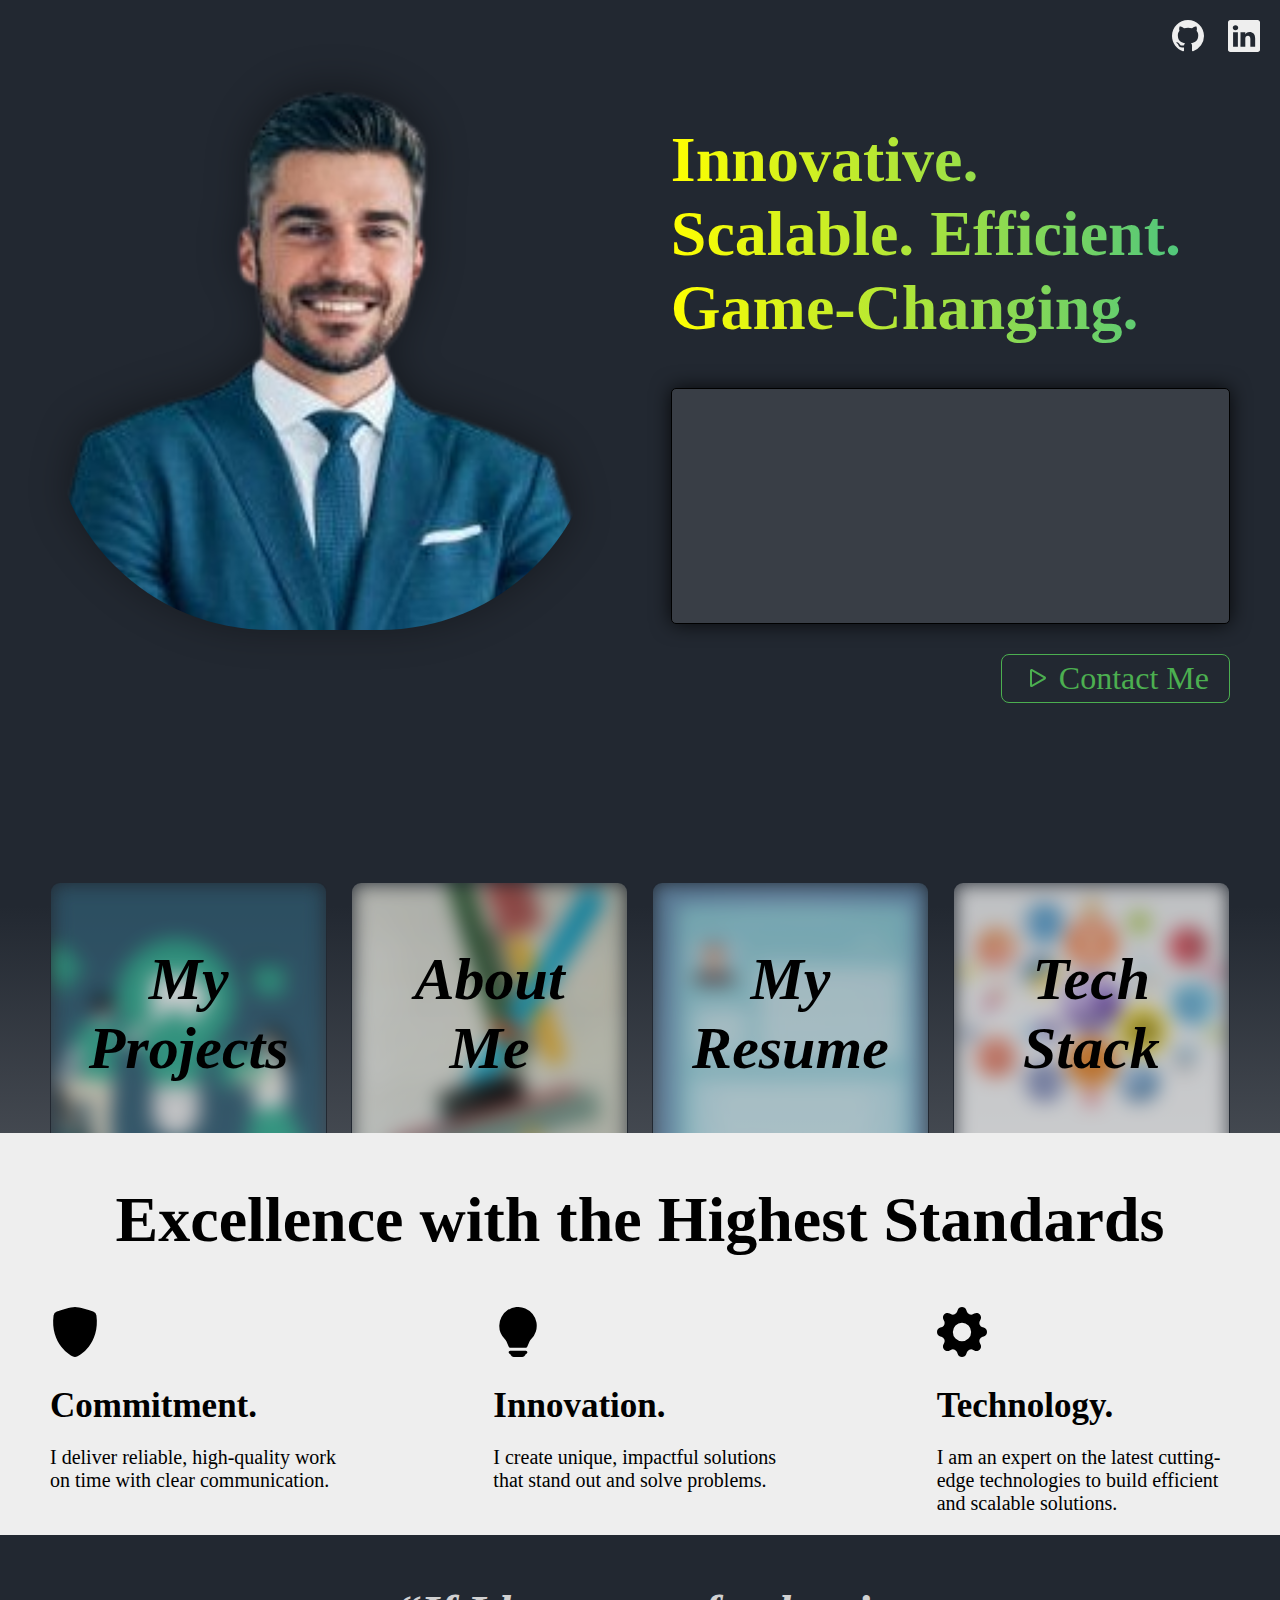
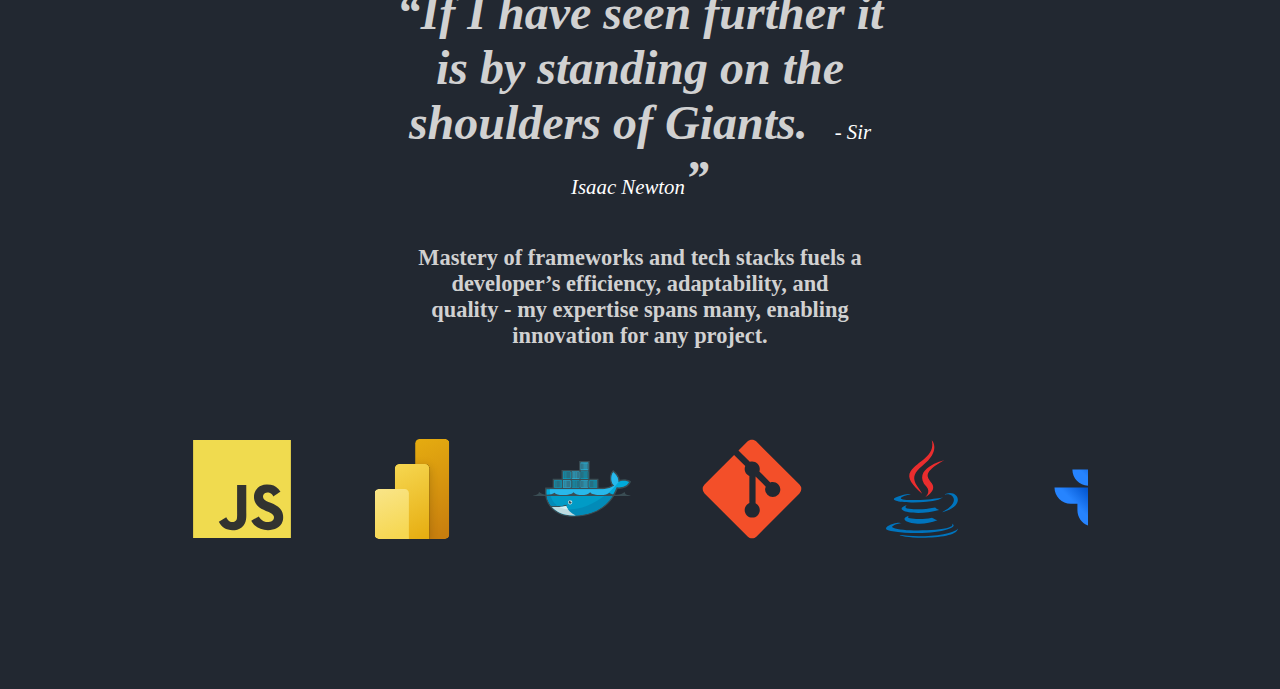
<file: index.html>
<!DOCTYPE html>
<html lang="en">
<head>
    <meta charset="UTF-8">
    <meta name="viewport" content="width=device-width, initial-scale=1.0">
    <title>Avichay Kagan - Home</title>
    <link rel="stylesheet" href="./styles/styles.css" />
</head>
<body>
    <header>
        <a class="logo" href="" ><svg xmlns="http://www.w3.org/2000/svg" fill="currentColor" viewBox="0 0 16 16">
            <path d="M8.354 1.146a.5.5 0 0 0-.708 0l-6 6A.5.5 0 0 0 1.5 7.5v7a.5.5 0 0 0 .5.5h4.5a.5.5 0 0 0 .5-.5v-4h2v4a.5.5 0 0 0 .5.5H14a.5.5 0 0 0 .5-.5v-7a.5.5 0 0 0-.146-.354L13 5.793V2.5a.5.5 0 0 0-.5-.5h-1a.5.5 0 0 0-.5.5v1.293zM2.5 14V7.707l5.5-5.5 5.5 5.5V14H10v-4a.5.5 0 0 0-.5-.5h-3a.5.5 0 0 0-.5.5v4z"/>
          </svg></a>
        <a href="./pages/projects.html" >My Projects</a>
        <a href="./pages/aboutme.html" >About Me</a>
        <a href="./pages/resume.html" >My Resume</a>
        <a href="./pages/techstack.html" >Tech Stack</a>
        <a href="./pages/contact.html" >Contact Me</a>
    </header>
    <div class="gitin">
        <a href="https://www.github.com/AvichayKagan" target="_blank">
            <svg xmlns="http://www.w3.org/2000/svg" fill="currentColor" viewBox="0 0 16 16">
                <path d="M8 0C3.58 0 0 3.58 0 8c0 3.54 2.29 6.53 5.47 7.59.4.07.55-.17.55-.38 0-.19-.01-.82-.01-1.49-2.01.37-2.53-.49-2.69-.94-.09-.23-.48-.94-.82-1.13-.28-.15-.68-.52-.01-.53.63-.01 1.08.58 1.23.82.72 1.21 1.87.87 2.33.66.07-.52.28-.87.51-1.07-1.78-.2-3.64-.89-3.64-3.95 0-.87.31-1.59.82-2.15-.08-.2-.36-1.02.08-2.12 0 0 .67-.21 2.2.82.64-.18 1.32-.27 2-.27s1.36.09 2 .27c1.53-1.04 2.2-.82 2.2-.82.44 1.1.16 1.92.08 2.12.51.56.82 1.27.82 2.15 0 3.07-1.87 3.75-3.65 3.95.29.25.54.73.54 1.48 0 1.07-.01 1.93-.01 2.2 0 .21.15.46.55.38A8.01 8.01 0 0 0 16 8c0-4.42-3.58-8-8-8"/>
            </svg>
        </a>
        <a href="https://www.linkedin.com/in/avichay-kagan-4ab479319" target="_blank">
            <svg xmlns="http://www.w3.org/2000/svg" fill="currentColor" viewBox="0 0 16 16">
                <path d="M0 1.146C0 .513.526 0 1.175 0h13.65C15.474 0 16 .513 16 1.146v13.708c0 .633-.526 1.146-1.175 1.146H1.175C.526 16 0 15.487 0 14.854zm4.943 12.248V6.169H2.542v7.225zm-1.2-8.212c.837 0 1.358-.554 1.358-1.248-.015-.709-.52-1.248-1.342-1.248S2.4 3.226 2.4 3.934c0 .694.521 1.248 1.327 1.248zm4.908 8.212V9.359c0-.216.016-.432.08-.586.173-.431.568-.878 1.232-.878.869 0 1.216.662 1.216 1.634v3.865h2.401V9.25c0-2.22-1.184-3.252-2.764-3.252-1.274 0-1.845.7-2.165 1.193v.025h-.016l.016-.025V6.169h-2.4c.03.678 0 7.225 0 7.225z"/>
            </svg>
        </a>
    </div>
    <div class="section1">
        <div class="flexbox1">
            <img src="./assets/images/portrait.jpg" class="portrait" draggable="false"/>
            <div class="intro">
                <h1>Innovative. Scalable. Efficient. Game&#x2011;Changing.</h1>
                <div class="text-box">
                    <div class="hello-world">
                        <div class="nowrap">
                        <span class="class2">H</span>
                        <span class="class3">e</span>
                        <span class="class4">l</span>
                        <span class="class5">l</span>
                        <span class="class6">o </span>
                        </div>
                        <div class="nowrap">
                        <span class="class8">W</span>
                        <span class="class9">o</span>
                        <span class="class10">r</span>
                        <span class="class11">l</span>
                        <span class="class12">d</span>
                        <span class="class13">, </span>
                        </div>
                        <div class="nowrap">
                        <span class="class15">I</span>
                        <span class="class16">'</span>
                        <span class="class17">m </span>
                        </div>
                        <div class="nowrap">
                        <span class="class19">A</span>
                        <span class="class20">v</span>
                        <span class="class21">i</span>
                        <span class="class22">c</span>
                        <span class="class23">h</span>
                        <span class="class24">a</span>
                        <span class="class25">y </span>
                        </div>
                        <div class="nowrap">
                        <span class="class27">K</span>
                        <span class="class28">a</span>
                        <span class="class29">g</span>
                        <span class="class30">a</span>
                        <span class="class31">n</span>
                        <span class="class32">, </span>
                        </div>
                        <div class="nowrap">
                        <span class="class34">a </span>
                        </div>
                        <div class="nowrap">
                        <span class="class37">2</span>
                        <span class="class38">2</span>
                        <span class="class39">-</span>
                        <span class="class40">y</span>
                        <span class="class41">e</span>
                        <span class="class42">a</span>
                        <span class="class43">r</span>
                        <span class="class44">-</span>
                        <span class="class45">o</span>
                        <span class="class46">l</span>
                        <span class="class47">d </span>
                        </div>
                        <div class="nowrap">
                        <span class="class49">d</span>
                        <span class="class50">e</span>
                        <span class="class51">v</span>
                        <span class="class52">e</span>
                        <span class="class53">l</span>
                        <span class="class54">o</span>
                        <span class="class55">p</span>
                        <span class="class56">e</span>
                        <span class="class57">r </span>
                        </div>
                        <div class="nowrap">
                        <span class="class59">b</span>
                        <span class="class60">a</span>
                        <span class="class61">s</span>
                        <span class="class62">e</span>
                        <span class="class63">d </span>
                        </div>
                        <div class="nowrap">
                        <span class="class65">i</span>
                        <span class="class66">n </span>
                        </div>
                        <div class="nowrap">
                        <span class="class68">I</span>
                        <span class="class69">s</span>
                        <span class="class70">r</span>
                        <span class="class71">a</span>
                        <span class="class72">e</span>
                        <span class="class73">l</span>
                        <span class="class74">. </span>
                        </div>
                        <div class="nowrap">
                        <span class="class76">W</span>
                        <span class="class77">i</span>
                        <span class="class78">t</span>
                        <span class="class79">h </span>
                        </div>
                        <div class="nowrap">
                        <span class="class81">a </span>
                        </div>
                        <div class="nowrap">
                        <span class="class83">p</span>
                        <span class="class84">a</span>
                        <span class="class85">s</span>
                        <span class="class86">s</span>
                        <span class="class87">i</span>
                        <span class="class88">o</span>
                        <span class="class89">n </span>
                        </div>
                        <div class="nowrap">
                        <span class="class91">f</span>
                        <span class="class92">o</span>
                        <span class="class93">r </span>
                        </div>
                        <div class="nowrap">
                        <span class="class96">c</span>
                        <span class="class97">o</span>
                        <span class="class98">d</span>
                        <span class="class99">i</span>
                        <span class="class100">n</span>
                        <span class="class101">g </span>
                        </div>
                        <div class="nowrap">
                        <span class="class103">a</span>
                        <span class="class104">n</span>
                        <span class="class105">d </span>
                        </div>
                        <div class="nowrap">
                        <span class="class107">p</span>
                        <span class="class108">r</span>
                        <span class="class109">o</span>
                        <span class="class110">b</span>
                        <span class="class111">l</span>
                        <span class="class112">e</span>
                        <span class="class113">m</span>
                        <span class="class114">-</span>
                        <span class="class115">s</span>
                        <span class="class116">o</span>
                        <span class="class117">l</span>
                        <span class="class118">v</span>
                        <span class="class119">i</span>
                        <span class="class120">n</span>
                        <span class="class121">g</span>
                        <span class="class122">, </span>
                        </div>
                        <div class="nowrap">
                        <span class="class124">I </span>
                        </div>
                        <div class="nowrap">
                        <span class="class126">s</span>
                        <span class="class127">p</span>
                        <span class="class128">e</span>
                        <span class="class129">c</span>
                        <span class="class130">i</span>
                        <span class="class131">a</span>
                        <span class="class132">l</span>
                        <span class="class133">i</span>
                        <span class="class134">z</span>
                        <span class="class135">e </span>
                        </div>
                        <div class="nowrap">
                        <span class="class137">i</span>
                        <span class="class138">n </span>
                        </div>
                        <div class="nowrap">
                        <span class="class140">c</span>
                        <span class="class141">r</span>
                        <span class="class142">e</span>
                        <span class="class143">a</span>
                        <span class="class144">t</span>
                        <span class="class145">i</span>
                        <span class="class146">n</span>
                        <span class="class147">g </span>
                        </div>
                        <div class="nowrap">
                        <span class="class149">c</span>
                        <span class="class150">l</span>
                        <span class="class151">e</span>
                        <span class="class152">a</span>
                        <span class="class153">n</span>
                        <span class="class154">, </span>
                        </div>
                        <div class="nowrap">
                        <span class="class157">e</span>
                        <span class="class158">f</span>
                        <span class="class159">f</span>
                        <span class="class160">i</span>
                        <span class="class161">c</span>
                        <span class="class162">i</span>
                        <span class="class163">e</span>
                        <span class="class164">n</span>
                        <span class="class165">t</span>
                        <span class="class166">, </span>
                        </div>
                        <div class="nowrap">
                        <span class="class168">a</span>
                        <span class="class169">n</span>
                        <span class="class170">d </span>
                        </div>
                        <div class="nowrap">
                        <span class="class172">s</span>
                        <span class="class173">c</span>
                        <span class="class174">a</span>
                        <span class="class175">l</span>
                        <span class="class176">a</span>
                        <span class="class177">b</span>
                        <span class="class178">l</span>
                        <span class="class179">e </span>
                        </div>
                        <div class="nowrap">
                        <span class="class181">s</span>
                        <span class="class182">o</span>
                        <span class="class183">l</span>
                        <span class="class184">u</span>
                        <span class="class185">t</span>
                        <span class="class186">i</span>
                        <span class="class187">o</span>
                        <span class="class188">n</span>
                        <span class="class189">s</span>
                        <span class="class190">. </span>
                        </div>
                        <div class="nowrap">
                        <span class="class192">I</span>
                        <span class="class193">'</span>
                        <span class="class194">m </span>
                        </div>
                        <div class="nowrap">
                        <span class="class196">a</span>
                        <span class="class197">l</span>
                        <span class="class198">w</span>
                        <span class="class199">a</span>
                        <span class="class200">y</span>
                        <span class="class201">s </span>
                        </div>
                        <div class="nowrap">
                        <span class="class203">e</span>
                        <span class="class204">x</span>
                        <span class="class205">c</span>
                        <span class="class206">i</span>
                        <span class="class207">t</span>
                        <span class="class208">e</span>
                        <span class="class209">d </span>
                        </div>
                        <div class="nowrap">
                        <span class="class211">t</span>
                        <span class="class212">o </span>
                        </div>
                        <div class="nowrap">
                        <span class="class214">l</span>
                        <span class="class215">e</span>
                        <span class="class216">a</span>
                        <span class="class217">r</span>
                        <span class="class218">n </span>
                        </div>
                        <div class="nowrap">
                        <span class="class221">n</span>
                        <span class="class222">e</span>
                        <span class="class223">w </span>
                        </div>
                        <div class="nowrap">
                        <span class="class225">t</span>
                        <span class="class226">e</span>
                        <span class="class227">c</span>
                        <span class="class228">h</span>
                        <span class="class229">n</span>
                        <span class="class230">o</span>
                        <span class="class231">l</span>
                        <span class="class232">o</span>
                        <span class="class233">g</span>
                        <span class="class234">i</span>
                        <span class="class235">e</span>
                        <span class="class236">s </span>
                        </div>
                        <div class="nowrap">
                        <span class="class238">a</span>
                        <span class="class239">n</span>
                        <span class="class240">d </span>
                        </div>
                        <div class="nowrap">
                        <span class="class242">i</span>
                        <span class="class243">m</span>
                        <span class="class244">p</span>
                        <span class="class245">r</span>
                        <span class="class246">o</span>
                        <span class="class247">v</span>
                        <span class="class248">e </span>
                        </div>
                        <div class="nowrap">
                        <span class="class250">m</span>
                        <span class="class251">y </span>
                        </div>
                        <div class="nowrap">
                        <span class="class253">s</span>
                        <span class="class254">k</span>
                        <span class="class255">i</span>
                        <span class="class256">l</span>
                        <span class="class257">l</span>
                        <span class="class258">s</span>
                        <span class="class259">, </span>
                        </div>
                        <div class="nowrap">
                        <span class="class262">a</span>
                        <span class="class263">n</span>
                        <span class="class264">d </span>
                        </div>
                        <div class="nowrap">
                        <span class="class266">I</span>
                        <span class="class267">'</span>
                        <span class="class268">m </span>
                        </div>
                        <div class="nowrap">
                        <span class="class270">e</span>
                        <span class="class271">a</span>
                        <span class="class272">g</span>
                        <span class="class273">e</span>
                        <span class="class274">r </span>
                        </div>
                        <div class="nowrap">
                        <span class="class276">t</span>
                        <span class="class277">o </span>
                        </div>
                        <div class="nowrap">
                        <span class="class279">c</span>
                        <span class="class280">o</span>
                        <span class="class281">n</span>
                        <span class="class282">t</span>
                        <span class="class283">r</span>
                        <span class="class284">i</span>
                        <span class="class285">b</span>
                        <span class="class286">u</span>
                        <span class="class287">t</span>
                        <span class="class288">e </span>
                        </div>
                        <div class="nowrap">
                        <span class="class290">t</span>
                        <span class="class291">o </span>
                        </div>
                        <div class="nowrap">
                        <span class="class293">i</span>
                        <span class="class294">n</span>
                        <span class="class295">n</span>
                        <span class="class296">o</span>
                        <span class="class297">v</span>
                        <span class="class298">a</span>
                        <span class="class299">t</span>
                        <span class="class300">i</span>
                        <span class="class301">v</span>
                        <span class="class302">e </span>
                        </div>
                        <div class="nowrap">
                        <span class="class304">p</span>
                        <span class="class305">r</span>
                        <span class="class306">o</span>
                        <span class="class307">j</span>
                        <span class="class308">e</span>
                        <span class="class309">c</span>
                        <span class="class310">t</span>
                        <span class="class311">s</span>
                        <span class="class312">.</span>
                        </div>
                    </div>
                </div>
                <a href="./pages/contact.html">
                    <div class="btn"><svg xmlns="http://www.w3.org/2000/svg" fill="currentColor" viewBox="0 0 16 16">
                        <path d="M10.804 8 5 4.633v6.734zm.792-.696a.802.802 0 0 1 0 1.392l-6.363 3.692C4.713 12.69 4 12.345 4 11.692V4.308c0-.653.713-.998 1.233-.696z"/>
                    </svg>Contact Me</div>
                </a>
            </div>
        </div>
        <div class="flexbox2">
            <a href="./pages/projects.html">
                <div class="card first">
                    <img src="./assets/images/cards-images/myprojects.png" />
                    <h2>My Projects</h2>
                </div>
            </a>
            <a href="./pages/aboutme.html">
                <div class="card second">
                    <img src="./assets/images/cards-images/aboutme2.jpg" />
                    <h2>About Me</h2>
                </div>
            </a>
            <a href="./pages/resume.html">
                <div class="card third">
                    <img src="./assets/images/cards-images/resume.png" />
                    <h2>My Resume</h2>
                </div>
            </a>
            <a href="./pages/techstack.html">
                <div class="card forth">
                    <img src="./assets/images/cards-images/techstack.png" />
                    <h2>Tech Stack</h2>
                </div>
            </a>
        </div>
    </div>
    <div class="section2">
        <h1>Excellence with the Highest Standards</h1>
        <div class="flexbox">
            <div class="why shield">
                <svg xmlns="http://www.w3.org/2000/svg" fill="currentColor" viewBox="0 0 16 16">
                    <path class="main" fill-rule="evenodd" d="M8 0c-.69 0-1.843.265-2.928.56-1.11.3-2.229.655-2.887.87a1.54 1.54 0 0 0-1.044 1.262c-.596 4.477.787 7.795 2.465 9.99a11.8 11.8 0 0 0 2.517 2.453c.386.273.744.482 1.048.625.28.132.581.24.829.24s.548-.108.829-.24a7 7 0 0 0 1.048-.625 11.8 11.8 0 0 0 2.517-2.453c1.678-2.195 3.061-5.513 2.465-9.99a1.54 1.54 0 0 0-1.044-1.263 63 63 0 0 0-2.887-.87C9.843.266 8.69 0 8 0"/>
                    <path class="checkmark-svg" d="M10.97 4.97a.75.75 0 0 1 1.07 1.05l-3.99 4.99a.75.75 0 0 1-1.08.02L4.324 8.384a.75.75 0 1 1 1.06-1.06l2.094 2.093 3.473-4.425z"/>
                  </svg>
                <h2>Commitment.</h2>
                <p>I deliver reliable, high-quality work on time with clear communication.</p>
            </div>
            <div class="why lightbulb">
                <svg xmlns="http://www.w3.org/2000/svg" fill="currentColor" viewBox="0 0 16 16">
                    <path d="M2 6a6 6 0 1 1 10.174 4.31c-.203.196-.359.4-.453.619l-.762 1.769A.5.5 0 0 1 10.5 13h-5a.5.5 0 0 1-.46-.302l-.761-1.77a2 2 0 0 0-.453-.618A5.98 5.98 0 0 1 2 6m3 8.5a.5.5 0 0 1 .5-.5h5a.5.5 0 0 1 0 1l-.224.447a1 1 0 0 1-.894.553H6.618a1 1 0 0 1-.894-.553L5.5 15a.5.5 0 0 1-.5-.5"/>
                  </svg>
                <h2>Innovation.</h2>
                <p>I create unique, impactful solutions that stand out and solve problems.</p>
            </div>
            <div class="why gear">
                <svg xmlns="http://www.w3.org/2000/svg" fill="currentColor" viewBox="0 0 16 16">
                    <path d="M9.405 1.05c-.413-1.4-2.397-1.4-2.81 0l-.1.34a1.464 1.464 0 0 1-2.105.872l-.31-.17c-1.283-.698-2.686.705-1.987 1.987l.169.311c.446.82.023 1.841-.872 2.105l-.34.1c-1.4.413-1.4 2.397 0 2.81l.34.1a1.464 1.464 0 0 1 .872 2.105l-.17.31c-.698 1.283.705 2.686 1.987 1.987l.311-.169a1.464 1.464 0 0 1 2.105.872l.1.34c.413 1.4 2.397 1.4 2.81 0l.1-.34a1.464 1.464 0 0 1 2.105-.872l.31.17c1.283.698 2.686-.705 1.987-1.987l-.169-.311a1.464 1.464 0 0 1 .872-2.105l.34-.1c1.4-.413 1.4-2.397 0-2.81l-.34-.1a1.464 1.464 0 0 1-.872-2.105l.17-.31c.698-1.283-.705-2.686-1.987-1.987l-.311.169a1.464 1.464 0 0 1-2.105-.872zM8 10.93a2.929 2.929 0 1 1 0-5.86 2.929 2.929 0 0 1 0 5.858z"/>
                  </svg>
                <h2>Technology.</h2>
                <p>I am an expert on the latest cutting-edge technologies to build efficient and scalable solutions.</p>
            </div>    
        </div>
    </div>
    <div class="section3">
        <q>If I have seen further it is by standing on the shoulders of Giants. <span> - Sir Isaac Newton</span></q>
        <h2>Mastery of frameworks and tech stacks fuels a developer’s efficiency, adaptability, and quality - my expertise spans many, enabling innovation for any project.</h2>
        <div class="container">
            <div class="flexbox">
                <div>
                    <svg xmlns="http://www.w3.org/2000/svg" viewBox="0 0 128 128"><path fill="#F0DB4F" d="M1.408 1.408h125.184v125.185H1.408z"/><path fill="#323330" d="M116.347 96.736c-.917-5.711-4.641-10.508-15.672-14.981-3.832-1.761-8.104-3.022-9.377-5.926-.452-1.69-.512-2.642-.226-3.665.821-3.32 4.784-4.355 7.925-3.403 2.023.678 3.938 2.237 5.093 4.724 5.402-3.498 5.391-3.475 9.163-5.879-1.381-2.141-2.118-3.129-3.022-4.045-3.249-3.629-7.676-5.498-14.756-5.355l-3.688.477c-3.534.893-6.902 2.748-8.877 5.235-5.926 6.724-4.236 18.492 2.975 23.335 7.104 5.332 17.54 6.545 18.873 11.531 1.297 6.104-4.486 8.08-10.234 7.378-4.236-.881-6.592-3.034-9.139-6.949-4.688 2.713-4.688 2.713-9.508 5.485 1.143 2.499 2.344 3.63 4.26 5.795 9.068 9.198 31.76 8.746 35.83-5.176.165-.478 1.261-3.666.38-8.581zM69.462 58.943H57.753l-.048 30.272c0 6.438.333 12.34-.714 14.149-1.713 3.558-6.152 3.117-8.175 2.427-2.059-1.012-3.106-2.451-4.319-4.485-.333-.584-.583-1.036-.667-1.071l-9.52 5.83c1.583 3.249 3.915 6.069 6.902 7.901 4.462 2.678 10.459 3.499 16.731 2.059 4.082-1.189 7.604-3.652 9.448-7.401 2.666-4.915 2.094-10.864 2.07-17.444.06-10.735.001-21.468.001-32.237z"/></svg>
                    <p>JavaScript</p>
                </div>
                <div>
                    <svg fill="none" xmlns="http://www.w3.org/2000/svg" viewBox="0 0 1600 1600"><mask id="prefix__a" style="mask-type:alpha" maskUnits="userSpaceOnUse" x="200" y="0" width="1200" height="1600"><path d="M1333.25 0c36.86 0 66.75 29.885 66.75 66.75v1466.5c0 36.86-29.89 66.75-66.75 66.75H266.667c-36.819 0-66.667-29.85-66.667-66.67V866.667C200 829.848 229.848 800 266.667 800H525V466.667C525 429.848 554.848 400 591.667 400H850V66.75C850 29.885 879.885 0 916.75 0h416.5z" fill="#fff"/></mask><g mask="url(#prefix__a)"><path d="M1400 66.75v1466.5c0 36.86-29.89 66.75-66.75 66.75h-416.5c-36.865 0-66.75-29.89-66.75-66.75V66.75C850 29.885 879.885 0 916.75 0h416.5c36.87 0 66.75 29.885 66.75 66.75z" fill="url(#prefix__paint0_linear_8592:56198)"/><g filter="url(#prefix__filter0_dd_8592:56198)"><path d="M1075 466.667V1600H525V466.667C525 429.848 554.848 400 591.667 400h416.663c36.82 0 66.67 29.848 66.67 66.667z" fill="url(#prefix__paint1_linear_8592:56198)"/></g><path d="M200 866.667v666.663c0 36.82 29.848 66.67 66.667 66.67H750V866.667C750 829.848 720.152 800 683.333 800H266.667C229.848 800 200 829.848 200 866.667z" fill="url(#prefix__paint2_linear_8592:56198)"/></g><defs><linearGradient id="prefix__paint0_linear_8592:56198" x1="758.333" y1="0" x2="1447.82" y2="1507.15" gradientUnits="userSpaceOnUse"><stop stop-color="#E6AD10"/><stop offset="1" stop-color="#C87E0E"/></linearGradient><linearGradient id="prefix__paint1_linear_8592:56198" x1="524.955" y1="400" x2="1105.79" y2="1561.67" gradientUnits="userSpaceOnUse"><stop stop-color="#F6D751"/><stop offset="1" stop-color="#E6AD10"/></linearGradient><linearGradient id="prefix__paint2_linear_8592:56198" x1="199.955" y1="800" x2="519.784" y2="1581.68" gradientUnits="userSpaceOnUse"><stop stop-color="#F9E589"/><stop offset="1" stop-color="#F6D751"/></linearGradient><filter id="prefix__filter0_dd_8592:56198" x="391.667" y="300" width="816.667" height="1466.67" filterUnits="userSpaceOnUse" color-interpolation-filters="sRGB"><feFlood flood-opacity="0" result="BackgroundImageFix"/><feColorMatrix in="SourceAlpha" values="0 0 0 0 0 0 0 0 0 0 0 0 0 0 0 0 0 0 127 0" result="hardAlpha"/><feOffset dy="6.333"/><feGaussianBlur stdDeviation="6.333"/><feColorMatrix values="0 0 0 0 0 0 0 0 0 0 0 0 0 0 0 0 0 0 0.2 0"/><feBlend in2="BackgroundImageFix" result="effect1_dropShadow_8592:56198"/><feColorMatrix in="SourceAlpha" values="0 0 0 0 0 0 0 0 0 0 0 0 0 0 0 0 0 0 127 0" result="hardAlpha"/><feOffset dy="33.333"/><feGaussianBlur stdDeviation="66.667"/><feColorMatrix values="0 0 0 0 0 0 0 0 0 0 0 0 0 0 0 0 0 0 0.18 0"/><feBlend in2="effect1_dropShadow_8592:56198" result="effect2_dropShadow_8592:56198"/><feBlend in="SourceGraphic" in2="effect2_dropShadow_8592:56198" result="shape"/></filter></defs></svg>
                    <p>Power BI</p>
                </div>
                <div>
                    <svg xmlns="http://www.w3.org/2000/svg" viewBox="0 0 128 128"><path fill-rule="evenodd" clip-rule="evenodd" fill="#3A4D54" d="M73.8 50.8h11.3v11.5h5.7c2.6 0 5.3-.5 7.8-1.3 1.2-.4 2.6-1 3.8-1.7-1.6-2.1-2.4-4.7-2.6-7.3-.3-3.5.4-8.1 2.8-10.8l1.2-1.4 1.4 1.1c3.6 2.9 6.5 6.8 7.1 11.4 4.3-1.3 9.3-1 13.1 1.2l1.5.9-.8 1.6c-3.2 6.2-9.9 8.2-16.4 7.8-9.8 24.3-31 35.8-56.8 35.8-13.3 0-25.5-5-32.5-16.8l-.1-.2-1-2.1c-2.4-5.2-3.1-10.9-2.6-16.6l.2-1.7h9.6V50.8h11.3V39.6h22.5V28.3h13.5v22.5z"/><path fill="#00AADA" d="M110.4 55.1c.8-5.9-3.6-10.5-6.4-12.7-3.1 3.6-3.6 13.2 1.3 17.2-2.8 2.4-8.5 4.7-14.5 4.7H18.6c-.6 6.2.5 11.9 3 16.8l.8 1.5c.5.9 1.1 1.7 1.7 2.6 3 .2 5.7.3 8.2.2 4.9-.1 8.9-.7 12-1.7.5-.2.9.1 1.1.5.2.5-.1.9-.5 1.1-.4.1-.8.3-1.3.4-2.4.7-5 1.1-8.3 1.3h-.6c-1.3.1-2.7.1-4.2.1-1.6 0-3.1 0-4.9-.1 6 6.8 15.4 10.8 27.2 10.8 25 0 46.2-11.1 55.5-35.9 6.7.7 13.1-1 16-6.7-4.5-2.7-10.5-1.8-13.9-.1z"/><path fill="#28B8EB" d="M110.4 55.1c.8-5.9-3.6-10.5-6.4-12.7-3.1 3.6-3.6 13.2 1.3 17.2-2.8 2.4-8.5 4.7-14.5 4.7h-68c-.3 9.5 3.2 16.7 9.5 21 4.9-.1 8.9-.7 12-1.7.5-.2.9.1 1.1.5.2.5-.1.9-.5 1.1-.4.1-.8.3-1.3.4-2.4.7-5.2 1.2-8.5 1.4l-.1-.1c8.5 4.4 20.8 4.3 35-1.1 15.8-6.1 30.6-17.7 40.9-30.9-.2.1-.4.1-.5.2z"/><path fill="#028BB8" d="M18.7 71.8c.4 3.3 1.4 6.4 2.9 9.3l.8 1.5c.5.9 1.1 1.7 1.7 2.6 3 .2 5.7.3 8.2.2 4.9-.1 8.9-.7 12-1.7.5-.2.9.1 1.1.5.2.5-.1.9-.5 1.1-.4.1-.8.3-1.3.4-2.4.7-5.2 1.2-8.5 1.4h-.4c-1.3.1-2.7.1-4.1.1-1.6 0-3.2 0-4.9-.1 6 6.8 15.5 10.8 27.3 10.8 21.4 0 40-8.1 50.8-26H18.7v-.1z"/><path fill="#019BC6" d="M23.5 71.8c1.3 5.8 4.3 10.4 8.8 13.5 4.9-.1 8.9-.7 12-1.7.5-.2.9.1 1.1.5.2.5-.1.9-.5 1.1-.4.1-.8.3-1.3.4-2.4.7-5.2 1.2-8.6 1.4 8.5 4.4 20.8 4.3 34.9-1.1 8.5-3.3 16.8-8.2 24.2-14.1H23.5z"/><path fill-rule="evenodd" clip-rule="evenodd" fill="#00ACD3" d="M28.4 52.7h9.8v9.8h-9.8v-9.8zm.8.8h.8v8.1h-.8v-8.1zm1.4 0h.8v8.1h-.8v-8.1zm1.5 0h.8v8.1h-.8v-8.1zm1.5 0h.8v8.1h-.8v-8.1zm1.5 0h.8v8.1h-.8v-8.1zm1.5 0h.8v8.1h-.8v-8.1zm3-12h9.8v9.8h-9.8v-9.8zm.9.8h.8v8.1h-.8v-8.1zm1.4 0h.8v8.1h-.8v-8.1zm1.5 0h.8v8.1h-.8v-8.1zm1.5 0h.8v8.1h-.8v-8.1zm1.4 0h.8v8.1h-.8v-8.1zm1.5 0h.8v8.1h-.8v-8.1z"/><path fill-rule="evenodd" clip-rule="evenodd" fill="#23C2EE" d="M39.6 52.7h9.8v9.8h-9.8v-9.8zm.9.8h.8v8.1h-.8v-8.1zm1.4 0h.8v8.1h-.8v-8.1zm1.5 0h.8v8.1h-.8v-8.1zm1.5 0h.8v8.1h-.8v-8.1zm1.4 0h.8v8.1h-.8v-8.1zm1.5 0h.8v8.1h-.8v-8.1z"/><path fill-rule="evenodd" clip-rule="evenodd" fill="#00ACD3" d="M50.9 52.7h9.8v9.8h-9.8v-9.8zm.8.8h.8v8.1h-.8v-8.1zm1.5 0h.8v8.1h-.8v-8.1zm1.5 0h.8v8.1h-.8v-8.1zm1.4 0h.8v8.1h-.8v-8.1zm1.5 0h.8v8.1h-.8v-8.1zm1.5 0h.8v8.1h-.8v-8.1z"/><path fill-rule="evenodd" clip-rule="evenodd" fill="#23C2EE" d="M50.9 41.5h9.8v9.8h-9.8v-9.8zm.8.8h.8v8.1h-.8v-8.1zm1.5 0h.8v8.1h-.8v-8.1zm1.5 0h.8v8.1h-.8v-8.1zm1.4 0h.8v8.1h-.8v-8.1zm1.5 0h.8v8.1h-.8v-8.1zm1.5 0h.8v8.1h-.8v-8.1zm3.1 10.4H72v9.8h-9.8v-9.8zm.8.8h.8v8.1H63v-8.1zm1.5 0h.8v8.1h-.8v-8.1zm1.4 0h.8v8.1h-.8v-8.1zm1.5 0h.8v8.1h-.8v-8.1zm1.5 0h.8v8.1h-.8v-8.1zm1.5 0h.8v8.1h-.8v-8.1z"/><path fill-rule="evenodd" clip-rule="evenodd" fill="#00ACD3" d="M62.2 41.5H72v9.8h-9.8v-9.8zm.8.8h.8v8.1H63v-8.1zm1.5 0h.8v8.1h-.8v-8.1zm1.4 0h.8v8.1h-.8v-8.1zm1.5 0h.8v8.1h-.8v-8.1zm1.5 0h.8v8.1h-.8v-8.1zm1.5 0h.8v8.1h-.8v-8.1z"/><path fill-rule="evenodd" clip-rule="evenodd" fill="#23C2EE" d="M62.2 30.2H72V40h-9.8v-9.8zm.8.8h.8v8.1H63V31zm1.5 0h.8v8.1h-.8V31zm1.4 0h.8v8.1h-.8V31zm1.5 0h.8v8.1h-.8V31zm1.5 0h.8v8.1h-.8V31zm1.5 0h.8v8.1h-.8V31z"/><path fill-rule="evenodd" clip-rule="evenodd" fill="#00ACD3" d="M73.5 52.7h9.8v9.8h-9.8v-9.8zm.8.8h.8v8.1h-.8v-8.1zm1.4 0h.8v8.1h-.8v-8.1zm1.5 0h.8v8.1h-.8v-8.1zm1.5 0h.8v8.1h-.8v-8.1zm1.5 0h.8v8.1h-.8v-8.1zm1.5 0h.8v8.1h-.8v-8.1z"/><path fill-rule="evenodd" clip-rule="evenodd" fill="#D4EEF1" d="M48.8 78.3c1.5 0 2.7 1.2 2.7 2.7 0 1.5-1.2 2.7-2.7 2.7-1.5 0-2.7-1.2-2.7-2.7 0-1.5 1.2-2.7 2.7-2.7"/><path fill-rule="evenodd" clip-rule="evenodd" fill="#3A4D54" d="M48.8 79.1c.2 0 .5 0 .7.1-.2.1-.4.4-.4.7 0 .4.4.8.8.8.3 0 .6-.2.7-.4.1.2.1.5.1.7 0 1.1-.9 1.9-1.9 1.9-1.1 0-1.9-.9-1.9-1.9 0-1 .8-1.9 1.9-1.9M1.1 72.8h125.4c-2.7-.7-8.6-1.6-7.7-5.2-5 5.7-16.9 4-20 1.2-3.4 4.9-23 3-24.3-.8-4.2 5-17.3 5-21.5 0-1.4 3.8-21 5.7-24.3.8-3 2.8-15 4.5-20-1.2 1.1 3.5-4.9 4.5-7.6 5.2"/><path fill="#BFDBE0" d="M56 97.8c-6.7-3.2-10.3-7.5-12.4-12.2-2.5.7-5.5 1.2-8.9 1.4-1.3.1-2.7.1-4.1.1-1.7 0-3.4 0-5.2-.1 6 6 13.6 10.7 27.5 10.8H56z"/><path fill="#D4EEF1" d="M46.1 89.9c-.9-1.3-1.8-2.8-2.5-4.3-2.5.7-5.5 1.2-8.9 1.4 2.3 1.2 5.7 2.4 11.4 2.9z"/></svg>
                    <p>Docker</p>
                </div>
                <div>
                    <svg xmlns="http://www.w3.org/2000/svg" viewBox="0 0 128 128"><path fill="#F34F29" d="M124.737 58.378L69.621 3.264c-3.172-3.174-8.32-3.174-11.497 0L46.68 14.71l14.518 14.518c3.375-1.139 7.243-.375 9.932 2.314 2.703 2.706 3.461 6.607 2.294 9.993l13.992 13.993c3.385-1.167 7.292-.413 9.994 2.295 3.78 3.777 3.78 9.9 0 13.679a9.673 9.673 0 01-13.683 0 9.677 9.677 0 01-2.105-10.521L68.574 47.933l-.002 34.341a9.708 9.708 0 012.559 1.828c3.778 3.777 3.778 9.898 0 13.683-3.779 3.777-9.904 3.777-13.679 0-3.778-3.784-3.778-9.905 0-13.683a9.65 9.65 0 013.167-2.11V47.333a9.581 9.581 0 01-3.167-2.111c-2.862-2.86-3.551-7.06-2.083-10.576L41.056 20.333 3.264 58.123a8.133 8.133 0 000 11.5l55.117 55.114c3.174 3.174 8.32 3.174 11.499 0l54.858-54.858a8.135 8.135 0 00-.001-11.501z"/></svg>
                    <p>Git</p>
                </div>
                <div>
                    <svg xmlns="http://www.w3.org/2000/svg" viewBox="0 0 128 128"><path fill="#0074BD" d="M47.617 98.12s-4.767 2.774 3.397 3.71c9.892 1.13 14.947.968 25.845-1.092 0 0 2.871 1.795 6.873 3.351-24.439 10.47-55.308-.607-36.115-5.969zm-2.988-13.665s-5.348 3.959 2.823 4.805c10.567 1.091 18.91 1.18 33.354-1.6 0 0 1.993 2.025 5.132 3.131-29.542 8.64-62.446.68-41.309-6.336z"/><path fill="#EA2D2E" d="M69.802 61.271c6.025 6.935-1.58 13.17-1.58 13.17s15.289-7.891 8.269-17.777c-6.559-9.215-11.587-13.792 15.635-29.58 0 .001-42.731 10.67-22.324 34.187z"/><path fill="#0074BD" d="M102.123 108.229s3.529 2.91-3.888 5.159c-14.102 4.272-58.706 5.56-71.094.171-4.451-1.938 3.899-4.625 6.526-5.192 2.739-.593 4.303-.485 4.303-.485-4.953-3.487-32.013 6.85-13.743 9.815 49.821 8.076 90.817-3.637 77.896-9.468zM49.912 70.294s-22.686 5.389-8.033 7.348c6.188.828 18.518.638 30.011-.326 9.39-.789 18.813-2.474 18.813-2.474s-3.308 1.419-5.704 3.053c-23.042 6.061-67.544 3.238-54.731-2.958 10.832-5.239 19.644-4.643 19.644-4.643zm40.697 22.747c23.421-12.167 12.591-23.86 5.032-22.285-1.848.385-2.677.72-2.677.72s.688-1.079 2-1.543c14.953-5.255 26.451 15.503-4.823 23.725 0-.002.359-.327.468-.617z"/><path fill="#EA2D2E" d="M76.491 1.587S89.459 14.563 64.188 34.51c-20.266 16.006-4.621 25.13-.007 35.559-11.831-10.673-20.509-20.07-14.688-28.815C58.041 28.42 81.722 22.195 76.491 1.587z"/><path fill="#0074BD" d="M52.214 126.021c22.476 1.437 57-.8 57.817-11.436 0 0-1.571 4.032-18.577 7.231-19.186 3.612-42.854 3.191-56.887.874 0 .001 2.875 2.381 17.647 3.331z"/></svg>
                    <p>Java</p>
                </div>
                <div>
                    <svg xmlns="http://www.w3.org/2000/svg" viewBox="0 0 128 128"><defs><linearGradient id="jira-original-a" gradientUnits="userSpaceOnUse" x1="22.034" y1="9.773" x2="17.118" y2="14.842" gradientTransform="scale(4)"><stop offset=".176" stop-color="#0052cc"/><stop offset="1" stop-color="#2684ff"/></linearGradient><linearGradient id="jira-original-b" gradientUnits="userSpaceOnUse" x1="16.641" y1="15.564" x2="10.957" y2="21.094" gradientTransform="scale(4)"><stop offset=".176" stop-color="#0052cc"/><stop offset="1" stop-color="#2684ff"/></linearGradient></defs><path d="M108.023 16H61.805c0 11.52 9.324 20.848 20.847 20.848h8.5v8.226c0 11.52 9.328 20.848 20.848 20.848V19.977A3.98 3.98 0 00108.023 16zm0 0" fill="#2684ff"/><path d="M85.121 39.04H38.902c0 11.519 9.325 20.847 20.844 20.847h8.504v8.226c0 11.52 9.328 20.848 20.848 20.848V43.016a3.983 3.983 0 00-3.977-3.977zm0 0" fill="url(#jira-original-a)"/><path d="M62.219 62.078H16c0 11.524 9.324 20.848 20.848 20.848h8.5v8.23c0 11.52 9.328 20.844 20.847 20.844V66.059a3.984 3.984 0 00-3.976-3.98zm0 0" fill="url(#jira-original-b)"/></svg>
                    <p>Jira</p>
                </div>
                <div>
                    <svg xmlns="http://www.w3.org/2000/svg" viewBox="0 0 128 128"><path fill-rule="evenodd" clip-rule="evenodd" fill="#439934" d="M88.038 42.812c1.605 4.643 2.761 9.383 3.141 14.296.472 6.095.256 12.147-1.029 18.142-.035.165-.109.32-.164.48-.403.001-.814-.049-1.208.012-3.329.523-6.655 1.065-9.981 1.604-3.438.557-6.881 1.092-10.313 1.687-1.216.21-2.721-.041-3.212 1.641-.014.046-.154.054-.235.08l.166-10.051-.169-24.252 1.602-.275c2.62-.429 5.24-.864 7.862-1.281 3.129-.497 6.261-.98 9.392-1.465 1.381-.215 2.764-.412 4.148-.618z"/><path fill-rule="evenodd" clip-rule="evenodd" fill="#45A538" d="M61.729 110.054c-1.69-1.453-3.439-2.842-5.059-4.37-8.717-8.222-15.093-17.899-18.233-29.566-.865-3.211-1.442-6.474-1.627-9.792-.13-2.322-.318-4.665-.154-6.975.437-6.144 1.325-12.229 3.127-18.147l.099-.138c.175.233.427.439.516.702 1.759 5.18 3.505 10.364 5.242 15.551 5.458 16.3 10.909 32.604 16.376 48.9.107.318.384.579.583.866l-.87 2.969z"/><path fill-rule="evenodd" clip-rule="evenodd" fill="#46A037" d="M88.038 42.812c-1.384.206-2.768.403-4.149.616-3.131.485-6.263.968-9.392 1.465-2.622.417-5.242.852-7.862 1.281l-1.602.275-.012-1.045c-.053-.859-.144-1.717-.154-2.576-.069-5.478-.112-10.956-.18-16.434-.042-3.429-.105-6.857-.175-10.285-.043-2.13-.089-4.261-.185-6.388-.052-1.143-.236-2.28-.311-3.423-.042-.657.016-1.319.029-1.979.817 1.583 1.616 3.178 2.456 4.749 1.327 2.484 3.441 4.314 5.344 6.311 7.523 7.892 12.864 17.068 16.193 27.433z"/><path fill-rule="evenodd" clip-rule="evenodd" fill="#409433" d="M65.036 80.753c.081-.026.222-.034.235-.08.491-1.682 1.996-1.431 3.212-1.641 3.432-.594 6.875-1.13 10.313-1.687 3.326-.539 6.652-1.081 9.981-1.604.394-.062.805-.011 1.208-.012-.622 2.22-1.112 4.488-1.901 6.647-.896 2.449-1.98 4.839-3.131 7.182a49.142 49.142 0 01-6.353 9.763c-1.919 2.308-4.058 4.441-6.202 6.548-1.185 1.165-2.582 2.114-3.882 3.161l-.337-.23-1.214-1.038-1.256-2.753a41.402 41.402 0 01-1.394-9.838l.023-.561.171-2.426c.057-.828.133-1.655.168-2.485.129-2.982.241-5.964.359-8.946z"/><path fill-rule="evenodd" clip-rule="evenodd" fill="#4FAA41" d="M65.036 80.753c-.118 2.982-.23 5.964-.357 8.947-.035.83-.111 1.657-.168 2.485l-.765.289c-1.699-5.002-3.399-9.951-5.062-14.913-2.75-8.209-5.467-16.431-8.213-24.642a4498.887 4498.887 0 00-6.7-19.867c-.105-.31-.407-.552-.617-.826l4.896-9.002c.168.292.39.565.496.879a6167.476 6167.476 0 016.768 20.118c2.916 8.73 5.814 17.467 8.728 26.198.116.349.308.671.491 1.062l.67-.78-.167 10.052z"/><path fill-rule="evenodd" clip-rule="evenodd" fill="#4AA73C" d="M43.155 32.227c.21.274.511.516.617.826a4498.887 4498.887 0 016.7 19.867c2.746 8.211 5.463 16.433 8.213 24.642 1.662 4.961 3.362 9.911 5.062 14.913l.765-.289-.171 2.426-.155.559c-.266 2.656-.49 5.318-.814 7.968-.163 1.328-.509 2.632-.772 3.947-.198-.287-.476-.548-.583-.866-5.467-16.297-10.918-32.6-16.376-48.9a3888.972 3888.972 0 00-5.242-15.551c-.089-.263-.34-.469-.516-.702l3.272-8.84z"/><path fill-rule="evenodd" clip-rule="evenodd" fill="#57AE47" d="M65.202 70.702l-.67.78c-.183-.391-.375-.714-.491-1.062-2.913-8.731-5.812-17.468-8.728-26.198a6167.476 6167.476 0 00-6.768-20.118c-.105-.314-.327-.588-.496-.879l6.055-7.965c.191.255.463.482.562.769 1.681 4.921 3.347 9.848 5.003 14.778 1.547 4.604 3.071 9.215 4.636 13.813.105.308.47.526.714.786l.012 1.045c.058 8.082.115 16.167.171 24.251z"/><path fill-rule="evenodd" clip-rule="evenodd" fill="#60B24F" d="M65.021 45.404c-.244-.26-.609-.478-.714-.786-1.565-4.598-3.089-9.209-4.636-13.813-1.656-4.93-3.322-9.856-5.003-14.778-.099-.287-.371-.514-.562-.769 1.969-1.928 3.877-3.925 5.925-5.764 1.821-1.634 3.285-3.386 3.352-5.968.003-.107.059-.214.145-.514l.519 1.306c-.013.661-.072 1.322-.029 1.979.075 1.143.259 2.28.311 3.423.096 2.127.142 4.258.185 6.388.069 3.428.132 6.856.175 10.285.067 5.478.111 10.956.18 16.434.008.861.098 1.718.152 2.577z"/><path fill-rule="evenodd" clip-rule="evenodd" fill="#A9AA88" d="M62.598 107.085c.263-1.315.609-2.62.772-3.947.325-2.649.548-5.312.814-7.968l.066-.01.066.011a41.402 41.402 0 001.394 9.838c-.176.232-.425.439-.518.701-.727 2.05-1.412 4.116-2.143 6.166-.1.28-.378.498-.574.744l-.747-2.566.87-2.969z"/><path fill-rule="evenodd" clip-rule="evenodd" fill="#B6B598" d="M62.476 112.621c.196-.246.475-.464.574-.744.731-2.05 1.417-4.115 2.143-6.166.093-.262.341-.469.518-.701l1.255 2.754c-.248.352-.59.669-.728 1.061l-2.404 7.059c-.099.283-.437.483-.663.722l-.695-3.985z"/><path fill-rule="evenodd" clip-rule="evenodd" fill="#C2C1A7" d="M63.171 116.605c.227-.238.564-.439.663-.722l2.404-7.059c.137-.391.48-.709.728-1.061l1.215 1.037c-.587.58-.913 1.25-.717 2.097l-.369 1.208c-.168.207-.411.387-.494.624-.839 2.403-1.64 4.819-2.485 7.222-.107.305-.404.544-.614.812-.109-1.387-.22-2.771-.331-4.158z"/><path fill-rule="evenodd" clip-rule="evenodd" fill="#CECDB7" d="M63.503 120.763c.209-.269.506-.508.614-.812.845-2.402 1.646-4.818 2.485-7.222.083-.236.325-.417.494-.624l-.509 5.545c-.136.157-.333.294-.398.477-.575 1.614-1.117 3.24-1.694 4.854-.119.333-.347.627-.525.938-.158-.207-.441-.407-.454-.623-.051-.841-.016-1.688-.013-2.533z"/><path fill-rule="evenodd" clip-rule="evenodd" fill="#DBDAC7" d="M63.969 123.919c.178-.312.406-.606.525-.938.578-1.613 1.119-3.239 1.694-4.854.065-.183.263-.319.398-.477l.012 3.64-1.218 3.124-1.411-.495z"/><path fill-rule="evenodd" clip-rule="evenodd" fill="#EBE9DC" d="M65.38 124.415l1.218-3.124.251 3.696-1.469-.572z"/><path fill-rule="evenodd" clip-rule="evenodd" fill="#CECDB7" d="M67.464 110.898c-.196-.847.129-1.518.717-2.097l.337.23-1.054 1.867z"/><path fill-rule="evenodd" clip-rule="evenodd" fill="#4FAA41" d="M64.316 95.172l-.066-.011-.066.01.155-.559-.023.56z"/></svg>
                    <p>MongoDB</p>
                </div>
                <div>
                    <svg xmlns="http://www.w3.org/2000/svg" viewBox="0 0 128 128"><path fill="#00618A" d="M116.948 97.807c-6.863-.187-12.104.452-16.585 2.341-1.273.537-3.305.552-3.513 2.147.7.733.809 1.829 1.365 2.731 1.07 1.73 2.876 4.052 4.488 5.268 1.762 1.33 3.577 2.751 5.465 3.902 3.358 2.047 7.107 3.217 10.34 5.268 1.906 1.21 3.799 2.733 5.658 4.097.92.675 1.537 1.724 2.732 2.147v-.194c-.628-.8-.79-1.898-1.366-2.733l-2.537-2.537c-2.48-3.292-5.629-6.184-8.976-8.585-2.669-1.916-8.642-4.504-9.755-7.609l-.195-.195c1.892-.214 4.107-.898 5.854-1.367 2.934-.786 5.556-.583 8.585-1.365l4.097-1.171v-.78c-1.531-1.571-2.623-3.651-4.292-5.073-4.37-3.72-9.138-7.437-14.048-10.537-2.724-1.718-6.089-2.835-8.976-4.292-.971-.491-2.677-.746-3.318-1.562-1.517-1.932-2.342-4.382-3.511-6.633-2.449-4.717-4.854-9.868-7.024-14.831-1.48-3.384-2.447-6.72-4.293-9.756-8.86-14.567-18.396-23.358-33.169-32-3.144-1.838-6.929-2.563-10.929-3.513-2.145-.129-4.292-.26-6.438-.391-1.311-.546-2.673-2.149-3.902-2.927C17.811 4.565 5.257-2.16 1.633 6.682c-2.289 5.581 3.421 11.025 5.462 13.854 1.434 1.982 3.269 4.207 4.293 6.438.674 1.467.79 2.938 1.367 4.489 1.417 3.822 2.652 7.98 4.487 11.511.927 1.788 1.949 3.67 3.122 5.268.718.981 1.951 1.413 2.145 2.927-1.204 1.686-1.273 4.304-1.95 6.44-3.05 9.615-1.899 21.567 2.537 28.683 1.36 2.186 4.567 6.871 8.975 5.073 3.856-1.57 2.995-6.438 4.098-10.732.249-.973.096-1.689.585-2.341v.195l3.513 7.024c2.6 4.187 7.212 8.562 11.122 11.514 2.027 1.531 3.623 4.177 6.244 5.073v-.196h-.195c-.508-.791-1.303-1.119-1.951-1.755-1.527-1.497-3.225-3.358-4.487-5.073-3.556-4.827-6.698-10.11-9.561-15.609-1.368-2.627-2.557-5.523-3.709-8.196-.444-1.03-.438-2.589-1.364-3.122-1.263 1.958-3.122 3.542-4.098 5.854-1.561 3.696-1.762 8.204-2.341 12.878-.342.122-.19.038-.391.194-2.718-.655-3.672-3.452-4.683-5.853-2.554-6.07-3.029-15.842-.781-22.829.582-1.809 3.21-7.501 2.146-9.172-.508-1.666-2.184-2.63-3.121-3.903-1.161-1.574-2.319-3.646-3.124-5.464-2.09-4.731-3.066-10.044-5.267-14.828-1.053-2.287-2.832-4.602-4.293-6.634-1.617-2.253-3.429-3.912-4.683-6.635-.446-.968-1.051-2.518-.391-3.513.21-.671.508-.951 1.171-1.17 1.132-.873 4.284.29 5.462.779 3.129 1.3 5.741 2.538 8.392 4.294 1.271.844 2.559 2.475 4.097 2.927h1.756c2.747.631 5.824.195 8.391.975 4.536 1.378 8.601 3.523 12.292 5.854 11.246 7.102 20.442 17.21 26.732 29.269 1.012 1.942 1.45 3.794 2.341 5.854 1.798 4.153 4.063 8.426 5.852 12.488 1.786 4.052 3.526 8.141 6.05 11.513 1.327 1.772 6.451 2.723 8.781 3.708 1.632.689 4.307 1.409 5.854 2.34 2.953 1.782 5.815 3.903 8.586 5.855 1.383.975 5.64 3.116 5.852 4.879zM29.729 23.466c-1.431-.027-2.443.156-3.513.389v.195h.195c.683 1.402 1.888 2.306 2.731 3.513.65 1.367 1.301 2.732 1.952 4.097l.194-.193c1.209-.853 1.762-2.214 1.755-4.294-.484-.509-.555-1.147-.975-1.755-.556-.811-1.635-1.272-2.339-1.952z"/></svg>
                    <p>MySQL</p>
                </div>
                <div>
                    <svg xmlns="http://www.w3.org/2000/svg" viewBox="0 0 128 128"><path d="M93.809 92.112c.785-6.533.55-7.492 5.416-6.433l1.235.108c3.742.17 8.637-.602 11.513-1.938 6.191-2.873 9.861-7.668 3.758-6.409-13.924 2.873-14.881-1.842-14.881-1.842 14.703-21.815 20.849-49.508 15.543-56.287-14.47-18.489-39.517-9.746-39.936-9.52l-.134.025c-2.751-.571-5.83-.912-9.289-.968-6.301-.104-11.082 1.652-14.709 4.402 0 0-44.683-18.409-42.604 23.151.442 8.841 12.672 66.898 27.26 49.362 5.332-6.412 10.484-11.834 10.484-11.834 2.558 1.699 5.622 2.567 8.834 2.255l.249-.212c-.078.796-.044 1.575.099 2.497-3.757 4.199-2.653 4.936-10.166 6.482-7.602 1.566-3.136 4.355-.221 5.084 3.535.884 11.712 2.136 17.238-5.598l-.22.882c1.474 1.18 1.375 8.477 1.583 13.69.209 5.214.558 10.079 1.621 12.948 1.063 2.868 2.317 10.256 12.191 8.14 8.252-1.764 14.561-4.309 15.136-27.985"/><path d="M75.458 125.256c-4.367 0-7.211-1.689-8.938-3.32-2.607-2.46-3.641-5.629-4.259-7.522l-.267-.79c-1.244-3.358-1.666-8.193-1.916-14.419-.038-.935-.064-1.898-.093-2.919-.021-.747-.047-1.684-.085-2.664a18.8 18.8 0 01-4.962 1.568c-3.079.526-6.389.356-9.84-.507-2.435-.609-4.965-1.871-6.407-3.82-4.203 3.681-8.212 3.182-10.396 2.453-3.853-1.285-7.301-4.896-10.542-11.037-2.309-4.375-4.542-10.075-6.638-16.943-3.65-11.96-5.969-24.557-6.175-28.693C4.292 23.698 7.777 14.44 15.296 9.129 27.157.751 45.128 5.678 51.68 7.915c4.402-2.653 9.581-3.944 15.433-3.851 3.143.051 6.136.327 8.916.823 2.9-.912 8.628-2.221 15.185-2.139 12.081.144 22.092 4.852 28.949 13.615 4.894 6.252 2.474 19.381.597 26.651-2.642 10.226-7.271 21.102-12.957 30.57 1.544.011 3.781-.174 6.961-.831 6.274-1.295 8.109 2.069 8.607 3.575 1.995 6.042-6.677 10.608-9.382 11.864-3.466 1.609-9.117 2.589-13.745 2.377l-.202-.013-1.216-.107-.12 1.014-.116.991c-.311 11.999-2.025 19.598-5.552 24.619-3.697 5.264-8.835 6.739-13.361 7.709-1.544.33-2.947.474-4.219.474zm-9.19-43.671c2.819 2.256 3.066 6.501 3.287 14.434.028.99.054 1.927.089 2.802.106 2.65.355 8.855 1.327 11.477.137.371.26.747.39 1.146 1.083 3.316 1.626 4.979 6.309 3.978 3.931-.843 5.952-1.599 7.534-3.851 2.299-3.274 3.585-9.86 3.821-19.575l4.783.116-4.75-.57.14-1.186c.455-3.91.783-6.734 3.396-8.602 2.097-1.498 4.486-1.353 6.389-1.01-2.091-1.58-2.669-3.433-2.823-4.193l-.399-1.965 1.121-1.663c6.457-9.58 11.781-21.354 14.609-32.304 2.906-11.251 2.02-17.226 1.134-18.356-11.729-14.987-32.068-8.799-34.192-8.097l-.359.194-1.8.335-.922-.191c-2.542-.528-5.366-.82-8.393-.869-4.756-.08-8.593 1.044-11.739 3.431l-2.183 1.655-2.533-1.043c-5.412-2.213-21.308-6.662-29.696-.721-4.656 3.298-6.777 9.76-6.305 19.207.156 3.119 2.275 14.926 5.771 26.377 4.831 15.825 9.221 21.082 11.054 21.693.32.108 1.15-.537 1.976-1.529a270.708 270.708 0 0110.694-12.07l2.77-2.915 3.349 2.225c1.35.897 2.839 1.406 4.368 1.502l7.987-6.812-1.157 11.808c-.026.265-.039.626.065 1.296l.348 2.238-1.51 1.688-.174.196 4.388 2.025 1.836-2.301z"/><path fill="#336791" d="M115.731 77.44c-13.925 2.873-14.882-1.842-14.882-1.842 14.703-21.816 20.849-49.51 15.545-56.287C101.924.823 76.875 9.566 76.457 9.793l-.135.024c-2.751-.571-5.83-.911-9.291-.967-6.301-.103-11.08 1.652-14.707 4.402 0 0-44.684-18.408-42.606 23.151.442 8.842 12.672 66.899 27.26 49.363 5.332-6.412 10.483-11.834 10.483-11.834 2.559 1.699 5.622 2.567 8.833 2.255l.25-.212c-.078.796-.042 1.575.1 2.497-3.758 4.199-2.654 4.936-10.167 6.482-7.602 1.566-3.136 4.355-.22 5.084 3.534.884 11.712 2.136 17.237-5.598l-.221.882c1.473 1.18 2.507 7.672 2.334 13.557-.174 5.885-.29 9.926.871 13.082 1.16 3.156 2.316 10.256 12.192 8.14 8.252-1.768 12.528-6.351 13.124-13.995.422-5.435 1.377-4.631 1.438-9.49l.767-2.3c.884-7.367.14-9.743 5.225-8.638l1.235.108c3.742.17 8.639-.602 11.514-1.938 6.19-2.871 9.861-7.667 3.758-6.408z"/><path fill="#fff" d="M75.957 122.307c-8.232 0-10.84-6.519-11.907-9.185-1.562-3.907-1.899-19.069-1.551-31.503a1.59 1.59 0 011.64-1.55 1.594 1.594 0 011.55 1.639c-.401 14.341.168 27.337 1.324 30.229 1.804 4.509 4.54 8.453 12.275 6.796 7.343-1.575 10.093-4.359 11.318-11.46.94-5.449 2.799-20.951 3.028-24.01a1.593 1.593 0 011.71-1.472 1.597 1.597 0 011.472 1.71c-.239 3.185-2.089 18.657-3.065 24.315-1.446 8.387-5.185 12.191-13.794 14.037-1.463.313-2.792.453-4 .454zM31.321 90.466a6.71 6.71 0 01-2.116-.35c-5.347-1.784-10.44-10.492-15.138-25.885-3.576-11.717-5.842-23.947-6.041-27.922-.589-11.784 2.445-20.121 9.02-24.778 13.007-9.216 34.888-.44 35.813-.062a1.596 1.596 0 01-1.207 2.955c-.211-.086-21.193-8.492-32.768-.285-5.622 3.986-8.203 11.392-7.672 22.011.167 3.349 2.284 15.285 5.906 27.149 4.194 13.742 8.967 22.413 13.096 23.79.648.216 2.62.873 5.439-2.517A245.272 245.272 0 0145.88 73.046a1.596 1.596 0 012.304 2.208c-.048.05-4.847 5.067-10.077 11.359-2.477 2.979-4.851 3.853-6.786 3.853zm69.429-13.445a1.596 1.596 0 01-1.322-2.487c14.863-22.055 20.08-48.704 15.612-54.414-5.624-7.186-13.565-10.939-23.604-11.156-7.433-.16-13.341 1.738-14.307 2.069l-.243.099c-.971.305-1.716-.227-1.997-.849a1.6 1.6 0 01.631-2.025c.046-.027.192-.089.429-.176l-.021.006.021-.007c1.641-.601 7.639-2.4 15.068-2.315 11.108.118 20.284 4.401 26.534 12.388 2.957 3.779 2.964 12.485.019 23.887-3.002 11.625-8.651 24.118-15.497 34.277-.306.457-.81.703-1.323.703zm.76 10.21c-2.538 0-4.813-.358-6.175-1.174-1.4-.839-1.667-1.979-1.702-2.584-.382-6.71 3.32-7.878 5.208-8.411-.263-.398-.637-.866-1.024-1.349-1.101-1.376-2.609-3.26-3.771-6.078-.182-.44-.752-1.463-1.412-2.648-3.579-6.418-11.026-19.773-6.242-26.612 2.214-3.165 6.623-4.411 13.119-3.716C97.6 28.837 88.5 10.625 66.907 10.271c-6.494-.108-11.82 1.889-15.822 5.93-8.96 9.049-8.636 25.422-8.631 25.586a1.595 1.595 0 11-3.19.084c-.02-.727-.354-17.909 9.554-27.916C53.455 9.272 59.559 6.96 66.96 7.081c13.814.227 22.706 7.25 27.732 13.101 5.479 6.377 8.165 13.411 8.386 15.759.165 1.746-1.088 2.095-1.341 2.147l-.576.013c-6.375-1.021-10.465-.312-12.156 2.104-3.639 5.201 3.406 17.834 6.414 23.229.768 1.376 1.322 2.371 1.576 2.985.988 2.396 2.277 4.006 3.312 5.3.911 1.138 1.7 2.125 1.982 3.283.131.23 1.99 2.98 13.021.703 2.765-.57 4.423-.083 4.93 1.45.997 3.015-4.597 6.532-7.694 7.97-2.775 1.29-7.204 2.106-11.036 2.106zm-4.696-4.021c.35.353 2.101.962 5.727.806 3.224-.138 6.624-.839 8.664-1.786 2.609-1.212 4.351-2.567 5.253-3.492l-.5.092c-7.053 1.456-12.042 1.262-14.828-.577a6.162 6.162 0 01-.54-.401c-.302.119-.581.197-.78.253-1.58.443-3.214.902-2.996 5.105zm-45.562 8.915c-1.752 0-3.596-.239-5.479-.71-1.951-.488-5.24-1.957-5.19-4.37.057-2.707 3.994-3.519 5.476-3.824 5.354-1.103 5.703-1.545 7.376-3.67.488-.619 1.095-1.39 1.923-2.314 1.229-1.376 2.572-2.073 3.992-2.073.989 0 1.8.335 2.336.558 1.708.708 3.133 2.42 3.719 4.467.529 1.847.276 3.625-.71 5.006-3.237 4.533-7.886 6.93-13.443 6.93zm-7.222-4.943c.481.372 1.445.869 2.518 1.137 1.631.408 3.213.615 4.705.615 4.546 0 8.196-1.882 10.847-5.594.553-.774.387-1.757.239-2.274-.31-1.083-1.08-2.068-1.873-2.397-.43-.178-.787-.314-1.115-.314-.176 0-.712 0-1.614 1.009a41.146 41.146 0 00-1.794 2.162c-2.084 2.646-3.039 3.544-9.239 4.821-1.513.31-2.289.626-2.674.835zm12.269-7.36a1.596 1.596 0 01-1.575-1.354 8.218 8.218 0 01-.08-.799c-4.064-.076-7.985-1.82-10.962-4.926-3.764-3.927-5.477-9.368-4.699-14.927.845-6.037.529-11.366.359-14.229-.047-.796-.081-1.371-.079-1.769.003-.505.013-1.844 4.489-4.113 1.592-.807 4.784-2.215 8.271-2.576 5.777-.597 9.585 1.976 10.725 7.246 3.077 14.228.244 20.521-1.825 25.117-.385.856-.749 1.664-1.04 2.447l-.257.69c-1.093 2.931-2.038 5.463-1.748 7.354a1.595 1.595 0 01-1.335 1.819l-.244.02zM42.464 42.26l.062 1.139c.176 2.974.504 8.508-.384 14.86-.641 4.585.759 9.06 3.843 12.276 2.437 2.542 5.644 3.945 8.94 3.945h.068c.369-1.555.982-3.197 1.642-4.966l.255-.686c.329-.884.714-1.74 1.122-2.646 1.991-4.424 4.47-9.931 1.615-23.132-.565-2.615-1.936-4.128-4.189-4.627-4.628-1.022-11.525 2.459-12.974 3.837zm9.63-.677c-.08.564 1.033 2.07 2.485 2.271 1.449.203 2.689-.975 2.768-1.539.079-.564-1.033-1.186-2.485-1.388-1.451-.202-2.691.092-2.768.656zm2.818 2.826l-.407-.028c-.9-.125-1.81-.692-2.433-1.518-.219-.29-.576-.852-.505-1.354.101-.736.999-1.177 2.4-1.177.313 0 .639.023.967.069.766.106 1.477.327 2.002.62.91.508.977 1.075.936 1.368-.112.813-1.405 2.02-2.96 2.02zm-2.289-2.732c.045.348.907 1.496 2.029 1.651l.261.018c1.036 0 1.81-.815 1.901-1.082-.096-.182-.762-.634-2.025-.81a5.823 5.823 0 00-.821-.059c-.812 0-1.243.183-1.345.282zm43.605-1.245c.079.564-1.033 2.07-2.484 2.272-1.45.202-2.691-.975-2.771-1.539-.076-.564 1.036-1.187 2.486-1.388 1.45-.203 2.689.092 2.769.655zm-2.819 2.56c-1.396 0-2.601-1.086-2.7-1.791-.115-.846 1.278-1.489 2.712-1.688.316-.044.629-.066.93-.066 1.238 0 2.058.363 2.14.949.053.379-.238.964-.739 1.492-.331.347-1.026.948-1.973 1.079l-.37.025zm.943-3.013c-.276 0-.564.021-.856.061-1.441.201-2.301.779-2.259 1.089.048.341.968 1.332 2.173 1.332l.297-.021c.787-.109 1.378-.623 1.66-.919.443-.465.619-.903.598-1.052-.028-.198-.56-.49-1.613-.49zm3.965 32.843a1.594 1.594 0 01-1.324-2.483c3.398-5.075 2.776-10.25 2.175-15.255-.257-2.132-.521-4.337-.453-6.453.07-2.177.347-3.973.614-5.71.317-2.058.617-4.002.493-6.31a1.595 1.595 0 113.186-.172c.142 2.638-.197 4.838-.525 6.967-.253 1.643-.515 3.342-.578 5.327-.061 1.874.178 3.864.431 5.97.64 5.322 1.365 11.354-2.691 17.411a1.596 1.596 0 01-1.328.708z"/></svg>
                    <p>PostgreSQL</p>
                </div>
                <div>
                    <svg xmlns="http://www.w3.org/2000/svg" viewBox="0 0 128 128"><linearGradient id="python-original-a" gradientUnits="userSpaceOnUse" x1="70.252" y1="1237.476" x2="170.659" y2="1151.089" gradientTransform="matrix(.563 0 0 -.568 -29.215 707.817)"><stop offset="0" stop-color="#5A9FD4"/><stop offset="1" stop-color="#306998"/></linearGradient><linearGradient id="python-original-b" gradientUnits="userSpaceOnUse" x1="209.474" y1="1098.811" x2="173.62" y2="1149.537" gradientTransform="matrix(.563 0 0 -.568 -29.215 707.817)"><stop offset="0" stop-color="#FFD43B"/><stop offset="1" stop-color="#FFE873"/></linearGradient><path fill="url(#python-original-a)" d="M63.391 1.988c-4.222.02-8.252.379-11.8 1.007-10.45 1.846-12.346 5.71-12.346 12.837v9.411h24.693v3.137H29.977c-7.176 0-13.46 4.313-15.426 12.521-2.268 9.405-2.368 15.275 0 25.096 1.755 7.311 5.947 12.519 13.124 12.519h8.491V67.234c0-8.151 7.051-15.34 15.426-15.34h24.665c6.866 0 12.346-5.654 12.346-12.548V15.833c0-6.693-5.646-11.72-12.346-12.837-4.244-.706-8.645-1.027-12.866-1.008zM50.037 9.557c2.55 0 4.634 2.117 4.634 4.721 0 2.593-2.083 4.69-4.634 4.69-2.56 0-4.633-2.097-4.633-4.69-.001-2.604 2.073-4.721 4.633-4.721z" transform="translate(0 10.26)"/><path fill="url(#python-original-b)" d="M91.682 28.38v10.966c0 8.5-7.208 15.655-15.426 15.655H51.591c-6.756 0-12.346 5.783-12.346 12.549v23.515c0 6.691 5.818 10.628 12.346 12.547 7.816 2.297 15.312 2.713 24.665 0 6.216-1.801 12.346-5.423 12.346-12.547v-9.412H63.938v-3.138h37.012c7.176 0 9.852-5.005 12.348-12.519 2.578-7.735 2.467-15.174 0-25.096-1.774-7.145-5.161-12.521-12.348-12.521h-9.268zM77.809 87.927c2.561 0 4.634 2.097 4.634 4.692 0 2.602-2.074 4.719-4.634 4.719-2.55 0-4.633-2.117-4.633-4.719 0-2.595 2.083-4.692 4.633-4.692z" transform="translate(0 10.26)"/><radialGradient id="python-original-c" cx="1825.678" cy="444.45" r="26.743" gradientTransform="matrix(0 -.24 -1.055 0 532.979 557.576)" gradientUnits="userSpaceOnUse"><stop offset="0" stop-color="#B8B8B8" stop-opacity=".498"/><stop offset="1" stop-color="#7F7F7F" stop-opacity="0"/></radialGradient><path opacity=".444" fill="url(#python-original-c)" d="M97.309 119.597c0 3.543-14.816 6.416-33.091 6.416-18.276 0-33.092-2.873-33.092-6.416 0-3.544 14.815-6.417 33.092-6.417 18.275 0 33.091 2.872 33.091 6.417z"/></svg>
                    <p>Python</p>
                </div>
                <div>
                    <svg xmlns="http://www.w3.org/2000/svg" viewBox="0 0 128 128"><g fill="#61DAFB"><circle cx="64" cy="64" r="11.4"/><path d="M107.3 45.2c-2.2-.8-4.5-1.6-6.9-2.3.6-2.4 1.1-4.8 1.5-7.1 2.1-13.2-.2-22.5-6.6-26.1-1.9-1.1-4-1.6-6.4-1.6-7 0-15.9 5.2-24.9 13.9-9-8.7-17.9-13.9-24.9-13.9-2.4 0-4.5.5-6.4 1.6-6.4 3.7-8.7 13-6.6 26.1.4 2.3.9 4.7 1.5 7.1-2.4.7-4.7 1.4-6.9 2.3C8.2 50 1.4 56.6 1.4 64s6.9 14 19.3 18.8c2.2.8 4.5 1.6 6.9 2.3-.6 2.4-1.1 4.8-1.5 7.1-2.1 13.2.2 22.5 6.6 26.1 1.9 1.1 4 1.6 6.4 1.6 7.1 0 16-5.2 24.9-13.9 9 8.7 17.9 13.9 24.9 13.9 2.4 0 4.5-.5 6.4-1.6 6.4-3.7 8.7-13 6.6-26.1-.4-2.3-.9-4.7-1.5-7.1 2.4-.7 4.7-1.4 6.9-2.3 12.5-4.8 19.3-11.4 19.3-18.8s-6.8-14-19.3-18.8zM92.5 14.7c4.1 2.4 5.5 9.8 3.8 20.3-.3 2.1-.8 4.3-1.4 6.6-5.2-1.2-10.7-2-16.5-2.5-3.4-4.8-6.9-9.1-10.4-13 7.4-7.3 14.9-12.3 21-12.3 1.3 0 2.5.3 3.5.9zM81.3 74c-1.8 3.2-3.9 6.4-6.1 9.6-3.7.3-7.4.4-11.2.4-3.9 0-7.6-.1-11.2-.4-2.2-3.2-4.2-6.4-6-9.6-1.9-3.3-3.7-6.7-5.3-10 1.6-3.3 3.4-6.7 5.3-10 1.8-3.2 3.9-6.4 6.1-9.6 3.7-.3 7.4-.4 11.2-.4 3.9 0 7.6.1 11.2.4 2.2 3.2 4.2 6.4 6 9.6 1.9 3.3 3.7 6.7 5.3 10-1.7 3.3-3.4 6.6-5.3 10zm8.3-3.3c1.5 3.5 2.7 6.9 3.8 10.3-3.4.8-7 1.4-10.8 1.9 1.2-1.9 2.5-3.9 3.6-6 1.2-2.1 2.3-4.2 3.4-6.2zM64 97.8c-2.4-2.6-4.7-5.4-6.9-8.3 2.3.1 4.6.2 6.9.2 2.3 0 4.6-.1 6.9-.2-2.2 2.9-4.5 5.7-6.9 8.3zm-18.6-15c-3.8-.5-7.4-1.1-10.8-1.9 1.1-3.3 2.3-6.8 3.8-10.3 1.1 2 2.2 4.1 3.4 6.1 1.2 2.2 2.4 4.1 3.6 6.1zm-7-25.5c-1.5-3.5-2.7-6.9-3.8-10.3 3.4-.8 7-1.4 10.8-1.9-1.2 1.9-2.5 3.9-3.6 6-1.2 2.1-2.3 4.2-3.4 6.2zM64 30.2c2.4 2.6 4.7 5.4 6.9 8.3-2.3-.1-4.6-.2-6.9-.2-2.3 0-4.6.1-6.9.2 2.2-2.9 4.5-5.7 6.9-8.3zm22.2 21l-3.6-6c3.8.5 7.4 1.1 10.8 1.9-1.1 3.3-2.3 6.8-3.8 10.3-1.1-2.1-2.2-4.2-3.4-6.2zM31.7 35c-1.7-10.5-.3-17.9 3.8-20.3 1-.6 2.2-.9 3.5-.9 6 0 13.5 4.9 21 12.3-3.5 3.8-7 8.2-10.4 13-5.8.5-11.3 1.4-16.5 2.5-.6-2.3-1-4.5-1.4-6.6zM7 64c0-4.7 5.7-9.7 15.7-13.4 2-.8 4.2-1.5 6.4-2.1 1.6 5 3.6 10.3 6 15.6-2.4 5.3-4.5 10.5-6 15.5C15.3 75.6 7 69.6 7 64zm28.5 49.3c-4.1-2.4-5.5-9.8-3.8-20.3.3-2.1.8-4.3 1.4-6.6 5.2 1.2 10.7 2 16.5 2.5 3.4 4.8 6.9 9.1 10.4 13-7.4 7.3-14.9 12.3-21 12.3-1.3 0-2.5-.3-3.5-.9zM96.3 93c1.7 10.5.3 17.9-3.8 20.3-1 .6-2.2.9-3.5.9-6 0-13.5-4.9-21-12.3 3.5-3.8 7-8.2 10.4-13 5.8-.5 11.3-1.4 16.5-2.5.6 2.3 1 4.5 1.4 6.6zm9-15.6c-2 .8-4.2 1.5-6.4 2.1-1.6-5-3.6-10.3-6-15.6 2.4-5.3 4.5-10.5 6-15.5 13.8 4 22.1 10 22.1 15.6 0 4.7-5.8 9.7-15.7 13.4z"/></g></svg>
                    <p>React</p>
                </div>
                <div>
                    <svg xmlns="http://www.w3.org/2000/svg" viewBox="0 0 128 128"><path fill="#073042" d="M51.3 17.7H23.2C17.6 17.7 13 22.3 13 28c-.2 5.5 4.2 10.1 9.7 10.3h28.9l-.3-20.6z"/><path fill="#4285F4" d="M115 109.3H23.2c-5.7 0-10.2-4.6-10.2-10.3V27.9c0 5.7 4.6 10.3 10.2 10.4h76.9s15-1.3 15 10v61z"/><path fill="#3870B2" d="M72.2 72.9C76.3 69.8 77.1 64 74 60c-1.7-2.2-4.3-3.6-7.1-3.7h.3c.5-.1 1.1-.1 1.6 0v-5.7c0-.7-.3-1.3-.9-1.6-.9-.5-2-.2-2.5.7-.2.3-.3.6-.2 1v5.8c-5 .8-8.5 5.5-7.7 10.6v.1c.4 2.4 1.7 4.6 3.7 6l-16.9 36.2h11l7.8-16.6c.9-2 3.3-2.9 5.4-1.9.8.4 1.5 1.1 1.9 1.9l8.1 16.6h11.2L72.2 72.9zm-5.7-1.6c-3.2 0-5.7-2.6-5.7-5.8 0-3.2 2.6-5.7 5.8-5.6 1.5 0 2.8.6 3.9 1.6 2.3 2.2 2.3 5.8.1 8.1-1 1-2.5 1.7-4.1 1.7z"/><path fill="#FFF" d="M45.2 22.7h39.4v7.2H45.2v-7.2z"/><path fill="#073042" d="M63.5 59.8c3.1 0 5.7 2.6 5.6 5.8 0 3.1-2.6 5.7-5.8 5.6-3.1 0-5.6-2.6-5.6-5.7 0-1.5.6-2.9 1.7-4s2.6-1.7 4.1-1.7zm2.2-3.3v-6c0-.7-.3-1.3-.9-1.6-.9-.5-2-.2-2.5.7-.2.3-.3.6-.2 1v5.8c-5 .8-8.5 5.5-7.7 10.6v.1c.4 2.4 1.7 4.6 3.7 6l-21.3 45.7c-.8 1.6-.7 3.6.4 5.1 1.6 2.3 4.7 2.9 7 1.3.8-.5 1.4-1.3 1.8-2.1l14.2-30.4c.9-2 3.3-2.9 5.4-1.9.8.4 1.5 1.1 1.9 1.9L82 122.8c1.2 2.5 4.2 3.5 6.7 2.3 2.5-1.2 3.5-4.2 2.3-6.7L69.1 72.9c4-3.2 4.7-9.1 1.5-13.1-1.2-1.6-2.9-2.7-4.9-3.3"/><path fill="#3DDC84" d="M78.8 29.1c-1.5 0-2.7-1.1-2.7-2.6 0-.7.3-1.5.8-2 1.1-1 2.7-1 3.8 0 .5.5.8 1.2.8 1.9-.1 1.5-1.2 2.6-2.7 2.7M49.2 29c-1.5 0-2.7-1.2-2.7-2.6 0-.7.3-1.4.8-1.9.9-1.1 2.6-1.3 3.7-.4h.1c1.1 1 1.2 2.7.2 3.8l-.3.4c-.5.5-1.2.8-1.9.8m30.5-16.2l5.3-9.2c.3-.5.1-1.1-.3-1.5-.5-.2-1-.1-1.3.3L77.8 12C69 8.1 59 8.1 50.3 12l-5.4-9.4c-.2-.3-.6-.6-1-.6s-.8.2-1 .6c-.2.3-.2.8 0 1.1l5.4 9.2C38.9 18 32.8 27.6 31.9 38.2h64.2c-.8-10.7-7-20.2-16.4-25.3"/><path fill="#073042" d="M105.6 58.1h-4.2c-.2.1-.4.3-.4.6v66.5c0 .3.2.5.5.5h4.4c5.1 0 9.2-4.2 9.2-9.2V48.8c0 5.1-4.1 9.2-9.2 9.2h-.3z"/></svg>
                    <p>Android Studio</p>
                </div>
                <div>
                    <svg id="rust" xmlns="http://www.w3.org/2000/svg" viewBox="0 0 128 128"><path d="M62.96.242c-.232.135-1.203 1.528-2.16 3.097-2.4 3.94-2.426 3.942-5.65.549-2.098-2.207-2.605-2.611-3.28-2.606-.44.002-.995.152-1.235.332-.239.18-.916 1.612-1.504 3.183-1.346 3.6-1.41 3.715-2.156 3.859-.46.087-1.343-.406-3.463-1.928-1.565-1.125-3.1-2.045-3.411-2.045-1.291 0-1.655.706-2.27 4.4-.78 4.697-.754 4.681-4.988 2.758-1.71-.776-3.33-1.411-3.603-1.411-.274 0-.792.294-1.15.653-.652.652-.653.655-.475 4.246l.178 3.595-.68.364c-.602.322-1.017.283-3.684-.348-3.48-.822-4.216-.8-4.92.15l-.516.693.692 2.964c.38 1.63.745 3.2.814 3.487.067.287-.05.746-.26 1.02-.348.448-.717.489-3.939.44-5.453-.086-5.762.382-3.51 5.3.717 1.56 1.304 2.979 1.304 3.149 0 .899-.717 1.225-3.794 1.728-1.722.28-3.218.51-3.326.51-.107 0-.43.235-.717.522-.937.936-.671 1.816 1.453 4.814 2.646 3.735 2.642 3.749-1.73 5.421-4.971 1.902-5.072 2.37-1.287 5.96 3.525 3.344 3.53 3.295-.461 5.804C.208 62.8.162 62.846.085 63.876c-.093 1.253-.071 1.275 3.538 3.48 3.57 2.18 3.57 2.246.067 5.56C-.078 76.48.038 77 5.013 78.877c4.347 1.64 4.353 1.66 1.702 5.394-1.502 2.117-1.981 2.999-1.981 3.653 0 1.223.637 1.535 4.441 2.174 3.205.54 3.919.857 3.919 1.741 0 .182-.588 1.612-1.307 3.177-2.236 4.87-1.981 5.275 3.311 5.275 4.929 0 4.798-.15 3.736 4.294-.8 3.35-.813 3.992-.088 4.715.554.556 1.6.494 4.87-.289 2.499-.596 2.937-.637 3.516-.328l.661.354-.178 3.594c-.178 3.593-.177 3.595.475 4.248.358.359.884.652 1.165.652.282 0 1.903-.631 3.604-1.404 4.22-1.916 4.194-1.932 4.973 2.75.617 3.711.977 4.4 2.294 4.4.327 0 1.83-.88 3.34-1.958 2.654-1.893 3.342-2.19 4.049-1.74.182.115.89 1.67 1.572 3.455 1.003 2.625 1.37 3.309 1.929 3.576 1.062.509 1.72.1 4.218-2.62 3.016-3.286 3.14-3.27 5.602.72 2.72 4.406 3.424 4.396 6.212-.089 2.402-3.864 2.374-3.862 5.621-.47 2.157 2.25 2.616 2.61 3.343 2.61.464 0 1.019-.175 1.23-.388.214-.213.92-1.786 1.568-3.496.649-1.71 1.321-3.2 1.495-3.31.687-.436 1.398-.13 4.048 1.752 1.56 1.108 3.028 1.959 3.377 1.959 1.296 0 1.764-.92 2.302-4.534.46-3.082.554-3.378 1.16-3.685.596-.302.954-.2 3.75 1.07 1.701.77 3.323 1.402 3.604 1.402.282 0 .816-.302 1.184-.672l.672-.67-.184-3.448c-.177-3.291-.16-3.468.364-3.943.54-.488.596-.486 3.615.204 3.656.835 4.338.857 5.025.17.671-.671.664-.818-.254-4.691-1.03-4.345-1.168-4.19 3.78-4.19 3.374 0 3.75-.048 4.18-.522.718-.793.547-1.702-.896-4.779-.729-1.55-1.32-2.96-1.315-3.135.024-.914.743-1.227 4.065-1.767 2.033-.329 3.553-.711 3.829-.96.923-.833.584-1.918-1.523-4.873-2.642-3.703-2.63-3.738 1.599-5.297 5.064-1.866 5.209-2.488 1.419-6.09-3.51-3.335-3.512-3.317.333-5.677 4.648-2.853 4.655-3.496.082-6.335-3.933-2.44-3.93-2.406-.405-5.753 3.78-3.593 3.678-4.063-1.295-5.965-4.388-1.679-4.402-1.72-1.735-5.38 1.588-2.18 1.982-2.903 1.982-3.65 0-1.306-.586-1.598-4.436-2.22-3.216-.52-3.924-.835-3.924-1.75 0-.174.588-1.574 1.307-3.113 1.406-3.013 1.604-4.22.808-4.94-.428-.387-1-.443-4.067-.392-3.208.054-3.618.008-4.063-.439-.486-.488-.48-.557.278-3.725.931-3.881.935-3.975.17-4.694-.777-.73-1.262-.718-4.826.121-2.597.612-3.027.653-3.617.337l-.67-.36.185-3.582.186-3.581-.67-.67c-.369-.369-.891-.67-1.163-.67-.27 0-1.884.64-3.583 1.422-2.838 1.306-3.143 1.393-3.757 1.072-.612-.32-.714-.637-1.237-3.829-.603-3.693-.977-4.412-2.288-4.412-.311 0-1.853.925-3.426 2.055-2.584 1.856-2.93 2.032-3.574 1.807-.533-.186-.843-.59-1.221-1.599-.28-.742-.817-2.172-1.194-3.177-.762-2.028-1.187-2.482-2.328-2.482-.637 0-1.213.458-3.28 2.604-3.249 3.375-3.261 3.374-5.65-.545C66.073 1.78 65.075.382 64.81.24c-.597-.321-1.3-.32-1.85.002m2.96 11.798c2.83 2.014 1.326 6.75-2.144 6.75-3.368 0-5.064-4.057-2.659-6.36 1.357-1.3 3.303-1.459 4.804-.39m-3.558 12.507c1.855.705 2.616.282 6.852-3.8l3.182-3.07 1.347.18c4.225.56 12.627 4.25 17.455 7.666 4.436 3.14 10.332 9.534 12.845 13.93l.537.942-2.38 5.364c-1.31 2.95-2.382 5.673-2.382 6.053 0 .878.576 2.267 1.13 2.726.234.195 2.457 1.265 4.939 2.378l4.51 2.025.178 1.148c.23 1.495.26 5.167.052 6.21l-.163.816h-2.575c-2.987 0-2.756-.267-2.918 3.396-.118 2.656-.76 4.124-2.219 5.075-2.378 1.551-6.305 1.27-7.97-.571-.256-.283-.753-1.704-1.106-3.16-1.03-4.253-2.413-6.64-5.193-8.964-.878-.733-1.595-1.418-1.595-1.522 0-.102.965-.915 2.145-1.803 4.298-3.24 6.77-7.012 7.04-10.747.519-7.126-5.158-13.767-13.602-15.92-2.002-.51-2.857-.526-27.624-.526-14.057 0-25.559-.092-25.559-.204 0-.263 3.124-3.295 4.964-4.816 5.054-4.178 11.618-7.465 18.417-9.221l2.35-.609 3.341 3.387c1.838 1.863 3.64 3.499 4.002 3.637M20.3 46.339c1.539 1.008 2.17 3.54 1.26 5.062-1.405 2.356-4.966 2.455-6.373.178-2.046-3.309 1.895-7.349 5.113-5.24m90.672.129c4.026 2.455.906 8.494-3.404 6.587-2.877-1.273-2.97-5.206-.155-6.641 1.174-.6 2.523-.578 3.56.054m-78.81 15.031v15.02h-13.28l-.526-2.285c-1.036-4.5-1.472-9.156-1.211-12.969l.182-2.679 4.565-2.047c2.864-1.283 4.706-2.262 4.943-2.625 1.038-1.584.94-2.715-.518-5.933l-.68-1.502h6.523v15.02M70.39 47.132c2.843.74 4.345 2.245 4.349 4.355.002 1.549-.765 2.52-2.67 3.38-1.348.61-1.562.625-10.063.708l-8.686.084v-8.92h7.782c6.078 0 8.112.086 9.288.393m-2.934 21.554c1.41.392 3.076 1.616 3.93 2.888.898 1.337 1.423 3.076 2.667 8.836 1.05 4.869 1.727 6.46 3.62 8.532 2.345 2.566 1.8 2.466 13.514 2.466 5.61 0 10.198.09 10.198.2 0 .197-3.863 4.764-4.03 4.764-.048 0-2.066-.422-4.484-.939-6.829-1.458-7.075-1.287-8.642 6.032l-1.008 4.702-.91.448c-1.518.75-6.453 2.292-9.01 2.819-4.228.87-8.828 1.163-12.871.822-6.893-.585-16.02-3.259-16.377-4.8-.075-.327-.535-2.443-1.018-4.704-.485-2.26-1.074-4.404-1.31-4.764-1.13-1.724-2.318-1.83-7.547-.674-1.98.439-3.708.796-3.84.796-.248 0-3.923-4.249-3.923-4.535 0-.09 8.728-.194 19.396-.23l19.395-.066.07-6.89c.05-4.865-.018-6.997-.229-7.25-.235-.284-1.486-.358-6.012-.358H53.32v-8.36l6.597.001c3.626.002 7.02.12 7.539.264M37.57 100.019c3.084 1.88 1.605 6.804-2.043 6.8-3.74-.001-5.127-4.881-1.94-6.826 1.055-.643 2.908-.63 3.983.026m56.48.206c1.512 1.108 2.015 3.413 1.079 4.949-2.46 4.035-8.612.828-6.557-3.418 1.01-2.085 3.695-2.837 5.478-1.531"/></svg>
                    <p>Rust</p>
                </div>
                <div>
                    <svg xmlns="http://www.w3.org/2000/svg" viewBox="0 0 128 128"><path fill="#654ff0" d="M.223.222v127.555h127.555V.222H78.594c.014.227.036.455.036.686 0 8.08-6.55 14.626-14.63 14.626-8.078 0-14.625-6.546-14.625-14.626 0-.231.022-.459.031-.686zm29.595 68.746h8.445l5.782 30.738h.107l6.968-30.738h7.908l6.265 31.119h.106l6.597-31.119h8.284l-10.765 45.156H61.12l-6.213-30.738H54.8l-6.7 30.738h-8.557zm59.994 0h13.334l13.284 45.156h-8.77l-2.879-10.051H89.59l-2.212 10.05h-8.5ZM94.895 80.1l-3.684 16.57h11.473L98.448 80.1Z"/></svg>
                    <p>Web Assembly</p>
                </div>
                <div>
                    <svg viewBox="0 0 128 128" xmlns="http://www.w3.org/2000/svg">
                        <path fill="#00599c" d="M118.766 95.82c.89-1.543 1.441-3.28 1.441-4.843V36.78c0-1.558-.55-3.297-1.441-4.84l-55.32 31.94Zm0 0"/>
                        <path fill="#004482" d="m68.36 126.586 46.933-27.094c1.352-.781 2.582-2.129 3.473-3.672l-55.32-31.94L8.12 95.82c.89 1.543 2.121 2.89 3.473 3.672l46.933 27.094c2.703 1.562 7.13 1.562 9.832 0Zm0 0"/>
                        <path fill="#659ad2" d="M118.766 31.941c-.891-1.546-2.121-2.894-3.473-3.671L68.359 1.172c-2.703-1.563-7.129-1.563-9.832 0L11.594 28.27C8.89 29.828 6.68 33.66 6.68 36.78v54.196c0 1.562.55 3.3 1.441 4.843L63.445 63.88Zm0 0"/>
                        <path fill="#fff" d="M63.445 26.035c-20.867 0-37.843 16.977-37.843 37.844s16.976 37.844 37.843 37.844c13.465 0 26.024-7.247 32.77-18.91L79.84 73.335c-3.38 5.84-9.66 9.465-16.395 9.465-10.433 0-18.922-8.488-18.922-18.922 0-10.434 8.49-18.922 18.922-18.922 6.73 0 13.017 3.629 16.39 9.465l16.38-9.477c-6.75-11.664-19.305-18.91-32.77-18.91zM92.88 57.57v4.207h-4.207v4.203h4.207v4.207h4.203V65.98h4.203v-4.203h-4.203V57.57H92.88zm15.766 0v4.207h-4.204v4.203h4.204v4.207h4.207V65.98h4.203v-4.203h-4.203V57.57h-4.207z"/>
                    </svg>
                    <p>C++</p>
                </div>
                <div>
                    <svg xmlns="http://www.w3.org/2000/svg" viewBox="0 0 128 128"><path fill="#F0DB4F" d="M1.408 1.408h125.184v125.185H1.408z"/><path fill="#323330" d="M116.347 96.736c-.917-5.711-4.641-10.508-15.672-14.981-3.832-1.761-8.104-3.022-9.377-5.926-.452-1.69-.512-2.642-.226-3.665.821-3.32 4.784-4.355 7.925-3.403 2.023.678 3.938 2.237 5.093 4.724 5.402-3.498 5.391-3.475 9.163-5.879-1.381-2.141-2.118-3.129-3.022-4.045-3.249-3.629-7.676-5.498-14.756-5.355l-3.688.477c-3.534.893-6.902 2.748-8.877 5.235-5.926 6.724-4.236 18.492 2.975 23.335 7.104 5.332 17.54 6.545 18.873 11.531 1.297 6.104-4.486 8.08-10.234 7.378-4.236-.881-6.592-3.034-9.139-6.949-4.688 2.713-4.688 2.713-9.508 5.485 1.143 2.499 2.344 3.63 4.26 5.795 9.068 9.198 31.76 8.746 35.83-5.176.165-.478 1.261-3.666.38-8.581zM69.462 58.943H57.753l-.048 30.272c0 6.438.333 12.34-.714 14.149-1.713 3.558-6.152 3.117-8.175 2.427-2.059-1.012-3.106-2.451-4.319-4.485-.333-.584-.583-1.036-.667-1.071l-9.52 5.83c1.583 3.249 3.915 6.069 6.902 7.901 4.462 2.678 10.459 3.499 16.731 2.059 4.082-1.189 7.604-3.652 9.448-7.401 2.666-4.915 2.094-10.864 2.07-17.444.06-10.735.001-21.468.001-32.237z"/></svg>
                    <p>JavaScript</p>
                </div>
                <div>
                    <svg fill="none" xmlns="http://www.w3.org/2000/svg" viewBox="0 0 1600 1600"><mask id="prefix__a" style="mask-type:alpha" maskUnits="userSpaceOnUse" x="200" y="0" width="1200" height="1600"><path d="M1333.25 0c36.86 0 66.75 29.885 66.75 66.75v1466.5c0 36.86-29.89 66.75-66.75 66.75H266.667c-36.819 0-66.667-29.85-66.667-66.67V866.667C200 829.848 229.848 800 266.667 800H525V466.667C525 429.848 554.848 400 591.667 400H850V66.75C850 29.885 879.885 0 916.75 0h416.5z" fill="#fff"/></mask><g mask="url(#prefix__a)"><path d="M1400 66.75v1466.5c0 36.86-29.89 66.75-66.75 66.75h-416.5c-36.865 0-66.75-29.89-66.75-66.75V66.75C850 29.885 879.885 0 916.75 0h416.5c36.87 0 66.75 29.885 66.75 66.75z" fill="url(#prefix__paint0_linear_8592:56198)"/><g filter="url(#prefix__filter0_dd_8592:56198)"><path d="M1075 466.667V1600H525V466.667C525 429.848 554.848 400 591.667 400h416.663c36.82 0 66.67 29.848 66.67 66.667z" fill="url(#prefix__paint1_linear_8592:56198)"/></g><path d="M200 866.667v666.663c0 36.82 29.848 66.67 66.667 66.67H750V866.667C750 829.848 720.152 800 683.333 800H266.667C229.848 800 200 829.848 200 866.667z" fill="url(#prefix__paint2_linear_8592:56198)"/></g><defs><linearGradient id="prefix__paint0_linear_8592:56198" x1="758.333" y1="0" x2="1447.82" y2="1507.15" gradientUnits="userSpaceOnUse"><stop stop-color="#E6AD10"/><stop offset="1" stop-color="#C87E0E"/></linearGradient><linearGradient id="prefix__paint1_linear_8592:56198" x1="524.955" y1="400" x2="1105.79" y2="1561.67" gradientUnits="userSpaceOnUse"><stop stop-color="#F6D751"/><stop offset="1" stop-color="#E6AD10"/></linearGradient><linearGradient id="prefix__paint2_linear_8592:56198" x1="199.955" y1="800" x2="519.784" y2="1581.68" gradientUnits="userSpaceOnUse"><stop stop-color="#F9E589"/><stop offset="1" stop-color="#F6D751"/></linearGradient><filter id="prefix__filter0_dd_8592:56198" x="391.667" y="300" width="816.667" height="1466.67" filterUnits="userSpaceOnUse" color-interpolation-filters="sRGB"><feFlood flood-opacity="0" result="BackgroundImageFix"/><feColorMatrix in="SourceAlpha" values="0 0 0 0 0 0 0 0 0 0 0 0 0 0 0 0 0 0 127 0" result="hardAlpha"/><feOffset dy="6.333"/><feGaussianBlur stdDeviation="6.333"/><feColorMatrix values="0 0 0 0 0 0 0 0 0 0 0 0 0 0 0 0 0 0 0.2 0"/><feBlend in2="BackgroundImageFix" result="effect1_dropShadow_8592:56198"/><feColorMatrix in="SourceAlpha" values="0 0 0 0 0 0 0 0 0 0 0 0 0 0 0 0 0 0 127 0" result="hardAlpha"/><feOffset dy="33.333"/><feGaussianBlur stdDeviation="66.667"/><feColorMatrix values="0 0 0 0 0 0 0 0 0 0 0 0 0 0 0 0 0 0 0.18 0"/><feBlend in2="effect1_dropShadow_8592:56198" result="effect2_dropShadow_8592:56198"/><feBlend in="SourceGraphic" in2="effect2_dropShadow_8592:56198" result="shape"/></filter></defs></svg>
                    <p>Power BI</p>
                </div>
                <div>
                    <svg xmlns="http://www.w3.org/2000/svg" viewBox="0 0 128 128"><path fill-rule="evenodd" clip-rule="evenodd" fill="#3A4D54" d="M73.8 50.8h11.3v11.5h5.7c2.6 0 5.3-.5 7.8-1.3 1.2-.4 2.6-1 3.8-1.7-1.6-2.1-2.4-4.7-2.6-7.3-.3-3.5.4-8.1 2.8-10.8l1.2-1.4 1.4 1.1c3.6 2.9 6.5 6.8 7.1 11.4 4.3-1.3 9.3-1 13.1 1.2l1.5.9-.8 1.6c-3.2 6.2-9.9 8.2-16.4 7.8-9.8 24.3-31 35.8-56.8 35.8-13.3 0-25.5-5-32.5-16.8l-.1-.2-1-2.1c-2.4-5.2-3.1-10.9-2.6-16.6l.2-1.7h9.6V50.8h11.3V39.6h22.5V28.3h13.5v22.5z"/><path fill="#00AADA" d="M110.4 55.1c.8-5.9-3.6-10.5-6.4-12.7-3.1 3.6-3.6 13.2 1.3 17.2-2.8 2.4-8.5 4.7-14.5 4.7H18.6c-.6 6.2.5 11.9 3 16.8l.8 1.5c.5.9 1.1 1.7 1.7 2.6 3 .2 5.7.3 8.2.2 4.9-.1 8.9-.7 12-1.7.5-.2.9.1 1.1.5.2.5-.1.9-.5 1.1-.4.1-.8.3-1.3.4-2.4.7-5 1.1-8.3 1.3h-.6c-1.3.1-2.7.1-4.2.1-1.6 0-3.1 0-4.9-.1 6 6.8 15.4 10.8 27.2 10.8 25 0 46.2-11.1 55.5-35.9 6.7.7 13.1-1 16-6.7-4.5-2.7-10.5-1.8-13.9-.1z"/><path fill="#28B8EB" d="M110.4 55.1c.8-5.9-3.6-10.5-6.4-12.7-3.1 3.6-3.6 13.2 1.3 17.2-2.8 2.4-8.5 4.7-14.5 4.7h-68c-.3 9.5 3.2 16.7 9.5 21 4.9-.1 8.9-.7 12-1.7.5-.2.9.1 1.1.5.2.5-.1.9-.5 1.1-.4.1-.8.3-1.3.4-2.4.7-5.2 1.2-8.5 1.4l-.1-.1c8.5 4.4 20.8 4.3 35-1.1 15.8-6.1 30.6-17.7 40.9-30.9-.2.1-.4.1-.5.2z"/><path fill="#028BB8" d="M18.7 71.8c.4 3.3 1.4 6.4 2.9 9.3l.8 1.5c.5.9 1.1 1.7 1.7 2.6 3 .2 5.7.3 8.2.2 4.9-.1 8.9-.7 12-1.7.5-.2.9.1 1.1.5.2.5-.1.9-.5 1.1-.4.1-.8.3-1.3.4-2.4.7-5.2 1.2-8.5 1.4h-.4c-1.3.1-2.7.1-4.1.1-1.6 0-3.2 0-4.9-.1 6 6.8 15.5 10.8 27.3 10.8 21.4 0 40-8.1 50.8-26H18.7v-.1z"/><path fill="#019BC6" d="M23.5 71.8c1.3 5.8 4.3 10.4 8.8 13.5 4.9-.1 8.9-.7 12-1.7.5-.2.9.1 1.1.5.2.5-.1.9-.5 1.1-.4.1-.8.3-1.3.4-2.4.7-5.2 1.2-8.6 1.4 8.5 4.4 20.8 4.3 34.9-1.1 8.5-3.3 16.8-8.2 24.2-14.1H23.5z"/><path fill-rule="evenodd" clip-rule="evenodd" fill="#00ACD3" d="M28.4 52.7h9.8v9.8h-9.8v-9.8zm.8.8h.8v8.1h-.8v-8.1zm1.4 0h.8v8.1h-.8v-8.1zm1.5 0h.8v8.1h-.8v-8.1zm1.5 0h.8v8.1h-.8v-8.1zm1.5 0h.8v8.1h-.8v-8.1zm1.5 0h.8v8.1h-.8v-8.1zm3-12h9.8v9.8h-9.8v-9.8zm.9.8h.8v8.1h-.8v-8.1zm1.4 0h.8v8.1h-.8v-8.1zm1.5 0h.8v8.1h-.8v-8.1zm1.5 0h.8v8.1h-.8v-8.1zm1.4 0h.8v8.1h-.8v-8.1zm1.5 0h.8v8.1h-.8v-8.1z"/><path fill-rule="evenodd" clip-rule="evenodd" fill="#23C2EE" d="M39.6 52.7h9.8v9.8h-9.8v-9.8zm.9.8h.8v8.1h-.8v-8.1zm1.4 0h.8v8.1h-.8v-8.1zm1.5 0h.8v8.1h-.8v-8.1zm1.5 0h.8v8.1h-.8v-8.1zm1.4 0h.8v8.1h-.8v-8.1zm1.5 0h.8v8.1h-.8v-8.1z"/><path fill-rule="evenodd" clip-rule="evenodd" fill="#00ACD3" d="M50.9 52.7h9.8v9.8h-9.8v-9.8zm.8.8h.8v8.1h-.8v-8.1zm1.5 0h.8v8.1h-.8v-8.1zm1.5 0h.8v8.1h-.8v-8.1zm1.4 0h.8v8.1h-.8v-8.1zm1.5 0h.8v8.1h-.8v-8.1zm1.5 0h.8v8.1h-.8v-8.1z"/><path fill-rule="evenodd" clip-rule="evenodd" fill="#23C2EE" d="M50.9 41.5h9.8v9.8h-9.8v-9.8zm.8.8h.8v8.1h-.8v-8.1zm1.5 0h.8v8.1h-.8v-8.1zm1.5 0h.8v8.1h-.8v-8.1zm1.4 0h.8v8.1h-.8v-8.1zm1.5 0h.8v8.1h-.8v-8.1zm1.5 0h.8v8.1h-.8v-8.1zm3.1 10.4H72v9.8h-9.8v-9.8zm.8.8h.8v8.1H63v-8.1zm1.5 0h.8v8.1h-.8v-8.1zm1.4 0h.8v8.1h-.8v-8.1zm1.5 0h.8v8.1h-.8v-8.1zm1.5 0h.8v8.1h-.8v-8.1zm1.5 0h.8v8.1h-.8v-8.1z"/><path fill-rule="evenodd" clip-rule="evenodd" fill="#00ACD3" d="M62.2 41.5H72v9.8h-9.8v-9.8zm.8.8h.8v8.1H63v-8.1zm1.5 0h.8v8.1h-.8v-8.1zm1.4 0h.8v8.1h-.8v-8.1zm1.5 0h.8v8.1h-.8v-8.1zm1.5 0h.8v8.1h-.8v-8.1zm1.5 0h.8v8.1h-.8v-8.1z"/><path fill-rule="evenodd" clip-rule="evenodd" fill="#23C2EE" d="M62.2 30.2H72V40h-9.8v-9.8zm.8.8h.8v8.1H63V31zm1.5 0h.8v8.1h-.8V31zm1.4 0h.8v8.1h-.8V31zm1.5 0h.8v8.1h-.8V31zm1.5 0h.8v8.1h-.8V31zm1.5 0h.8v8.1h-.8V31z"/><path fill-rule="evenodd" clip-rule="evenodd" fill="#00ACD3" d="M73.5 52.7h9.8v9.8h-9.8v-9.8zm.8.8h.8v8.1h-.8v-8.1zm1.4 0h.8v8.1h-.8v-8.1zm1.5 0h.8v8.1h-.8v-8.1zm1.5 0h.8v8.1h-.8v-8.1zm1.5 0h.8v8.1h-.8v-8.1zm1.5 0h.8v8.1h-.8v-8.1z"/><path fill-rule="evenodd" clip-rule="evenodd" fill="#D4EEF1" d="M48.8 78.3c1.5 0 2.7 1.2 2.7 2.7 0 1.5-1.2 2.7-2.7 2.7-1.5 0-2.7-1.2-2.7-2.7 0-1.5 1.2-2.7 2.7-2.7"/><path fill-rule="evenodd" clip-rule="evenodd" fill="#3A4D54" d="M48.8 79.1c.2 0 .5 0 .7.1-.2.1-.4.4-.4.7 0 .4.4.8.8.8.3 0 .6-.2.7-.4.1.2.1.5.1.7 0 1.1-.9 1.9-1.9 1.9-1.1 0-1.9-.9-1.9-1.9 0-1 .8-1.9 1.9-1.9M1.1 72.8h125.4c-2.7-.7-8.6-1.6-7.7-5.2-5 5.7-16.9 4-20 1.2-3.4 4.9-23 3-24.3-.8-4.2 5-17.3 5-21.5 0-1.4 3.8-21 5.7-24.3.8-3 2.8-15 4.5-20-1.2 1.1 3.5-4.9 4.5-7.6 5.2"/><path fill="#BFDBE0" d="M56 97.8c-6.7-3.2-10.3-7.5-12.4-12.2-2.5.7-5.5 1.2-8.9 1.4-1.3.1-2.7.1-4.1.1-1.7 0-3.4 0-5.2-.1 6 6 13.6 10.7 27.5 10.8H56z"/><path fill="#D4EEF1" d="M46.1 89.9c-.9-1.3-1.8-2.8-2.5-4.3-2.5.7-5.5 1.2-8.9 1.4 2.3 1.2 5.7 2.4 11.4 2.9z"/></svg>
                    <p>Docker</p>
                </div>
                <div>
                    <svg xmlns="http://www.w3.org/2000/svg" viewBox="0 0 128 128"><path fill="#F34F29" d="M124.737 58.378L69.621 3.264c-3.172-3.174-8.32-3.174-11.497 0L46.68 14.71l14.518 14.518c3.375-1.139 7.243-.375 9.932 2.314 2.703 2.706 3.461 6.607 2.294 9.993l13.992 13.993c3.385-1.167 7.292-.413 9.994 2.295 3.78 3.777 3.78 9.9 0 13.679a9.673 9.673 0 01-13.683 0 9.677 9.677 0 01-2.105-10.521L68.574 47.933l-.002 34.341a9.708 9.708 0 012.559 1.828c3.778 3.777 3.778 9.898 0 13.683-3.779 3.777-9.904 3.777-13.679 0-3.778-3.784-3.778-9.905 0-13.683a9.65 9.65 0 013.167-2.11V47.333a9.581 9.581 0 01-3.167-2.111c-2.862-2.86-3.551-7.06-2.083-10.576L41.056 20.333 3.264 58.123a8.133 8.133 0 000 11.5l55.117 55.114c3.174 3.174 8.32 3.174 11.499 0l54.858-54.858a8.135 8.135 0 00-.001-11.501z"/></svg>
                    <p>Git</p>
                </div>
                <div>
                    <svg xmlns="http://www.w3.org/2000/svg" viewBox="0 0 128 128"><path fill="#0074BD" d="M47.617 98.12s-4.767 2.774 3.397 3.71c9.892 1.13 14.947.968 25.845-1.092 0 0 2.871 1.795 6.873 3.351-24.439 10.47-55.308-.607-36.115-5.969zm-2.988-13.665s-5.348 3.959 2.823 4.805c10.567 1.091 18.91 1.18 33.354-1.6 0 0 1.993 2.025 5.132 3.131-29.542 8.64-62.446.68-41.309-6.336z"/><path fill="#EA2D2E" d="M69.802 61.271c6.025 6.935-1.58 13.17-1.58 13.17s15.289-7.891 8.269-17.777c-6.559-9.215-11.587-13.792 15.635-29.58 0 .001-42.731 10.67-22.324 34.187z"/><path fill="#0074BD" d="M102.123 108.229s3.529 2.91-3.888 5.159c-14.102 4.272-58.706 5.56-71.094.171-4.451-1.938 3.899-4.625 6.526-5.192 2.739-.593 4.303-.485 4.303-.485-4.953-3.487-32.013 6.85-13.743 9.815 49.821 8.076 90.817-3.637 77.896-9.468zM49.912 70.294s-22.686 5.389-8.033 7.348c6.188.828 18.518.638 30.011-.326 9.39-.789 18.813-2.474 18.813-2.474s-3.308 1.419-5.704 3.053c-23.042 6.061-67.544 3.238-54.731-2.958 10.832-5.239 19.644-4.643 19.644-4.643zm40.697 22.747c23.421-12.167 12.591-23.86 5.032-22.285-1.848.385-2.677.72-2.677.72s.688-1.079 2-1.543c14.953-5.255 26.451 15.503-4.823 23.725 0-.002.359-.327.468-.617z"/><path fill="#EA2D2E" d="M76.491 1.587S89.459 14.563 64.188 34.51c-20.266 16.006-4.621 25.13-.007 35.559-11.831-10.673-20.509-20.07-14.688-28.815C58.041 28.42 81.722 22.195 76.491 1.587z"/><path fill="#0074BD" d="M52.214 126.021c22.476 1.437 57-.8 57.817-11.436 0 0-1.571 4.032-18.577 7.231-19.186 3.612-42.854 3.191-56.887.874 0 .001 2.875 2.381 17.647 3.331z"/></svg>
                    <p>Java</p>
                </div>
                <div>
                    <svg xmlns="http://www.w3.org/2000/svg" viewBox="0 0 128 128"><defs><linearGradient id="jira-original-a" gradientUnits="userSpaceOnUse" x1="22.034" y1="9.773" x2="17.118" y2="14.842" gradientTransform="scale(4)"><stop offset=".176" stop-color="#0052cc"/><stop offset="1" stop-color="#2684ff"/></linearGradient><linearGradient id="jira-original-b" gradientUnits="userSpaceOnUse" x1="16.641" y1="15.564" x2="10.957" y2="21.094" gradientTransform="scale(4)"><stop offset=".176" stop-color="#0052cc"/><stop offset="1" stop-color="#2684ff"/></linearGradient></defs><path d="M108.023 16H61.805c0 11.52 9.324 20.848 20.847 20.848h8.5v8.226c0 11.52 9.328 20.848 20.848 20.848V19.977A3.98 3.98 0 00108.023 16zm0 0" fill="#2684ff"/><path d="M85.121 39.04H38.902c0 11.519 9.325 20.847 20.844 20.847h8.504v8.226c0 11.52 9.328 20.848 20.848 20.848V43.016a3.983 3.983 0 00-3.977-3.977zm0 0" fill="url(#jira-original-a)"/><path d="M62.219 62.078H16c0 11.524 9.324 20.848 20.848 20.848h8.5v8.23c0 11.52 9.328 20.844 20.847 20.844V66.059a3.984 3.984 0 00-3.976-3.98zm0 0" fill="url(#jira-original-b)"/></svg>
                    <p>Jira</p>
                </div>
                <div>
                    <svg xmlns="http://www.w3.org/2000/svg" viewBox="0 0 128 128"><path fill-rule="evenodd" clip-rule="evenodd" fill="#439934" d="M88.038 42.812c1.605 4.643 2.761 9.383 3.141 14.296.472 6.095.256 12.147-1.029 18.142-.035.165-.109.32-.164.48-.403.001-.814-.049-1.208.012-3.329.523-6.655 1.065-9.981 1.604-3.438.557-6.881 1.092-10.313 1.687-1.216.21-2.721-.041-3.212 1.641-.014.046-.154.054-.235.08l.166-10.051-.169-24.252 1.602-.275c2.62-.429 5.24-.864 7.862-1.281 3.129-.497 6.261-.98 9.392-1.465 1.381-.215 2.764-.412 4.148-.618z"/><path fill-rule="evenodd" clip-rule="evenodd" fill="#45A538" d="M61.729 110.054c-1.69-1.453-3.439-2.842-5.059-4.37-8.717-8.222-15.093-17.899-18.233-29.566-.865-3.211-1.442-6.474-1.627-9.792-.13-2.322-.318-4.665-.154-6.975.437-6.144 1.325-12.229 3.127-18.147l.099-.138c.175.233.427.439.516.702 1.759 5.18 3.505 10.364 5.242 15.551 5.458 16.3 10.909 32.604 16.376 48.9.107.318.384.579.583.866l-.87 2.969z"/><path fill-rule="evenodd" clip-rule="evenodd" fill="#46A037" d="M88.038 42.812c-1.384.206-2.768.403-4.149.616-3.131.485-6.263.968-9.392 1.465-2.622.417-5.242.852-7.862 1.281l-1.602.275-.012-1.045c-.053-.859-.144-1.717-.154-2.576-.069-5.478-.112-10.956-.18-16.434-.042-3.429-.105-6.857-.175-10.285-.043-2.13-.089-4.261-.185-6.388-.052-1.143-.236-2.28-.311-3.423-.042-.657.016-1.319.029-1.979.817 1.583 1.616 3.178 2.456 4.749 1.327 2.484 3.441 4.314 5.344 6.311 7.523 7.892 12.864 17.068 16.193 27.433z"/><path fill-rule="evenodd" clip-rule="evenodd" fill="#409433" d="M65.036 80.753c.081-.026.222-.034.235-.08.491-1.682 1.996-1.431 3.212-1.641 3.432-.594 6.875-1.13 10.313-1.687 3.326-.539 6.652-1.081 9.981-1.604.394-.062.805-.011 1.208-.012-.622 2.22-1.112 4.488-1.901 6.647-.896 2.449-1.98 4.839-3.131 7.182a49.142 49.142 0 01-6.353 9.763c-1.919 2.308-4.058 4.441-6.202 6.548-1.185 1.165-2.582 2.114-3.882 3.161l-.337-.23-1.214-1.038-1.256-2.753a41.402 41.402 0 01-1.394-9.838l.023-.561.171-2.426c.057-.828.133-1.655.168-2.485.129-2.982.241-5.964.359-8.946z"/><path fill-rule="evenodd" clip-rule="evenodd" fill="#4FAA41" d="M65.036 80.753c-.118 2.982-.23 5.964-.357 8.947-.035.83-.111 1.657-.168 2.485l-.765.289c-1.699-5.002-3.399-9.951-5.062-14.913-2.75-8.209-5.467-16.431-8.213-24.642a4498.887 4498.887 0 00-6.7-19.867c-.105-.31-.407-.552-.617-.826l4.896-9.002c.168.292.39.565.496.879a6167.476 6167.476 0 016.768 20.118c2.916 8.73 5.814 17.467 8.728 26.198.116.349.308.671.491 1.062l.67-.78-.167 10.052z"/><path fill-rule="evenodd" clip-rule="evenodd" fill="#4AA73C" d="M43.155 32.227c.21.274.511.516.617.826a4498.887 4498.887 0 016.7 19.867c2.746 8.211 5.463 16.433 8.213 24.642 1.662 4.961 3.362 9.911 5.062 14.913l.765-.289-.171 2.426-.155.559c-.266 2.656-.49 5.318-.814 7.968-.163 1.328-.509 2.632-.772 3.947-.198-.287-.476-.548-.583-.866-5.467-16.297-10.918-32.6-16.376-48.9a3888.972 3888.972 0 00-5.242-15.551c-.089-.263-.34-.469-.516-.702l3.272-8.84z"/><path fill-rule="evenodd" clip-rule="evenodd" fill="#57AE47" d="M65.202 70.702l-.67.78c-.183-.391-.375-.714-.491-1.062-2.913-8.731-5.812-17.468-8.728-26.198a6167.476 6167.476 0 00-6.768-20.118c-.105-.314-.327-.588-.496-.879l6.055-7.965c.191.255.463.482.562.769 1.681 4.921 3.347 9.848 5.003 14.778 1.547 4.604 3.071 9.215 4.636 13.813.105.308.47.526.714.786l.012 1.045c.058 8.082.115 16.167.171 24.251z"/><path fill-rule="evenodd" clip-rule="evenodd" fill="#60B24F" d="M65.021 45.404c-.244-.26-.609-.478-.714-.786-1.565-4.598-3.089-9.209-4.636-13.813-1.656-4.93-3.322-9.856-5.003-14.778-.099-.287-.371-.514-.562-.769 1.969-1.928 3.877-3.925 5.925-5.764 1.821-1.634 3.285-3.386 3.352-5.968.003-.107.059-.214.145-.514l.519 1.306c-.013.661-.072 1.322-.029 1.979.075 1.143.259 2.28.311 3.423.096 2.127.142 4.258.185 6.388.069 3.428.132 6.856.175 10.285.067 5.478.111 10.956.18 16.434.008.861.098 1.718.152 2.577z"/><path fill-rule="evenodd" clip-rule="evenodd" fill="#A9AA88" d="M62.598 107.085c.263-1.315.609-2.62.772-3.947.325-2.649.548-5.312.814-7.968l.066-.01.066.011a41.402 41.402 0 001.394 9.838c-.176.232-.425.439-.518.701-.727 2.05-1.412 4.116-2.143 6.166-.1.28-.378.498-.574.744l-.747-2.566.87-2.969z"/><path fill-rule="evenodd" clip-rule="evenodd" fill="#B6B598" d="M62.476 112.621c.196-.246.475-.464.574-.744.731-2.05 1.417-4.115 2.143-6.166.093-.262.341-.469.518-.701l1.255 2.754c-.248.352-.59.669-.728 1.061l-2.404 7.059c-.099.283-.437.483-.663.722l-.695-3.985z"/><path fill-rule="evenodd" clip-rule="evenodd" fill="#C2C1A7" d="M63.171 116.605c.227-.238.564-.439.663-.722l2.404-7.059c.137-.391.48-.709.728-1.061l1.215 1.037c-.587.58-.913 1.25-.717 2.097l-.369 1.208c-.168.207-.411.387-.494.624-.839 2.403-1.64 4.819-2.485 7.222-.107.305-.404.544-.614.812-.109-1.387-.22-2.771-.331-4.158z"/><path fill-rule="evenodd" clip-rule="evenodd" fill="#CECDB7" d="M63.503 120.763c.209-.269.506-.508.614-.812.845-2.402 1.646-4.818 2.485-7.222.083-.236.325-.417.494-.624l-.509 5.545c-.136.157-.333.294-.398.477-.575 1.614-1.117 3.24-1.694 4.854-.119.333-.347.627-.525.938-.158-.207-.441-.407-.454-.623-.051-.841-.016-1.688-.013-2.533z"/><path fill-rule="evenodd" clip-rule="evenodd" fill="#DBDAC7" d="M63.969 123.919c.178-.312.406-.606.525-.938.578-1.613 1.119-3.239 1.694-4.854.065-.183.263-.319.398-.477l.012 3.64-1.218 3.124-1.411-.495z"/><path fill-rule="evenodd" clip-rule="evenodd" fill="#EBE9DC" d="M65.38 124.415l1.218-3.124.251 3.696-1.469-.572z"/><path fill-rule="evenodd" clip-rule="evenodd" fill="#CECDB7" d="M67.464 110.898c-.196-.847.129-1.518.717-2.097l.337.23-1.054 1.867z"/><path fill-rule="evenodd" clip-rule="evenodd" fill="#4FAA41" d="M64.316 95.172l-.066-.011-.066.01.155-.559-.023.56z"/></svg>
                    <p>MongoDB</p>
                </div>
                <div>
                    <svg xmlns="http://www.w3.org/2000/svg" viewBox="0 0 128 128"><path fill="#00618A" d="M116.948 97.807c-6.863-.187-12.104.452-16.585 2.341-1.273.537-3.305.552-3.513 2.147.7.733.809 1.829 1.365 2.731 1.07 1.73 2.876 4.052 4.488 5.268 1.762 1.33 3.577 2.751 5.465 3.902 3.358 2.047 7.107 3.217 10.34 5.268 1.906 1.21 3.799 2.733 5.658 4.097.92.675 1.537 1.724 2.732 2.147v-.194c-.628-.8-.79-1.898-1.366-2.733l-2.537-2.537c-2.48-3.292-5.629-6.184-8.976-8.585-2.669-1.916-8.642-4.504-9.755-7.609l-.195-.195c1.892-.214 4.107-.898 5.854-1.367 2.934-.786 5.556-.583 8.585-1.365l4.097-1.171v-.78c-1.531-1.571-2.623-3.651-4.292-5.073-4.37-3.72-9.138-7.437-14.048-10.537-2.724-1.718-6.089-2.835-8.976-4.292-.971-.491-2.677-.746-3.318-1.562-1.517-1.932-2.342-4.382-3.511-6.633-2.449-4.717-4.854-9.868-7.024-14.831-1.48-3.384-2.447-6.72-4.293-9.756-8.86-14.567-18.396-23.358-33.169-32-3.144-1.838-6.929-2.563-10.929-3.513-2.145-.129-4.292-.26-6.438-.391-1.311-.546-2.673-2.149-3.902-2.927C17.811 4.565 5.257-2.16 1.633 6.682c-2.289 5.581 3.421 11.025 5.462 13.854 1.434 1.982 3.269 4.207 4.293 6.438.674 1.467.79 2.938 1.367 4.489 1.417 3.822 2.652 7.98 4.487 11.511.927 1.788 1.949 3.67 3.122 5.268.718.981 1.951 1.413 2.145 2.927-1.204 1.686-1.273 4.304-1.95 6.44-3.05 9.615-1.899 21.567 2.537 28.683 1.36 2.186 4.567 6.871 8.975 5.073 3.856-1.57 2.995-6.438 4.098-10.732.249-.973.096-1.689.585-2.341v.195l3.513 7.024c2.6 4.187 7.212 8.562 11.122 11.514 2.027 1.531 3.623 4.177 6.244 5.073v-.196h-.195c-.508-.791-1.303-1.119-1.951-1.755-1.527-1.497-3.225-3.358-4.487-5.073-3.556-4.827-6.698-10.11-9.561-15.609-1.368-2.627-2.557-5.523-3.709-8.196-.444-1.03-.438-2.589-1.364-3.122-1.263 1.958-3.122 3.542-4.098 5.854-1.561 3.696-1.762 8.204-2.341 12.878-.342.122-.19.038-.391.194-2.718-.655-3.672-3.452-4.683-5.853-2.554-6.07-3.029-15.842-.781-22.829.582-1.809 3.21-7.501 2.146-9.172-.508-1.666-2.184-2.63-3.121-3.903-1.161-1.574-2.319-3.646-3.124-5.464-2.09-4.731-3.066-10.044-5.267-14.828-1.053-2.287-2.832-4.602-4.293-6.634-1.617-2.253-3.429-3.912-4.683-6.635-.446-.968-1.051-2.518-.391-3.513.21-.671.508-.951 1.171-1.17 1.132-.873 4.284.29 5.462.779 3.129 1.3 5.741 2.538 8.392 4.294 1.271.844 2.559 2.475 4.097 2.927h1.756c2.747.631 5.824.195 8.391.975 4.536 1.378 8.601 3.523 12.292 5.854 11.246 7.102 20.442 17.21 26.732 29.269 1.012 1.942 1.45 3.794 2.341 5.854 1.798 4.153 4.063 8.426 5.852 12.488 1.786 4.052 3.526 8.141 6.05 11.513 1.327 1.772 6.451 2.723 8.781 3.708 1.632.689 4.307 1.409 5.854 2.34 2.953 1.782 5.815 3.903 8.586 5.855 1.383.975 5.64 3.116 5.852 4.879zM29.729 23.466c-1.431-.027-2.443.156-3.513.389v.195h.195c.683 1.402 1.888 2.306 2.731 3.513.65 1.367 1.301 2.732 1.952 4.097l.194-.193c1.209-.853 1.762-2.214 1.755-4.294-.484-.509-.555-1.147-.975-1.755-.556-.811-1.635-1.272-2.339-1.952z"/></svg>
                    <p>MySQL</p>
                </div>
                <div>
                    <svg xmlns="http://www.w3.org/2000/svg" viewBox="0 0 128 128"><path d="M93.809 92.112c.785-6.533.55-7.492 5.416-6.433l1.235.108c3.742.17 8.637-.602 11.513-1.938 6.191-2.873 9.861-7.668 3.758-6.409-13.924 2.873-14.881-1.842-14.881-1.842 14.703-21.815 20.849-49.508 15.543-56.287-14.47-18.489-39.517-9.746-39.936-9.52l-.134.025c-2.751-.571-5.83-.912-9.289-.968-6.301-.104-11.082 1.652-14.709 4.402 0 0-44.683-18.409-42.604 23.151.442 8.841 12.672 66.898 27.26 49.362 5.332-6.412 10.484-11.834 10.484-11.834 2.558 1.699 5.622 2.567 8.834 2.255l.249-.212c-.078.796-.044 1.575.099 2.497-3.757 4.199-2.653 4.936-10.166 6.482-7.602 1.566-3.136 4.355-.221 5.084 3.535.884 11.712 2.136 17.238-5.598l-.22.882c1.474 1.18 1.375 8.477 1.583 13.69.209 5.214.558 10.079 1.621 12.948 1.063 2.868 2.317 10.256 12.191 8.14 8.252-1.764 14.561-4.309 15.136-27.985"/><path d="M75.458 125.256c-4.367 0-7.211-1.689-8.938-3.32-2.607-2.46-3.641-5.629-4.259-7.522l-.267-.79c-1.244-3.358-1.666-8.193-1.916-14.419-.038-.935-.064-1.898-.093-2.919-.021-.747-.047-1.684-.085-2.664a18.8 18.8 0 01-4.962 1.568c-3.079.526-6.389.356-9.84-.507-2.435-.609-4.965-1.871-6.407-3.82-4.203 3.681-8.212 3.182-10.396 2.453-3.853-1.285-7.301-4.896-10.542-11.037-2.309-4.375-4.542-10.075-6.638-16.943-3.65-11.96-5.969-24.557-6.175-28.693C4.292 23.698 7.777 14.44 15.296 9.129 27.157.751 45.128 5.678 51.68 7.915c4.402-2.653 9.581-3.944 15.433-3.851 3.143.051 6.136.327 8.916.823 2.9-.912 8.628-2.221 15.185-2.139 12.081.144 22.092 4.852 28.949 13.615 4.894 6.252 2.474 19.381.597 26.651-2.642 10.226-7.271 21.102-12.957 30.57 1.544.011 3.781-.174 6.961-.831 6.274-1.295 8.109 2.069 8.607 3.575 1.995 6.042-6.677 10.608-9.382 11.864-3.466 1.609-9.117 2.589-13.745 2.377l-.202-.013-1.216-.107-.12 1.014-.116.991c-.311 11.999-2.025 19.598-5.552 24.619-3.697 5.264-8.835 6.739-13.361 7.709-1.544.33-2.947.474-4.219.474zm-9.19-43.671c2.819 2.256 3.066 6.501 3.287 14.434.028.99.054 1.927.089 2.802.106 2.65.355 8.855 1.327 11.477.137.371.26.747.39 1.146 1.083 3.316 1.626 4.979 6.309 3.978 3.931-.843 5.952-1.599 7.534-3.851 2.299-3.274 3.585-9.86 3.821-19.575l4.783.116-4.75-.57.14-1.186c.455-3.91.783-6.734 3.396-8.602 2.097-1.498 4.486-1.353 6.389-1.01-2.091-1.58-2.669-3.433-2.823-4.193l-.399-1.965 1.121-1.663c6.457-9.58 11.781-21.354 14.609-32.304 2.906-11.251 2.02-17.226 1.134-18.356-11.729-14.987-32.068-8.799-34.192-8.097l-.359.194-1.8.335-.922-.191c-2.542-.528-5.366-.82-8.393-.869-4.756-.08-8.593 1.044-11.739 3.431l-2.183 1.655-2.533-1.043c-5.412-2.213-21.308-6.662-29.696-.721-4.656 3.298-6.777 9.76-6.305 19.207.156 3.119 2.275 14.926 5.771 26.377 4.831 15.825 9.221 21.082 11.054 21.693.32.108 1.15-.537 1.976-1.529a270.708 270.708 0 0110.694-12.07l2.77-2.915 3.349 2.225c1.35.897 2.839 1.406 4.368 1.502l7.987-6.812-1.157 11.808c-.026.265-.039.626.065 1.296l.348 2.238-1.51 1.688-.174.196 4.388 2.025 1.836-2.301z"/><path fill="#336791" d="M115.731 77.44c-13.925 2.873-14.882-1.842-14.882-1.842 14.703-21.816 20.849-49.51 15.545-56.287C101.924.823 76.875 9.566 76.457 9.793l-.135.024c-2.751-.571-5.83-.911-9.291-.967-6.301-.103-11.08 1.652-14.707 4.402 0 0-44.684-18.408-42.606 23.151.442 8.842 12.672 66.899 27.26 49.363 5.332-6.412 10.483-11.834 10.483-11.834 2.559 1.699 5.622 2.567 8.833 2.255l.25-.212c-.078.796-.042 1.575.1 2.497-3.758 4.199-2.654 4.936-10.167 6.482-7.602 1.566-3.136 4.355-.22 5.084 3.534.884 11.712 2.136 17.237-5.598l-.221.882c1.473 1.18 2.507 7.672 2.334 13.557-.174 5.885-.29 9.926.871 13.082 1.16 3.156 2.316 10.256 12.192 8.14 8.252-1.768 12.528-6.351 13.124-13.995.422-5.435 1.377-4.631 1.438-9.49l.767-2.3c.884-7.367.14-9.743 5.225-8.638l1.235.108c3.742.17 8.639-.602 11.514-1.938 6.19-2.871 9.861-7.667 3.758-6.408z"/><path fill="#fff" d="M75.957 122.307c-8.232 0-10.84-6.519-11.907-9.185-1.562-3.907-1.899-19.069-1.551-31.503a1.59 1.59 0 011.64-1.55 1.594 1.594 0 011.55 1.639c-.401 14.341.168 27.337 1.324 30.229 1.804 4.509 4.54 8.453 12.275 6.796 7.343-1.575 10.093-4.359 11.318-11.46.94-5.449 2.799-20.951 3.028-24.01a1.593 1.593 0 011.71-1.472 1.597 1.597 0 011.472 1.71c-.239 3.185-2.089 18.657-3.065 24.315-1.446 8.387-5.185 12.191-13.794 14.037-1.463.313-2.792.453-4 .454zM31.321 90.466a6.71 6.71 0 01-2.116-.35c-5.347-1.784-10.44-10.492-15.138-25.885-3.576-11.717-5.842-23.947-6.041-27.922-.589-11.784 2.445-20.121 9.02-24.778 13.007-9.216 34.888-.44 35.813-.062a1.596 1.596 0 01-1.207 2.955c-.211-.086-21.193-8.492-32.768-.285-5.622 3.986-8.203 11.392-7.672 22.011.167 3.349 2.284 15.285 5.906 27.149 4.194 13.742 8.967 22.413 13.096 23.79.648.216 2.62.873 5.439-2.517A245.272 245.272 0 0145.88 73.046a1.596 1.596 0 012.304 2.208c-.048.05-4.847 5.067-10.077 11.359-2.477 2.979-4.851 3.853-6.786 3.853zm69.429-13.445a1.596 1.596 0 01-1.322-2.487c14.863-22.055 20.08-48.704 15.612-54.414-5.624-7.186-13.565-10.939-23.604-11.156-7.433-.16-13.341 1.738-14.307 2.069l-.243.099c-.971.305-1.716-.227-1.997-.849a1.6 1.6 0 01.631-2.025c.046-.027.192-.089.429-.176l-.021.006.021-.007c1.641-.601 7.639-2.4 15.068-2.315 11.108.118 20.284 4.401 26.534 12.388 2.957 3.779 2.964 12.485.019 23.887-3.002 11.625-8.651 24.118-15.497 34.277-.306.457-.81.703-1.323.703zm.76 10.21c-2.538 0-4.813-.358-6.175-1.174-1.4-.839-1.667-1.979-1.702-2.584-.382-6.71 3.32-7.878 5.208-8.411-.263-.398-.637-.866-1.024-1.349-1.101-1.376-2.609-3.26-3.771-6.078-.182-.44-.752-1.463-1.412-2.648-3.579-6.418-11.026-19.773-6.242-26.612 2.214-3.165 6.623-4.411 13.119-3.716C97.6 28.837 88.5 10.625 66.907 10.271c-6.494-.108-11.82 1.889-15.822 5.93-8.96 9.049-8.636 25.422-8.631 25.586a1.595 1.595 0 11-3.19.084c-.02-.727-.354-17.909 9.554-27.916C53.455 9.272 59.559 6.96 66.96 7.081c13.814.227 22.706 7.25 27.732 13.101 5.479 6.377 8.165 13.411 8.386 15.759.165 1.746-1.088 2.095-1.341 2.147l-.576.013c-6.375-1.021-10.465-.312-12.156 2.104-3.639 5.201 3.406 17.834 6.414 23.229.768 1.376 1.322 2.371 1.576 2.985.988 2.396 2.277 4.006 3.312 5.3.911 1.138 1.7 2.125 1.982 3.283.131.23 1.99 2.98 13.021.703 2.765-.57 4.423-.083 4.93 1.45.997 3.015-4.597 6.532-7.694 7.97-2.775 1.29-7.204 2.106-11.036 2.106zm-4.696-4.021c.35.353 2.101.962 5.727.806 3.224-.138 6.624-.839 8.664-1.786 2.609-1.212 4.351-2.567 5.253-3.492l-.5.092c-7.053 1.456-12.042 1.262-14.828-.577a6.162 6.162 0 01-.54-.401c-.302.119-.581.197-.78.253-1.58.443-3.214.902-2.996 5.105zm-45.562 8.915c-1.752 0-3.596-.239-5.479-.71-1.951-.488-5.24-1.957-5.19-4.37.057-2.707 3.994-3.519 5.476-3.824 5.354-1.103 5.703-1.545 7.376-3.67.488-.619 1.095-1.39 1.923-2.314 1.229-1.376 2.572-2.073 3.992-2.073.989 0 1.8.335 2.336.558 1.708.708 3.133 2.42 3.719 4.467.529 1.847.276 3.625-.71 5.006-3.237 4.533-7.886 6.93-13.443 6.93zm-7.222-4.943c.481.372 1.445.869 2.518 1.137 1.631.408 3.213.615 4.705.615 4.546 0 8.196-1.882 10.847-5.594.553-.774.387-1.757.239-2.274-.31-1.083-1.08-2.068-1.873-2.397-.43-.178-.787-.314-1.115-.314-.176 0-.712 0-1.614 1.009a41.146 41.146 0 00-1.794 2.162c-2.084 2.646-3.039 3.544-9.239 4.821-1.513.31-2.289.626-2.674.835zm12.269-7.36a1.596 1.596 0 01-1.575-1.354 8.218 8.218 0 01-.08-.799c-4.064-.076-7.985-1.82-10.962-4.926-3.764-3.927-5.477-9.368-4.699-14.927.845-6.037.529-11.366.359-14.229-.047-.796-.081-1.371-.079-1.769.003-.505.013-1.844 4.489-4.113 1.592-.807 4.784-2.215 8.271-2.576 5.777-.597 9.585 1.976 10.725 7.246 3.077 14.228.244 20.521-1.825 25.117-.385.856-.749 1.664-1.04 2.447l-.257.69c-1.093 2.931-2.038 5.463-1.748 7.354a1.595 1.595 0 01-1.335 1.819l-.244.02zM42.464 42.26l.062 1.139c.176 2.974.504 8.508-.384 14.86-.641 4.585.759 9.06 3.843 12.276 2.437 2.542 5.644 3.945 8.94 3.945h.068c.369-1.555.982-3.197 1.642-4.966l.255-.686c.329-.884.714-1.74 1.122-2.646 1.991-4.424 4.47-9.931 1.615-23.132-.565-2.615-1.936-4.128-4.189-4.627-4.628-1.022-11.525 2.459-12.974 3.837zm9.63-.677c-.08.564 1.033 2.07 2.485 2.271 1.449.203 2.689-.975 2.768-1.539.079-.564-1.033-1.186-2.485-1.388-1.451-.202-2.691.092-2.768.656zm2.818 2.826l-.407-.028c-.9-.125-1.81-.692-2.433-1.518-.219-.29-.576-.852-.505-1.354.101-.736.999-1.177 2.4-1.177.313 0 .639.023.967.069.766.106 1.477.327 2.002.62.91.508.977 1.075.936 1.368-.112.813-1.405 2.02-2.96 2.02zm-2.289-2.732c.045.348.907 1.496 2.029 1.651l.261.018c1.036 0 1.81-.815 1.901-1.082-.096-.182-.762-.634-2.025-.81a5.823 5.823 0 00-.821-.059c-.812 0-1.243.183-1.345.282zm43.605-1.245c.079.564-1.033 2.07-2.484 2.272-1.45.202-2.691-.975-2.771-1.539-.076-.564 1.036-1.187 2.486-1.388 1.45-.203 2.689.092 2.769.655zm-2.819 2.56c-1.396 0-2.601-1.086-2.7-1.791-.115-.846 1.278-1.489 2.712-1.688.316-.044.629-.066.93-.066 1.238 0 2.058.363 2.14.949.053.379-.238.964-.739 1.492-.331.347-1.026.948-1.973 1.079l-.37.025zm.943-3.013c-.276 0-.564.021-.856.061-1.441.201-2.301.779-2.259 1.089.048.341.968 1.332 2.173 1.332l.297-.021c.787-.109 1.378-.623 1.66-.919.443-.465.619-.903.598-1.052-.028-.198-.56-.49-1.613-.49zm3.965 32.843a1.594 1.594 0 01-1.324-2.483c3.398-5.075 2.776-10.25 2.175-15.255-.257-2.132-.521-4.337-.453-6.453.07-2.177.347-3.973.614-5.71.317-2.058.617-4.002.493-6.31a1.595 1.595 0 113.186-.172c.142 2.638-.197 4.838-.525 6.967-.253 1.643-.515 3.342-.578 5.327-.061 1.874.178 3.864.431 5.97.64 5.322 1.365 11.354-2.691 17.411a1.596 1.596 0 01-1.328.708z"/></svg>
                    <p>PostgreSQL</p>
                </div>
                <div>
                    <svg xmlns="http://www.w3.org/2000/svg" viewBox="0 0 128 128"><linearGradient id="python-original-a" gradientUnits="userSpaceOnUse" x1="70.252" y1="1237.476" x2="170.659" y2="1151.089" gradientTransform="matrix(.563 0 0 -.568 -29.215 707.817)"><stop offset="0" stop-color="#5A9FD4"/><stop offset="1" stop-color="#306998"/></linearGradient><linearGradient id="python-original-b" gradientUnits="userSpaceOnUse" x1="209.474" y1="1098.811" x2="173.62" y2="1149.537" gradientTransform="matrix(.563 0 0 -.568 -29.215 707.817)"><stop offset="0" stop-color="#FFD43B"/><stop offset="1" stop-color="#FFE873"/></linearGradient><path fill="url(#python-original-a)" d="M63.391 1.988c-4.222.02-8.252.379-11.8 1.007-10.45 1.846-12.346 5.71-12.346 12.837v9.411h24.693v3.137H29.977c-7.176 0-13.46 4.313-15.426 12.521-2.268 9.405-2.368 15.275 0 25.096 1.755 7.311 5.947 12.519 13.124 12.519h8.491V67.234c0-8.151 7.051-15.34 15.426-15.34h24.665c6.866 0 12.346-5.654 12.346-12.548V15.833c0-6.693-5.646-11.72-12.346-12.837-4.244-.706-8.645-1.027-12.866-1.008zM50.037 9.557c2.55 0 4.634 2.117 4.634 4.721 0 2.593-2.083 4.69-4.634 4.69-2.56 0-4.633-2.097-4.633-4.69-.001-2.604 2.073-4.721 4.633-4.721z" transform="translate(0 10.26)"/><path fill="url(#python-original-b)" d="M91.682 28.38v10.966c0 8.5-7.208 15.655-15.426 15.655H51.591c-6.756 0-12.346 5.783-12.346 12.549v23.515c0 6.691 5.818 10.628 12.346 12.547 7.816 2.297 15.312 2.713 24.665 0 6.216-1.801 12.346-5.423 12.346-12.547v-9.412H63.938v-3.138h37.012c7.176 0 9.852-5.005 12.348-12.519 2.578-7.735 2.467-15.174 0-25.096-1.774-7.145-5.161-12.521-12.348-12.521h-9.268zM77.809 87.927c2.561 0 4.634 2.097 4.634 4.692 0 2.602-2.074 4.719-4.634 4.719-2.55 0-4.633-2.117-4.633-4.719 0-2.595 2.083-4.692 4.633-4.692z" transform="translate(0 10.26)"/><radialGradient id="python-original-c" cx="1825.678" cy="444.45" r="26.743" gradientTransform="matrix(0 -.24 -1.055 0 532.979 557.576)" gradientUnits="userSpaceOnUse"><stop offset="0" stop-color="#B8B8B8" stop-opacity=".498"/><stop offset="1" stop-color="#7F7F7F" stop-opacity="0"/></radialGradient><path opacity=".444" fill="url(#python-original-c)" d="M97.309 119.597c0 3.543-14.816 6.416-33.091 6.416-18.276 0-33.092-2.873-33.092-6.416 0-3.544 14.815-6.417 33.092-6.417 18.275 0 33.091 2.872 33.091 6.417z"/></svg>
                    <p>Python</p>
                </div>
                <div>
                    <svg xmlns="http://www.w3.org/2000/svg" viewBox="0 0 128 128"><g fill="#61DAFB"><circle cx="64" cy="64" r="11.4"/><path d="M107.3 45.2c-2.2-.8-4.5-1.6-6.9-2.3.6-2.4 1.1-4.8 1.5-7.1 2.1-13.2-.2-22.5-6.6-26.1-1.9-1.1-4-1.6-6.4-1.6-7 0-15.9 5.2-24.9 13.9-9-8.7-17.9-13.9-24.9-13.9-2.4 0-4.5.5-6.4 1.6-6.4 3.7-8.7 13-6.6 26.1.4 2.3.9 4.7 1.5 7.1-2.4.7-4.7 1.4-6.9 2.3C8.2 50 1.4 56.6 1.4 64s6.9 14 19.3 18.8c2.2.8 4.5 1.6 6.9 2.3-.6 2.4-1.1 4.8-1.5 7.1-2.1 13.2.2 22.5 6.6 26.1 1.9 1.1 4 1.6 6.4 1.6 7.1 0 16-5.2 24.9-13.9 9 8.7 17.9 13.9 24.9 13.9 2.4 0 4.5-.5 6.4-1.6 6.4-3.7 8.7-13 6.6-26.1-.4-2.3-.9-4.7-1.5-7.1 2.4-.7 4.7-1.4 6.9-2.3 12.5-4.8 19.3-11.4 19.3-18.8s-6.8-14-19.3-18.8zM92.5 14.7c4.1 2.4 5.5 9.8 3.8 20.3-.3 2.1-.8 4.3-1.4 6.6-5.2-1.2-10.7-2-16.5-2.5-3.4-4.8-6.9-9.1-10.4-13 7.4-7.3 14.9-12.3 21-12.3 1.3 0 2.5.3 3.5.9zM81.3 74c-1.8 3.2-3.9 6.4-6.1 9.6-3.7.3-7.4.4-11.2.4-3.9 0-7.6-.1-11.2-.4-2.2-3.2-4.2-6.4-6-9.6-1.9-3.3-3.7-6.7-5.3-10 1.6-3.3 3.4-6.7 5.3-10 1.8-3.2 3.9-6.4 6.1-9.6 3.7-.3 7.4-.4 11.2-.4 3.9 0 7.6.1 11.2.4 2.2 3.2 4.2 6.4 6 9.6 1.9 3.3 3.7 6.7 5.3 10-1.7 3.3-3.4 6.6-5.3 10zm8.3-3.3c1.5 3.5 2.7 6.9 3.8 10.3-3.4.8-7 1.4-10.8 1.9 1.2-1.9 2.5-3.9 3.6-6 1.2-2.1 2.3-4.2 3.4-6.2zM64 97.8c-2.4-2.6-4.7-5.4-6.9-8.3 2.3.1 4.6.2 6.9.2 2.3 0 4.6-.1 6.9-.2-2.2 2.9-4.5 5.7-6.9 8.3zm-18.6-15c-3.8-.5-7.4-1.1-10.8-1.9 1.1-3.3 2.3-6.8 3.8-10.3 1.1 2 2.2 4.1 3.4 6.1 1.2 2.2 2.4 4.1 3.6 6.1zm-7-25.5c-1.5-3.5-2.7-6.9-3.8-10.3 3.4-.8 7-1.4 10.8-1.9-1.2 1.9-2.5 3.9-3.6 6-1.2 2.1-2.3 4.2-3.4 6.2zM64 30.2c2.4 2.6 4.7 5.4 6.9 8.3-2.3-.1-4.6-.2-6.9-.2-2.3 0-4.6.1-6.9.2 2.2-2.9 4.5-5.7 6.9-8.3zm22.2 21l-3.6-6c3.8.5 7.4 1.1 10.8 1.9-1.1 3.3-2.3 6.8-3.8 10.3-1.1-2.1-2.2-4.2-3.4-6.2zM31.7 35c-1.7-10.5-.3-17.9 3.8-20.3 1-.6 2.2-.9 3.5-.9 6 0 13.5 4.9 21 12.3-3.5 3.8-7 8.2-10.4 13-5.8.5-11.3 1.4-16.5 2.5-.6-2.3-1-4.5-1.4-6.6zM7 64c0-4.7 5.7-9.7 15.7-13.4 2-.8 4.2-1.5 6.4-2.1 1.6 5 3.6 10.3 6 15.6-2.4 5.3-4.5 10.5-6 15.5C15.3 75.6 7 69.6 7 64zm28.5 49.3c-4.1-2.4-5.5-9.8-3.8-20.3.3-2.1.8-4.3 1.4-6.6 5.2 1.2 10.7 2 16.5 2.5 3.4 4.8 6.9 9.1 10.4 13-7.4 7.3-14.9 12.3-21 12.3-1.3 0-2.5-.3-3.5-.9zM96.3 93c1.7 10.5.3 17.9-3.8 20.3-1 .6-2.2.9-3.5.9-6 0-13.5-4.9-21-12.3 3.5-3.8 7-8.2 10.4-13 5.8-.5 11.3-1.4 16.5-2.5.6 2.3 1 4.5 1.4 6.6zm9-15.6c-2 .8-4.2 1.5-6.4 2.1-1.6-5-3.6-10.3-6-15.6 2.4-5.3 4.5-10.5 6-15.5 13.8 4 22.1 10 22.1 15.6 0 4.7-5.8 9.7-15.7 13.4z"/></g></svg>
                    <p>React</p>
                </div>
                </div>
            </div>
        </div>
    </div>
</body>
</html>
</file>
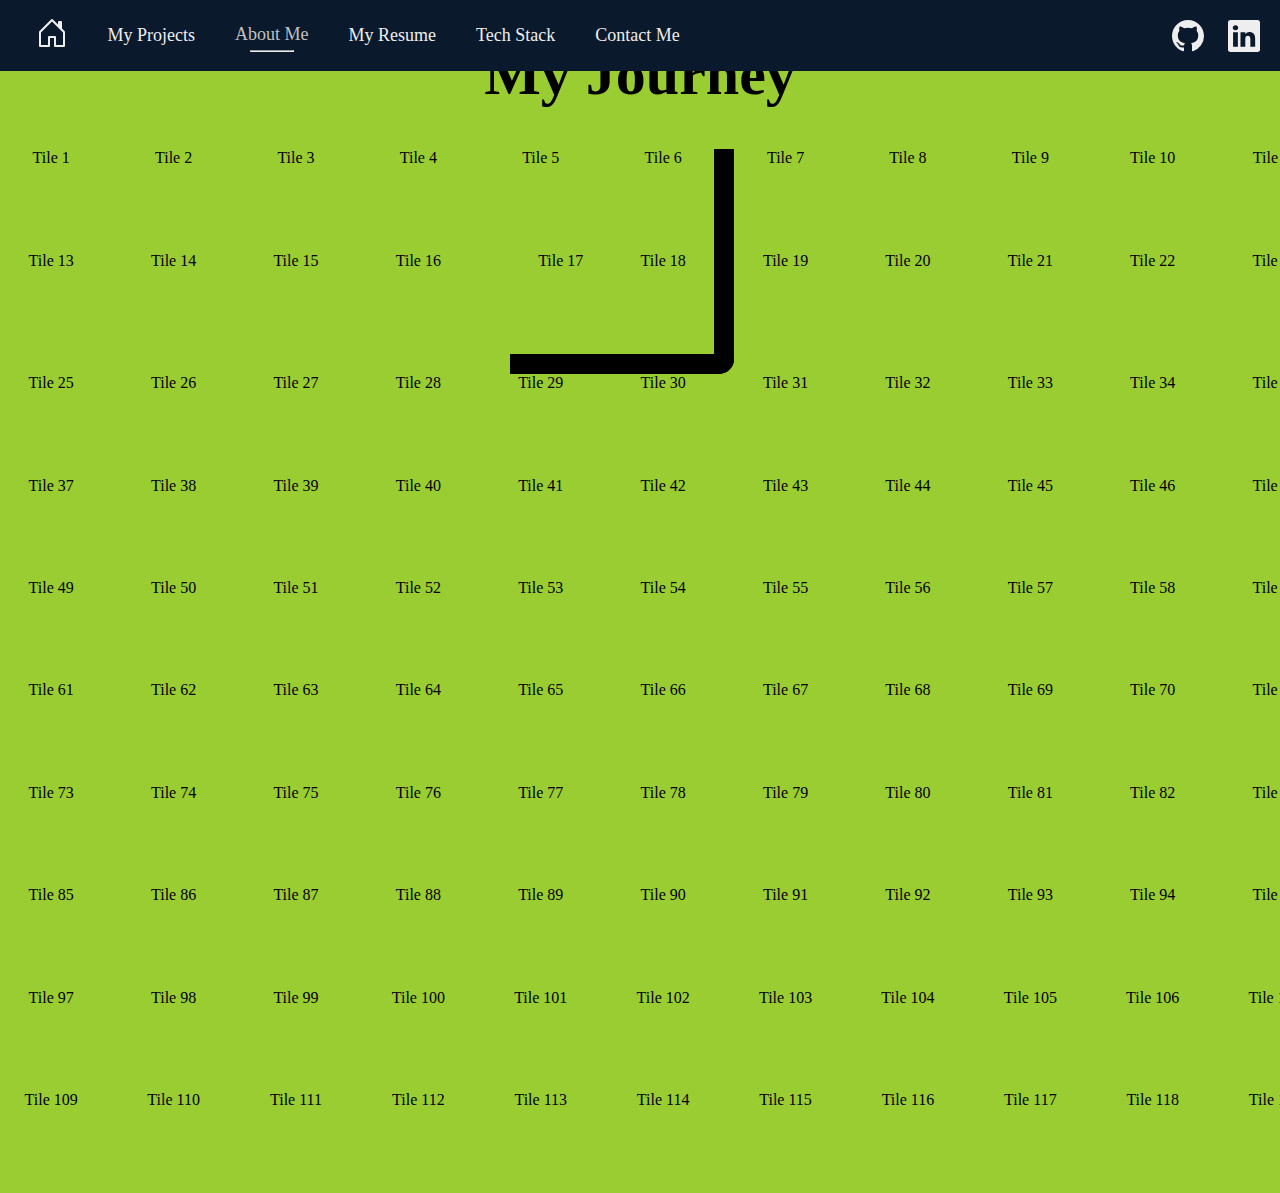
<file: pages/aboutme.html>
<!DOCTYPE html>
<html lang="en">
<head>
    <meta charset="UTF-8">
    <meta name="viewport" content="width=device-width, initial-scale=1.0">
    <title>Avichay Kagan - About Me</title>
    <link rel="stylesheet" href="../styles/styles.css" />
    <link rel="stylesheet" href="../styles/pages.css" />
</head>
<body>
    <header>
        <a class="logo" href="../index.html" ><svg xmlns="http://www.w3.org/2000/svg" fill="currentColor" class="bi bi-house-door" viewBox="0 0 16 16">
            <path d="M8.354 1.146a.5.5 0 0 0-.708 0l-6 6A.5.5 0 0 0 1.5 7.5v7a.5.5 0 0 0 .5.5h4.5a.5.5 0 0 0 .5-.5v-4h2v4a.5.5 0 0 0 .5.5H14a.5.5 0 0 0 .5-.5v-7a.5.5 0 0 0-.146-.354L13 5.793V2.5a.5.5 0 0 0-.5-.5h-1a.5.5 0 0 0-.5.5v1.293zM2.5 14V7.707l5.5-5.5 5.5 5.5V14H10v-4a.5.5 0 0 0-.5-.5h-3a.5.5 0 0 0-.5.5v4z"/>
          </svg></a>
        <a href="./projects.html" >My Projects</a>
        <div>
            <a href="./aboutme.html" >About Me</a>
            <hr />
        </div>
        <a href="./resume.html" >My Resume</a>
        <a href="./techstack.html" >Tech Stack</a>
        <a href="./contact.html" >Contact Me</a>
    </header>
    <div class="gitin">
        <a href="https://www.github.com/AvichayKagan" target="_blank">
            <svg xmlns="http://www.w3.org/2000/svg" fill="currentColor" viewBox="0 0 16 16">
                <path d="M8 0C3.58 0 0 3.58 0 8c0 3.54 2.29 6.53 5.47 7.59.4.07.55-.17.55-.38 0-.19-.01-.82-.01-1.49-2.01.37-2.53-.49-2.69-.94-.09-.23-.48-.94-.82-1.13-.28-.15-.68-.52-.01-.53.63-.01 1.08.58 1.23.82.72 1.21 1.87.87 2.33.66.07-.52.28-.87.51-1.07-1.78-.2-3.64-.89-3.64-3.95 0-.87.31-1.59.82-2.15-.08-.2-.36-1.02.08-2.12 0 0 .67-.21 2.2.82.64-.18 1.32-.27 2-.27s1.36.09 2 .27c1.53-1.04 2.2-.82 2.2-.82.44 1.1.16 1.92.08 2.12.51.56.82 1.27.82 2.15 0 3.07-1.87 3.75-3.65 3.95.29.25.54.73.54 1.48 0 1.07-.01 1.93-.01 2.2 0 .21.15.46.55.38A8.01 8.01 0 0 0 16 8c0-4.42-3.58-8-8-8"/>
            </svg>
        </a>
        <a href="https://www.linkedin.com/in/avichay-kagan-4ab479319" target="_blank">
            <svg xmlns="http://www.w3.org/2000/svg" fill="currentColor" viewBox="0 0 16 16">
                <path d="M0 1.146C0 .513.526 0 1.175 0h13.65C15.474 0 16 .513 16 1.146v13.708c0 .633-.526 1.146-1.175 1.146H1.175C.526 16 0 15.487 0 14.854zm4.943 12.248V6.169H2.542v7.225zm-1.2-8.212c.837 0 1.358-.554 1.358-1.248-.015-.709-.52-1.248-1.342-1.248S2.4 3.226 2.4 3.934c0 .694.521 1.248 1.327 1.248zm4.908 8.212V9.359c0-.216.016-.432.08-.586.173-.431.568-.878 1.232-.878.869 0 1.216.662 1.216 1.634v3.865h2.401V9.25c0-2.22-1.184-3.252-2.764-3.252-1.274 0-1.845.7-2.165 1.193v.025h-.016l.016-.025V6.169h-2.4c.03.678 0 7.225 0 7.225z"/>
            </svg>
        </a>
    </div>
    <div class="journey">
        <h1>My Journey</h1>
        <div class="grid">
            <div id="tile-1">Tile 1</div>
            <div id="tile-2">Tile 2</div>
            <div id="tile-3">Tile 3</div>
            <div id="tile-4">Tile 4</div>
            <div id="tile-5">Tile 5</div>
            <div id="tile-6">Tile 6</div>
            <div id="tile-7">Tile 7</div>
            <div id="tile-8">Tile 8</div>
            <div id="tile-9">Tile 9</div>
            <div id="tile-10">Tile 10</div>
            <div id="tile-11">Tile 11</div>
            <div id="tile-12">Tile 12</div>
            <div id="tile-13">Tile 13</div>
            <div id="tile-14">Tile 14</div>
            <div id="tile-15">Tile 15</div>
            <div id="tile-16">Tile 16</div>
            <div id="tile-17">Tile 17</div>
            <div id="tile-18">Tile 18</div>
            <div id="tile-19">Tile 19</div>
            <div id="tile-20">Tile 20</div>
            <div id="tile-21">Tile 21</div>
            <div id="tile-22">Tile 22</div>
            <div id="tile-23">Tile 23</div>
            <div id="tile-24">Tile 24</div>
            <div id="tile-25">Tile 25</div>
            <div id="tile-26">Tile 26</div>
            <div id="tile-27">Tile 27</div>
            <div id="tile-28">Tile 28</div>
            <div id="tile-29">Tile 29</div>
            <div id="tile-30">Tile 30</div>
            <div id="tile-31">Tile 31</div>
            <div id="tile-32">Tile 32</div>
            <div id="tile-33">Tile 33</div>
            <div id="tile-34">Tile 34</div>
            <div id="tile-35">Tile 35</div>
            <div id="tile-36">Tile 36</div>
            <div id="tile-37">Tile 37</div>
            <div id="tile-38">Tile 38</div>
            <div id="tile-39">Tile 39</div>
            <div id="tile-40">Tile 40</div>
            <div id="tile-41">Tile 41</div>
            <div id="tile-42">Tile 42</div>
            <div id="tile-43">Tile 43</div>
            <div id="tile-44">Tile 44</div>
            <div id="tile-45">Tile 45</div>
            <div id="tile-46">Tile 46</div>
            <div id="tile-47">Tile 47</div>
            <div id="tile-48">Tile 48</div>
            <div id="tile-49">Tile 49</div>
            <div id="tile-50">Tile 50</div>
            <div id="tile-51">Tile 51</div>
            <div id="tile-52">Tile 52</div>
            <div id="tile-53">Tile 53</div>
            <div id="tile-54">Tile 54</div>
            <div id="tile-55">Tile 55</div>
            <div id="tile-56">Tile 56</div>
            <div id="tile-57">Tile 57</div>
            <div id="tile-58">Tile 58</div>
            <div id="tile-59">Tile 59</div>
            <div id="tile-60">Tile 60</div>
            <div id="tile-61">Tile 61</div>
            <div id="tile-62">Tile 62</div>
            <div id="tile-63">Tile 63</div>
            <div id="tile-64">Tile 64</div>
            <div id="tile-65">Tile 65</div>
            <div id="tile-66">Tile 66</div>
            <div id="tile-67">Tile 67</div>
            <div id="tile-68">Tile 68</div>
            <div id="tile-69">Tile 69</div>
            <div id="tile-70">Tile 70</div>
            <div id="tile-71">Tile 71</div>
            <div id="tile-72">Tile 72</div>
            <div id="tile-73">Tile 73</div>
            <div id="tile-74">Tile 74</div>
            <div id="tile-75">Tile 75</div>
            <div id="tile-76">Tile 76</div>
            <div id="tile-77">Tile 77</div>
            <div id="tile-78">Tile 78</div>
            <div id="tile-79">Tile 79</div>
            <div id="tile-80">Tile 80</div>
            <div id="tile-81">Tile 81</div>
            <div id="tile-82">Tile 82</div>
            <div id="tile-83">Tile 83</div>
            <div id="tile-84">Tile 84</div>
            <div id="tile-85">Tile 85</div>
            <div id="tile-86">Tile 86</div>
            <div id="tile-87">Tile 87</div>
            <div id="tile-88">Tile 88</div>
            <div id="tile-89">Tile 89</div>
            <div id="tile-90">Tile 90</div>
            <div id="tile-91">Tile 91</div>
            <div id="tile-92">Tile 92</div>
            <div id="tile-93">Tile 93</div>
            <div id="tile-94">Tile 94</div>
            <div id="tile-95">Tile 95</div>
            <div id="tile-96">Tile 96</div>
            <div id="tile-97">Tile 97</div>
            <div id="tile-98">Tile 98</div>
            <div id="tile-99">Tile 99</div>
            <div id="tile-100">Tile 100</div>
            <div id="tile-101">Tile 101</div>
            <div id="tile-102">Tile 102</div>
            <div id="tile-103">Tile 103</div>
            <div id="tile-104">Tile 104</div>
            <div id="tile-105">Tile 105</div>
            <div id="tile-106">Tile 106</div>
            <div id="tile-107">Tile 107</div>
            <div id="tile-108">Tile 108</div>
            <div id="tile-109">Tile 109</div>
            <div id="tile-110">Tile 110</div>
            <div id="tile-111">Tile 111</div>
            <div id="tile-112">Tile 112</div>
            <div id="tile-113">Tile 113</div>
            <div id="tile-114">Tile 114</div>
            <div id="tile-115">Tile 115</div>
            <div id="tile-116">Tile 116</div>
            <div id="tile-117">Tile 117</div>
            <div id="tile-118">Tile 118</div>
            <div id="tile-119">Tile 119</div>
            <div id="tile-120">Tile 120</div>
        </div>
    </div>
</body>
</html>
</file>
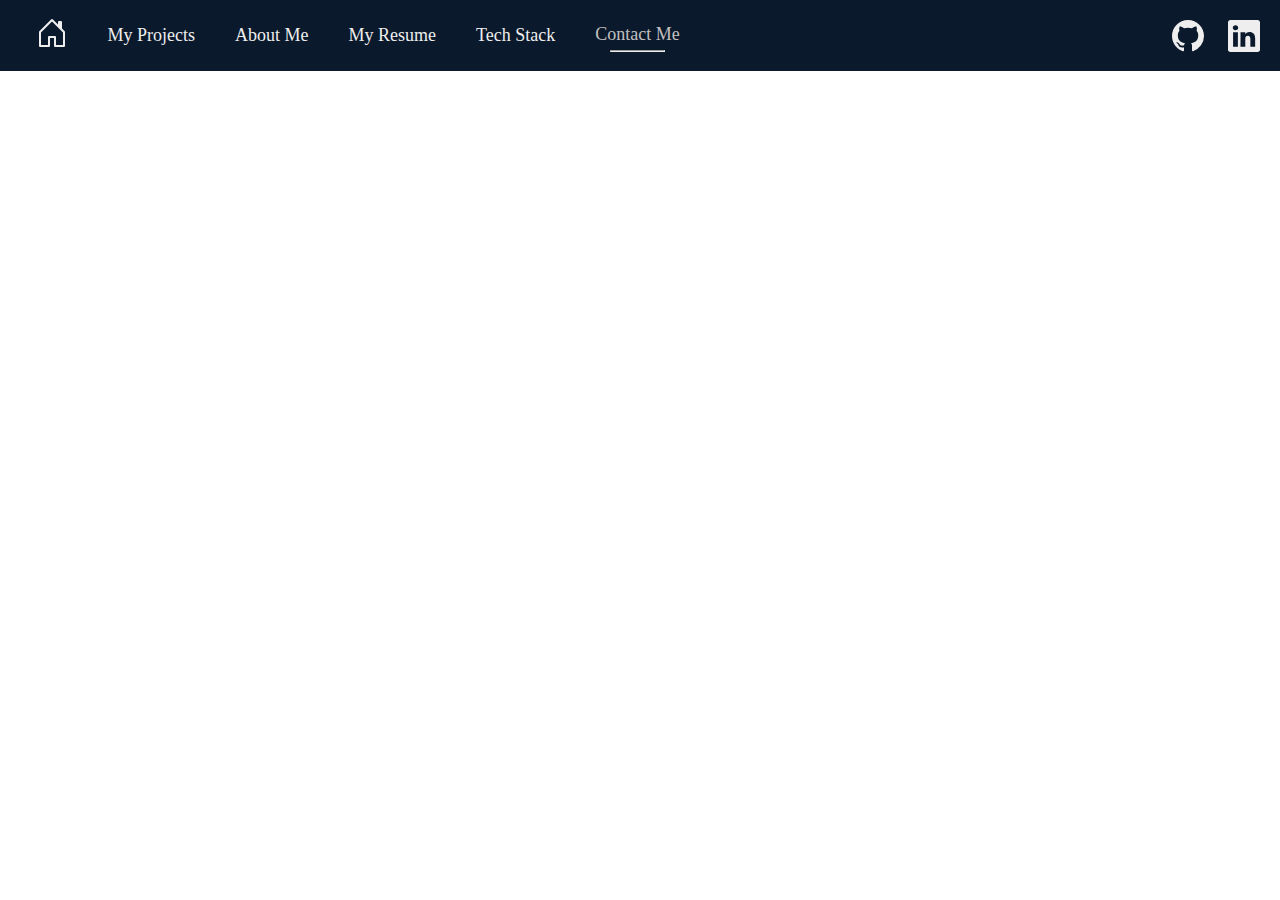
<file: pages/contact.html>
<!DOCTYPE html>
<html lang="en">
<head>
    <meta charset="UTF-8">
    <meta name="viewport" content="width=device-width, initial-scale=1.0">
    <title>Avichay Kagan - Contact Me</title>
    <link rel="stylesheet" href="../styles/styles.css" />
    <link rel="stylesheet" href="../styles/pages.css" />
</head>
<body>
    <header>
        <a class="logo" href="../index.html" ><svg xmlns="http://www.w3.org/2000/svg" fill="currentColor" class="bi bi-house-door" viewBox="0 0 16 16">
            <path d="M8.354 1.146a.5.5 0 0 0-.708 0l-6 6A.5.5 0 0 0 1.5 7.5v7a.5.5 0 0 0 .5.5h4.5a.5.5 0 0 0 .5-.5v-4h2v4a.5.5 0 0 0 .5.5H14a.5.5 0 0 0 .5-.5v-7a.5.5 0 0 0-.146-.354L13 5.793V2.5a.5.5 0 0 0-.5-.5h-1a.5.5 0 0 0-.5.5v1.293zM2.5 14V7.707l5.5-5.5 5.5 5.5V14H10v-4a.5.5 0 0 0-.5-.5h-3a.5.5 0 0 0-.5.5v4z"/>
          </svg></a>
        <a href="./projects.html" >My Projects</a>
        <a href="./aboutme.html" >About Me</a>
        <a href="./resume.html" >My Resume</a>
        <a href="./techstack.html" >Tech Stack</a>
        <div>
            <a href="./contact.html" >Contact Me</a>
            <hr />
        </div>
    </header>
    <div class="gitin">
        <a href="https://www.github.com/AvichayKagan" target="_blank">
            <svg xmlns="http://www.w3.org/2000/svg" fill="currentColor" viewBox="0 0 16 16">
                <path d="M8 0C3.58 0 0 3.58 0 8c0 3.54 2.29 6.53 5.47 7.59.4.07.55-.17.55-.38 0-.19-.01-.82-.01-1.49-2.01.37-2.53-.49-2.69-.94-.09-.23-.48-.94-.82-1.13-.28-.15-.68-.52-.01-.53.63-.01 1.08.58 1.23.82.72 1.21 1.87.87 2.33.66.07-.52.28-.87.51-1.07-1.78-.2-3.64-.89-3.64-3.95 0-.87.31-1.59.82-2.15-.08-.2-.36-1.02.08-2.12 0 0 .67-.21 2.2.82.64-.18 1.32-.27 2-.27s1.36.09 2 .27c1.53-1.04 2.2-.82 2.2-.82.44 1.1.16 1.92.08 2.12.51.56.82 1.27.82 2.15 0 3.07-1.87 3.75-3.65 3.95.29.25.54.73.54 1.48 0 1.07-.01 1.93-.01 2.2 0 .21.15.46.55.38A8.01 8.01 0 0 0 16 8c0-4.42-3.58-8-8-8"/>
            </svg>
        </a>
        <a href="https://www.linkedin.com/in/avichay-kagan-4ab479319" target="_blank">
            <svg xmlns="http://www.w3.org/2000/svg" fill="currentColor" viewBox="0 0 16 16">
                <path d="M0 1.146C0 .513.526 0 1.175 0h13.65C15.474 0 16 .513 16 1.146v13.708c0 .633-.526 1.146-1.175 1.146H1.175C.526 16 0 15.487 0 14.854zm4.943 12.248V6.169H2.542v7.225zm-1.2-8.212c.837 0 1.358-.554 1.358-1.248-.015-.709-.52-1.248-1.342-1.248S2.4 3.226 2.4 3.934c0 .694.521 1.248 1.327 1.248zm4.908 8.212V9.359c0-.216.016-.432.08-.586.173-.431.568-.878 1.232-.878.869 0 1.216.662 1.216 1.634v3.865h2.401V9.25c0-2.22-1.184-3.252-2.764-3.252-1.274 0-1.845.7-2.165 1.193v.025h-.016l.016-.025V6.169h-2.4c.03.678 0 7.225 0 7.225z"/>
            </svg>
        </a>
    </div>
</body>
</html>
</file>
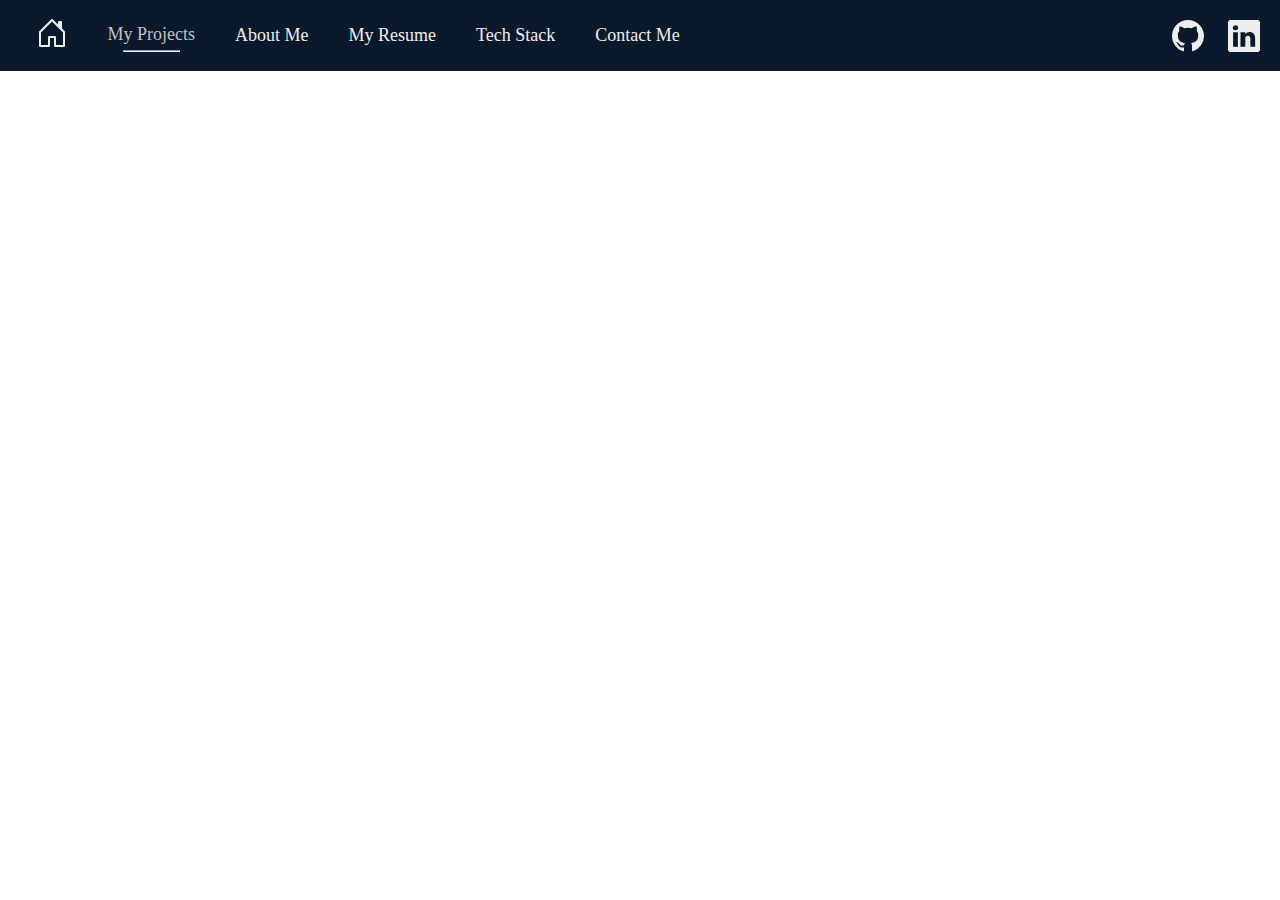
<file: pages/projects.html>
<!DOCTYPE html>
<html lang="en">
<head>
    <meta charset="UTF-8">
    <meta name="viewport" content="width=device-width, initial-scale=1.0">
    <title>Avichay Kagan - My Projects</title>
    <link rel="stylesheet" href="../styles/styles.css" />
    <link rel="stylesheet" href="../styles/pages.css" />
</head>
<body>
    <header>
        <a class="logo" href="../index.html" ><svg xmlns="http://www.w3.org/2000/svg" fill="currentColor" class="bi bi-house-door" viewBox="0 0 16 16">
            <path d="M8.354 1.146a.5.5 0 0 0-.708 0l-6 6A.5.5 0 0 0 1.5 7.5v7a.5.5 0 0 0 .5.5h4.5a.5.5 0 0 0 .5-.5v-4h2v4a.5.5 0 0 0 .5.5H14a.5.5 0 0 0 .5-.5v-7a.5.5 0 0 0-.146-.354L13 5.793V2.5a.5.5 0 0 0-.5-.5h-1a.5.5 0 0 0-.5.5v1.293zM2.5 14V7.707l5.5-5.5 5.5 5.5V14H10v-4a.5.5 0 0 0-.5-.5h-3a.5.5 0 0 0-.5.5v4z"/>
          </svg></a>
        <div>
            <a href="./projects.html" >My Projects</a>
            <hr />
        </div>
        <a href="./aboutme.html" >About Me</a>
        <a href="./resume.html" >My Resume</a>
        <a href="./techstack.html" >Tech Stack</a>
        <a href="./contact.html" >Contact Me</a>
    </header>
    <div class="gitin">
        <a href="https://www.github.com/AvichayKagan" target="_blank">
            <svg xmlns="http://www.w3.org/2000/svg" fill="currentColor" viewBox="0 0 16 16">
                <path d="M8 0C3.58 0 0 3.58 0 8c0 3.54 2.29 6.53 5.47 7.59.4.07.55-.17.55-.38 0-.19-.01-.82-.01-1.49-2.01.37-2.53-.49-2.69-.94-.09-.23-.48-.94-.82-1.13-.28-.15-.68-.52-.01-.53.63-.01 1.08.58 1.23.82.72 1.21 1.87.87 2.33.66.07-.52.28-.87.51-1.07-1.78-.2-3.64-.89-3.64-3.95 0-.87.31-1.59.82-2.15-.08-.2-.36-1.02.08-2.12 0 0 .67-.21 2.2.82.64-.18 1.32-.27 2-.27s1.36.09 2 .27c1.53-1.04 2.2-.82 2.2-.82.44 1.1.16 1.92.08 2.12.51.56.82 1.27.82 2.15 0 3.07-1.87 3.75-3.65 3.95.29.25.54.73.54 1.48 0 1.07-.01 1.93-.01 2.2 0 .21.15.46.55.38A8.01 8.01 0 0 0 16 8c0-4.42-3.58-8-8-8"/>
            </svg>
        </a>
        <a href="https://www.linkedin.com/in/avichay-kagan-4ab479319" target="_blank">
            <svg xmlns="http://www.w3.org/2000/svg" fill="currentColor" viewBox="0 0 16 16">
                <path d="M0 1.146C0 .513.526 0 1.175 0h13.65C15.474 0 16 .513 16 1.146v13.708c0 .633-.526 1.146-1.175 1.146H1.175C.526 16 0 15.487 0 14.854zm4.943 12.248V6.169H2.542v7.225zm-1.2-8.212c.837 0 1.358-.554 1.358-1.248-.015-.709-.52-1.248-1.342-1.248S2.4 3.226 2.4 3.934c0 .694.521 1.248 1.327 1.248zm4.908 8.212V9.359c0-.216.016-.432.08-.586.173-.431.568-.878 1.232-.878.869 0 1.216.662 1.216 1.634v3.865h2.401V9.25c0-2.22-1.184-3.252-2.764-3.252-1.274 0-1.845.7-2.165 1.193v.025h-.016l.016-.025V6.169h-2.4c.03.678 0 7.225 0 7.225z"/>
            </svg>
        </a>
    </div>
</body>
</html>
</file>
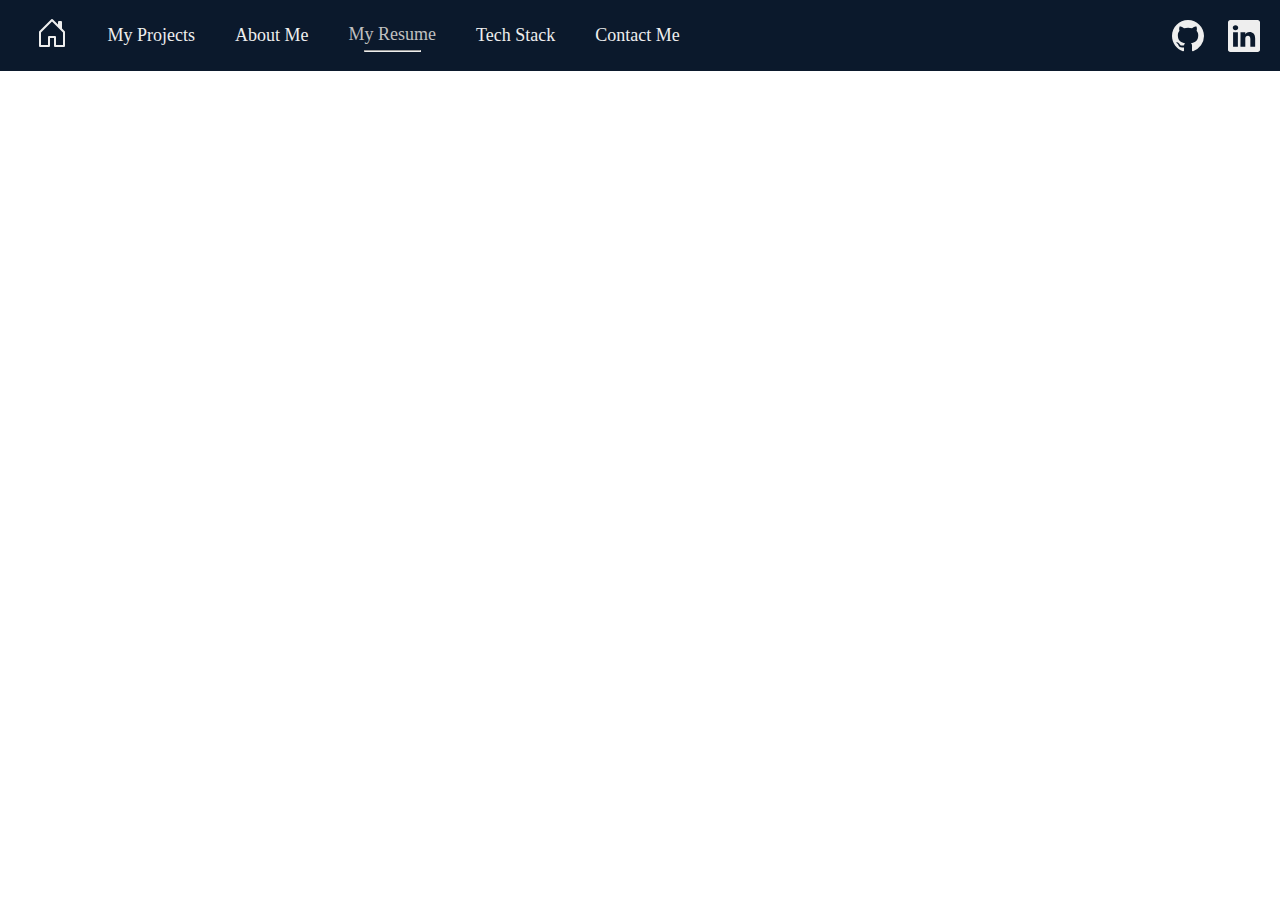
<file: pages/resume.html>
<!DOCTYPE html>
<html lang="en">
<head>
    <meta charset="UTF-8">
    <meta name="viewport" content="width=device-width, initial-scale=1.0">
    <title>Avichay Kagan - My Resume</title>
    <link rel="stylesheet" href="../styles/styles.css" />
    <link rel="stylesheet" href="../styles/pages.css" />
</head>
<body>
    <header>
        <a class="logo" href="../index.html" ><svg xmlns="http://www.w3.org/2000/svg" fill="currentColor" class="bi bi-house-door" viewBox="0 0 16 16">
            <path d="M8.354 1.146a.5.5 0 0 0-.708 0l-6 6A.5.5 0 0 0 1.5 7.5v7a.5.5 0 0 0 .5.5h4.5a.5.5 0 0 0 .5-.5v-4h2v4a.5.5 0 0 0 .5.5H14a.5.5 0 0 0 .5-.5v-7a.5.5 0 0 0-.146-.354L13 5.793V2.5a.5.5 0 0 0-.5-.5h-1a.5.5 0 0 0-.5.5v1.293zM2.5 14V7.707l5.5-5.5 5.5 5.5V14H10v-4a.5.5 0 0 0-.5-.5h-3a.5.5 0 0 0-.5.5v4z"/>
          </svg></a>
        <a href="./projects.html" >My Projects</a>
        <a href="./aboutme.html" >About Me</a>
        <div>
            <a href="./resume.html" >My Resume</a>
            <hr />
        </div>
        <a href="./techstack.html" >Tech Stack</a>
        <a href="./contact.html" >Contact Me</a>
    </header>
    <div class="gitin">
        <a href="https://www.github.com/AvichayKagan" target="_blank">
            <svg xmlns="http://www.w3.org/2000/svg" fill="currentColor" viewBox="0 0 16 16">
                <path d="M8 0C3.58 0 0 3.58 0 8c0 3.54 2.29 6.53 5.47 7.59.4.07.55-.17.55-.38 0-.19-.01-.82-.01-1.49-2.01.37-2.53-.49-2.69-.94-.09-.23-.48-.94-.82-1.13-.28-.15-.68-.52-.01-.53.63-.01 1.08.58 1.23.82.72 1.21 1.87.87 2.33.66.07-.52.28-.87.51-1.07-1.78-.2-3.64-.89-3.64-3.95 0-.87.31-1.59.82-2.15-.08-.2-.36-1.02.08-2.12 0 0 .67-.21 2.2.82.64-.18 1.32-.27 2-.27s1.36.09 2 .27c1.53-1.04 2.2-.82 2.2-.82.44 1.1.16 1.92.08 2.12.51.56.82 1.27.82 2.15 0 3.07-1.87 3.75-3.65 3.95.29.25.54.73.54 1.48 0 1.07-.01 1.93-.01 2.2 0 .21.15.46.55.38A8.01 8.01 0 0 0 16 8c0-4.42-3.58-8-8-8"/>
            </svg>
        </a>
        <a href="https://www.linkedin.com/in/avichay-kagan-4ab479319" target="_blank">
            <svg xmlns="http://www.w3.org/2000/svg" fill="currentColor" viewBox="0 0 16 16">
                <path d="M0 1.146C0 .513.526 0 1.175 0h13.65C15.474 0 16 .513 16 1.146v13.708c0 .633-.526 1.146-1.175 1.146H1.175C.526 16 0 15.487 0 14.854zm4.943 12.248V6.169H2.542v7.225zm-1.2-8.212c.837 0 1.358-.554 1.358-1.248-.015-.709-.52-1.248-1.342-1.248S2.4 3.226 2.4 3.934c0 .694.521 1.248 1.327 1.248zm4.908 8.212V9.359c0-.216.016-.432.08-.586.173-.431.568-.878 1.232-.878.869 0 1.216.662 1.216 1.634v3.865h2.401V9.25c0-2.22-1.184-3.252-2.764-3.252-1.274 0-1.845.7-2.165 1.193v.025h-.016l.016-.025V6.169h-2.4c.03.678 0 7.225 0 7.225z"/>
            </svg>
        </a>
    </div>
</body>
</html>
</file>
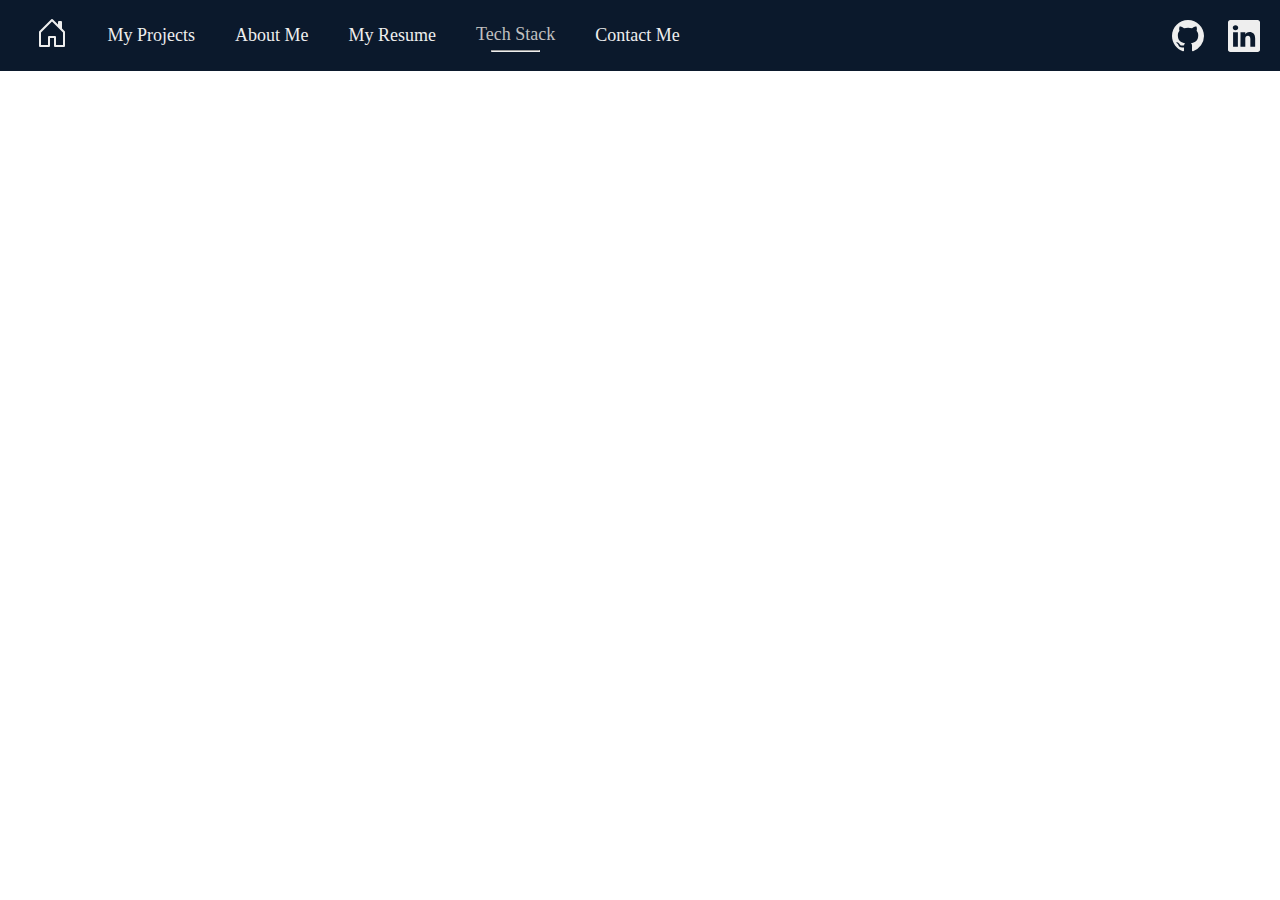
<file: pages/techstack.html>
<!DOCTYPE html>
<html lang="en">
<head>
    <meta charset="UTF-8">
    <meta name="viewport" content="width=device-width, initial-scale=1.0">
    <title>Avichay Kagan - Tech Stack</title>
    <link rel="stylesheet" href="../styles/styles.css" />
    <link rel="stylesheet" href="../styles/pages.css" />
</head>
<body>
    <header>
        <a class="logo" href="../index.html" ><svg xmlns="http://www.w3.org/2000/svg" fill="currentColor" class="bi bi-house-door" viewBox="0 0 16 16">
            <path d="M8.354 1.146a.5.5 0 0 0-.708 0l-6 6A.5.5 0 0 0 1.5 7.5v7a.5.5 0 0 0 .5.5h4.5a.5.5 0 0 0 .5-.5v-4h2v4a.5.5 0 0 0 .5.5H14a.5.5 0 0 0 .5-.5v-7a.5.5 0 0 0-.146-.354L13 5.793V2.5a.5.5 0 0 0-.5-.5h-1a.5.5 0 0 0-.5.5v1.293zM2.5 14V7.707l5.5-5.5 5.5 5.5V14H10v-4a.5.5 0 0 0-.5-.5h-3a.5.5 0 0 0-.5.5v4z"/>
          </svg></a>
        <a href="./projects.html" >My Projects</a>
        <a href="./aboutme.html" >About Me</a>
        <a href="./resume.html" >My Resume</a>
        <div>
            <a href="./techstack.html" >Tech Stack</a>
            <hr />
        </div>
        <a href="./contact.html" >Contact Me</a>
    </header>
    <div class="gitin">
        <a href="https://www.github.com/AvichayKagan" target="_blank">
            <svg xmlns="http://www.w3.org/2000/svg" fill="currentColor" viewBox="0 0 16 16">
                <path d="M8 0C3.58 0 0 3.58 0 8c0 3.54 2.29 6.53 5.47 7.59.4.07.55-.17.55-.38 0-.19-.01-.82-.01-1.49-2.01.37-2.53-.49-2.69-.94-.09-.23-.48-.94-.82-1.13-.28-.15-.68-.52-.01-.53.63-.01 1.08.58 1.23.82.72 1.21 1.87.87 2.33.66.07-.52.28-.87.51-1.07-1.78-.2-3.64-.89-3.64-3.95 0-.87.31-1.59.82-2.15-.08-.2-.36-1.02.08-2.12 0 0 .67-.21 2.2.82.64-.18 1.32-.27 2-.27s1.36.09 2 .27c1.53-1.04 2.2-.82 2.2-.82.44 1.1.16 1.92.08 2.12.51.56.82 1.27.82 2.15 0 3.07-1.87 3.75-3.65 3.95.29.25.54.73.54 1.48 0 1.07-.01 1.93-.01 2.2 0 .21.15.46.55.38A8.01 8.01 0 0 0 16 8c0-4.42-3.58-8-8-8"/>
            </svg>
        </a>
        <a href="https://www.linkedin.com/in/avichay-kagan-4ab479319" target="_blank">
            <svg xmlns="http://www.w3.org/2000/svg" fill="currentColor" viewBox="0 0 16 16">
                <path d="M0 1.146C0 .513.526 0 1.175 0h13.65C15.474 0 16 .513 16 1.146v13.708c0 .633-.526 1.146-1.175 1.146H1.175C.526 16 0 15.487 0 14.854zm4.943 12.248V6.169H2.542v7.225zm-1.2-8.212c.837 0 1.358-.554 1.358-1.248-.015-.709-.52-1.248-1.342-1.248S2.4 3.226 2.4 3.934c0 .694.521 1.248 1.327 1.248zm4.908 8.212V9.359c0-.216.016-.432.08-.586.173-.431.568-.878 1.232-.878.869 0 1.216.662 1.216 1.634v3.865h2.401V9.25c0-2.22-1.184-3.252-2.764-3.252-1.274 0-1.845.7-2.165 1.193v.025h-.016l.016-.025V6.169h-2.4c.03.678 0 7.225 0 7.225z"/>
            </svg>
        </a>
    </div>
</body>
</html>
</file>
<file: styles/styles.css>
@font-face {
    font-family: 'Times New Roman';
    src: url('../assets/fonts/times_new_roman.ttf') format('truetype');
    font-weight: normal;
    font-style: normal;
    

    font-family: 'Consolas';
    src: url('../assets/fonts/consolas.ttf') format('truetype');
    font-weight: normal;
    font-style: normal;
}

body {
    margin: 0px;
}

header {
    display: none;
    position: fixed;
    gap: 20px;
    width: 100%;
    background-color: #0B192C;
    align-items: center;
    padding-left: 2%;
    z-index: 2;
}

header a {
    font-size: 18px;
    color: black;
    text-decoration: none;
    transition: color 1s ease, background-color 1s ease, border-radius 0.3s;
    margin: 15px 0px;
    padding: 10px 10px;
    color: #EEEEEE;
    border-radius: 30px;
}

header .logo {
    margin: 0px;
    padding: 0px;
}

header svg {
    height: 32px;
    padding: 10px;
}

header > a:hover {
    color: silver;
    background-color: #393E46;
    border-radius: 10px;
}

.gitin {
    position: fixed;
    right: 10px;;
    top: 10px;
    z-index: 3;
}

.gitin a {
    text-decoration: none;
}

.gitin  svg{
    height: 32px;
    padding: 10px;
    color: #EEEEEE;
    transition: color 0.5s ease;
}

.gitin  svg:hover{
    color: silver;
}

.section1 {
    background: linear-gradient(rgba(34, 40, 49, 1) 80%, rgba(34, 40, 49, 0.85));
    padding-top: 80px;
}

@keyframes FlexUp {
    0% {
        transform: translateY(100px);
        opacity: 0;
    }

    100% {
        transform: translateY(0px);
        opacity: 1;
    }
}

.section1 > .flexbox1 {
    display: flex;
    gap: 6%;
    padding: 0px 50px;
    justify-content: center;
    animation: FlexUp 1.25s ease-out;
}

.portrait {
    flex: 1;
    max-width: 550px;
    min-width: 550px;
    max-height: 550px;
    border-radius: 40%;
    filter: drop-shadow(0px -5px 20px rgba(0, 0, 0, 0.4));
}

.intro {
    flex: 1;
    max-width: 750px;
    display: flex;
    flex-direction: column;
    align-items: flex-end;
}

.intro > a {
    text-decoration: none;
    user-select: none;
}

.section1 h1 {
    font-size: 4rem;
    font-family: 'Times New Roman', serif;
    align-self: flex-start;
    background: linear-gradient(90deg, yellow, #00ADB5, red, green);
    background-size: 400% 400%;
    animation: gradient-animation 100s ease infinite;
    -webkit-background-clip: text;
    color: transparent;
    user-select: none;
}

@keyframes gradient-animation {
    0% {
        background-position: 0% 50%;
    }
    50% {
        background-position: 100% 50%;
    }
    100% {
        background-position: 0% 50%;
    }
}

.text-box {
    background-color: #393E46;
    border-radius: 5px;
    border: 1px solid black;
    max-width: 100%;
    padding: 0px 20px;
    padding-bottom: 10px;
    margin-bottom: 30px;
    box-shadow: 0px 0px 20px rgba(0, 0, 0, 0.8);
}

.hello-world {
    font-family: 'Consolas', sans-serif;
    font-size: 0;
    color: #EEEEEE;
}

@keyframes ChangeOpacity {
    100% {
        opacity: 1;
    }
}

.hello-world  span {
    color: #EEEEEE;
    opacity: 0;
    font-size: 1.2rem;
    animation: ChangeOpacity 0s forwards;
}

.hello-world  .nowrap {
    display: inline-block;
    margin-left: 10px;
    margin-top: 10px;
}

.hello-world  .class2 {animation-delay: 0.025559105431309903s;}
.hello-world  .class3 {animation-delay: 0.051118210862619806s;}
.hello-world  .class4 {animation-delay: 0.07667731629392971s;}
.hello-world  .class5 {animation-delay: 0.10223642172523961s;}
.hello-world  .class6 {animation-delay: 0.12779552715654952s;}
.hello-world  .class7 {animation-delay: 0.15335463258785942s;}
.hello-world  .class8 {animation-delay: 0.17891373801916932s;}
.hello-world  .class9 {animation-delay: 0.20447284345047922s;}
.hello-world  .class10 {animation-delay: 0.23003194888178913s;}
.hello-world  .class11 {animation-delay: 0.25559105431309903s;}
.hello-world  .class12 {animation-delay: 0.28115015974440893s;}
.hello-world  .class13 {animation-delay: 0.30670926517571884s;}
.hello-world  .class14 {animation-delay: 0.33226837060702874s;}
.hello-world  .class15 {animation-delay: 0.35782747603833864s;}
.hello-world  .class16 {animation-delay: 0.38338658146964855s;}
.hello-world  .class17 {animation-delay: 0.40894568690095845s;}
.hello-world  .class18 {animation-delay: 0.43450479233226835s;}
.hello-world  .class19 {animation-delay: 0.46006389776357826s;}
.hello-world  .class20 {animation-delay: 0.48562300319488816s;}
.hello-world  .class21 {animation-delay: 0.5111821086261981s;}
.hello-world  .class22 {animation-delay: 0.536741214057508s;}
.hello-world  .class23 {animation-delay: 0.5623003194888179s;}
.hello-world  .class24 {animation-delay: 0.5878594249201278s;}
.hello-world  .class25 {animation-delay: 0.6134185303514377s;}
.hello-world  .class26 {animation-delay: 0.6389776357827476s;}
.hello-world  .class27 {animation-delay: 0.6645367412140575s;}
.hello-world  .class28 {animation-delay: 0.6900958466453674s;}
.hello-world  .class29 {animation-delay: 0.7156549520766773s;}
.hello-world  .class30 {animation-delay: 0.7412140575079872s;}
.hello-world  .class31 {animation-delay: 0.7667731629392971s;}
.hello-world  .class32 {animation-delay: 0.792332268370607s;}
.hello-world  .class33 {animation-delay: 0.8178913738019169s;}
.hello-world  .class34 {animation-delay: 0.8434504792332268s;}
.hello-world  .class35 {animation-delay: 0.8690095846645367s;}
.hello-world  .class36 {animation-delay: 0.8945686900958466s;}
.hello-world  .class37 {animation-delay: 0.9201277955271565s;}
.hello-world  .class38 {animation-delay: 0.9456869009584664s;}
.hello-world  .class39 {animation-delay: 0.9712460063897763s;}
.hello-world  .class40 {animation-delay: 0.9968051118210862s;}
.hello-world  .class41 {animation-delay: 1.0223642172523961s;}
.hello-world  .class42 {animation-delay: 1.047923322683706s;}
.hello-world  .class43 {animation-delay: 1.0734824281150157s;}
.hello-world  .class44 {animation-delay: 1.0990415335463255s;}
.hello-world  .class45 {animation-delay: 1.1246006389776353s;}
.hello-world  .class46 {animation-delay: 1.150159744408945s;}
.hello-world  .class47 {animation-delay: 1.1757188498402549s;}
.hello-world  .class48 {animation-delay: 1.2012779552715647s;}
.hello-world  .class49 {animation-delay: 1.2268370607028745s;}
.hello-world  .class50 {animation-delay: 1.2523961661341843s;}
.hello-world  .class51 {animation-delay: 1.277955271565494s;}
.hello-world  .class52 {animation-delay: 1.3035143769968038s;}
.hello-world  .class53 {animation-delay: 1.3290734824281136s;}
.hello-world  .class54 {animation-delay: 1.3546325878594234s;}
.hello-world  .class55 {animation-delay: 1.3801916932907332s;}
.hello-world  .class56 {animation-delay: 1.405750798722043s;}
.hello-world  .class57 {animation-delay: 1.4313099041533528s;}
.hello-world  .class58 {animation-delay: 1.4568690095846626s;}
.hello-world  .class59 {animation-delay: 1.4824281150159724s;}
.hello-world  .class60 {animation-delay: 1.5079872204472822s;}
.hello-world  .class61 {animation-delay: 1.533546325878592s;}
.hello-world  .class62 {animation-delay: 1.5591054313099018s;}
.hello-world  .class63 {animation-delay: 1.5846645367412115s;}
.hello-world  .class64 {animation-delay: 1.6102236421725213s;}
.hello-world  .class65 {animation-delay: 1.6357827476038311s;}
.hello-world  .class66 {animation-delay: 1.661341853035141s;}
.hello-world  .class67 {animation-delay: 1.6869009584664507s;}
.hello-world  .class68 {animation-delay: 1.7124600638977605s;}
.hello-world  .class69 {animation-delay: 1.7380191693290703s;}
.hello-world  .class70 {animation-delay: 1.76357827476038s;}
.hello-world  .class71 {animation-delay: 1.7891373801916899s;}
.hello-world  .class72 {animation-delay: 1.8146964856229997s;}
.hello-world  .class73 {animation-delay: 1.8402555910543095s;}
.hello-world  .class74 {animation-delay: 1.8658146964856193s;}
.hello-world  .class75 {animation-delay: 1.891373801916929s;}
.hello-world  .class76 {animation-delay: 1.9169329073482388s;}
.hello-world  .class77 {animation-delay: 1.9424920127795486s;}
.hello-world  .class78 {animation-delay: 1.9680511182108584s;}
.hello-world  .class79 {animation-delay: 1.9936102236421682s;}
.hello-world  .class80 {animation-delay: 2.019169329073478s;}
.hello-world  .class81 {animation-delay: 2.044728434504788s;}
.hello-world  .class82 {animation-delay: 2.0702875399360976s;}
.hello-world  .class83 {animation-delay: 2.0958466453674074s;}
.hello-world  .class84 {animation-delay: 2.121405750798717s;}
.hello-world  .class85 {animation-delay: 2.146964856230027s;}
.hello-world  .class86 {animation-delay: 2.1725239616613368s;}
.hello-world  .class87 {animation-delay: 2.1980830670926466s;}
.hello-world  .class88 {animation-delay: 2.2236421725239564s;}
.hello-world  .class89 {animation-delay: 2.249201277955266s;}
.hello-world  .class90 {animation-delay: 2.274760383386576s;}
.hello-world  .class91 {animation-delay: 2.3003194888178857s;}
.hello-world  .class92 {animation-delay: 2.3258785942491955s;}
.hello-world  .class93 {animation-delay: 2.3514376996805053s;}
.hello-world  .class94 {animation-delay: 2.376996805111815s;}
.hello-world  .class95 {animation-delay: 2.402555910543125s;}
.hello-world  .class96 {animation-delay: 2.4281150159744347s;}
.hello-world  .class97 {animation-delay: 2.4536741214057445s;}
.hello-world  .class98 {animation-delay: 2.4792332268370543s;}
.hello-world  .class99 {animation-delay: 2.504792332268364s;}
.hello-world  .class100 {animation-delay: 2.530351437699674s;}
.hello-world  .class101 {animation-delay: 2.5559105431309836s;}
.hello-world  .class102 {animation-delay: 2.5814696485622934s;}
.hello-world  .class103 {animation-delay: 2.6070287539936032s;}
.hello-world  .class104 {animation-delay: 2.632587859424913s;}
.hello-world  .class105 {animation-delay: 2.658146964856223s;}
.hello-world  .class106 {animation-delay: 2.6837060702875326s;}
.hello-world  .class107 {animation-delay: 2.7092651757188424s;}
.hello-world  .class108 {animation-delay: 2.734824281150152s;}
.hello-world  .class109 {animation-delay: 2.760383386581462s;}
.hello-world  .class110 {animation-delay: 2.7859424920127718s;}
.hello-world  .class111 {animation-delay: 2.8115015974440816s;}
.hello-world  .class112 {animation-delay: 2.8370607028753914s;}
.hello-world  .class113 {animation-delay: 2.862619808306701s;}
.hello-world  .class114 {animation-delay: 2.888178913738011s;}
.hello-world  .class115 {animation-delay: 2.9137380191693207s;}
.hello-world  .class116 {animation-delay: 2.9392971246006305s;}
.hello-world  .class117 {animation-delay: 2.9648562300319403s;}
.hello-world  .class118 {animation-delay: 2.99041533546325s;}
.hello-world  .class119 {animation-delay: 3.01597444089456s;}
.hello-world  .class120 {animation-delay: 3.0415335463258697s;}
.hello-world  .class121 {animation-delay: 3.0670926517571795s;}
.hello-world  .class122 {animation-delay: 3.0926517571884893s;}
.hello-world  .class123 {animation-delay: 3.118210862619799s;}
.hello-world  .class124 {animation-delay: 3.143769968051109s;}
.hello-world  .class125 {animation-delay: 3.1693290734824187s;}
.hello-world  .class126 {animation-delay: 3.1948881789137284s;}
.hello-world  .class127 {animation-delay: 3.2204472843450382s;}
.hello-world  .class128 {animation-delay: 3.246006389776348s;}
.hello-world  .class129 {animation-delay: 3.271565495207658s;}
.hello-world  .class130 {animation-delay: 3.2971246006389676s;}
.hello-world  .class131 {animation-delay: 3.3226837060702774s;}
.hello-world  .class132 {animation-delay: 3.348242811501587s;}
.hello-world  .class133 {animation-delay: 3.373801916932897s;}
.hello-world  .class134 {animation-delay: 3.399361022364207s;}
.hello-world  .class135 {animation-delay: 3.4249201277955166s;}
.hello-world  .class136 {animation-delay: 3.4504792332268264s;}
.hello-world  .class137 {animation-delay: 3.476038338658136s;}
.hello-world  .class138 {animation-delay: 3.501597444089446s;}
.hello-world  .class139 {animation-delay: 3.5271565495207557s;}
.hello-world  .class140 {animation-delay: 3.5527156549520655s;}
.hello-world  .class141 {animation-delay: 3.5782747603833753s;}
.hello-world  .class142 {animation-delay: 3.603833865814685s;}
.hello-world  .class143 {animation-delay: 3.629392971245995s;}
.hello-world  .class144 {animation-delay: 3.6549520766773047s;}
.hello-world  .class145 {animation-delay: 3.6805111821086145s;}
.hello-world  .class146 {animation-delay: 3.7060702875399243s;}
.hello-world  .class147 {animation-delay: 3.731629392971234s;}
.hello-world  .class148 {animation-delay: 3.757188498402544s;}
.hello-world  .class149 {animation-delay: 3.7827476038338537s;}
.hello-world  .class150 {animation-delay: 3.8083067092651635s;}
.hello-world  .class151 {animation-delay: 3.8338658146964733s;}
.hello-world  .class152 {animation-delay: 3.859424920127783s;}
.hello-world  .class153 {animation-delay: 3.884984025559093s;}
.hello-world  .class154 {animation-delay: 3.9105431309904026s;}
.hello-world  .class155 {animation-delay: 3.9361022364217124s;}
.hello-world  .class156 {animation-delay: 3.961661341853022s;}
.hello-world  .class157 {animation-delay: 3.987220447284332s;}
.hello-world  .class158 {animation-delay: 4.012779552715642s;}
.hello-world  .class159 {animation-delay: 4.0383386581469525s;}
.hello-world  .class160 {animation-delay: 4.063897763578263s;}
.hello-world  .class161 {animation-delay: 4.089456869009573s;}
.hello-world  .class162 {animation-delay: 4.115015974440883s;}
.hello-world  .class163 {animation-delay: 4.140575079872193s;}
.hello-world  .class164 {animation-delay: 4.166134185303504s;}
.hello-world  .class165 {animation-delay: 4.191693290734814s;}
.hello-world  .class166 {animation-delay: 4.217252396166124s;}
.hello-world  .class167 {animation-delay: 4.242811501597434s;}
.hello-world  .class168 {animation-delay: 4.268370607028745s;}
.hello-world  .class169 {animation-delay: 4.293929712460055s;}
.hello-world  .class170 {animation-delay: 4.319488817891365s;}
.hello-world  .class171 {animation-delay: 4.345047923322675s;}
.hello-world  .class172 {animation-delay: 4.3706070287539855s;}
.hello-world  .class173 {animation-delay: 4.396166134185296s;}
.hello-world  .class174 {animation-delay: 4.421725239616606s;}
.hello-world  .class175 {animation-delay: 4.447284345047916s;}
.hello-world  .class176 {animation-delay: 4.4728434504792265s;}
.hello-world  .class177 {animation-delay: 4.498402555910537s;}
.hello-world  .class178 {animation-delay: 4.523961661341847s;}
.hello-world  .class179 {animation-delay: 4.549520766773157s;}
.hello-world  .class180 {animation-delay: 4.575079872204467s;}
.hello-world  .class181 {animation-delay: 4.600638977635778s;}
.hello-world  .class182 {animation-delay: 4.626198083067088s;}
.hello-world  .class183 {animation-delay: 4.651757188498398s;}
.hello-world  .class184 {animation-delay: 4.677316293929708s;}
.hello-world  .class185 {animation-delay: 4.702875399361019s;}
.hello-world  .class186 {animation-delay: 4.728434504792329s;}
.hello-world  .class187 {animation-delay: 4.753993610223639s;}
.hello-world  .class188 {animation-delay: 4.779552715654949s;}
.hello-world  .class189 {animation-delay: 4.80511182108626s;}
.hello-world  .class190 {animation-delay: 4.83067092651757s;}
.hello-world  .class191 {animation-delay: 4.85623003194888s;}
.hello-world  .class192 {animation-delay: 4.88178913738019s;}
.hello-world  .class193 {animation-delay: 4.9073482428115005s;}
.hello-world  .class194 {animation-delay: 4.932907348242811s;}
.hello-world  .class195 {animation-delay: 4.958466453674121s;}
.hello-world  .class196 {animation-delay: 4.984025559105431s;}
.hello-world  .class197 {animation-delay: 5.0095846645367414s;}
.hello-world  .class198 {animation-delay: 5.035143769968052s;}
.hello-world  .class199 {animation-delay: 5.060702875399362s;}
.hello-world  .class200 {animation-delay: 5.086261980830672s;}
.hello-world  .class201 {animation-delay: 5.111821086261982s;}
.hello-world  .class202 {animation-delay: 5.137380191693293s;}
.hello-world  .class203 {animation-delay: 5.162939297124603s;}
.hello-world  .class204 {animation-delay: 5.188498402555913s;}
.hello-world  .class205 {animation-delay: 5.214057507987223s;}
.hello-world  .class206 {animation-delay: 5.239616613418534s;}
.hello-world  .class207 {animation-delay: 5.265175718849844s;}
.hello-world  .class208 {animation-delay: 5.290734824281154s;}
.hello-world  .class209 {animation-delay: 5.316293929712464s;}
.hello-world  .class210 {animation-delay: 5.3418530351437745s;}
.hello-world  .class211 {animation-delay: 5.367412140575085s;}
.hello-world  .class212 {animation-delay: 5.392971246006395s;}
.hello-world  .class213 {animation-delay: 5.418530351437705s;}
.hello-world  .class214 {animation-delay: 5.4440894568690155s;}
.hello-world  .class215 {animation-delay: 5.469648562300326s;}
.hello-world  .class216 {animation-delay: 5.495207667731636s;}
.hello-world  .class217 {animation-delay: 5.520766773162946s;}
.hello-world  .class218 {animation-delay: 5.546325878594256s;}
.hello-world  .class219 {animation-delay: 5.571884984025567s;}
.hello-world  .class220 {animation-delay: 5.597444089456877s;}
.hello-world  .class221 {animation-delay: 5.623003194888187s;}
.hello-world  .class222 {animation-delay: 5.648562300319497s;}
.hello-world  .class223 {animation-delay: 5.674121405750808s;}
.hello-world  .class224 {animation-delay: 5.699680511182118s;}
.hello-world  .class225 {animation-delay: 5.725239616613428s;}
.hello-world  .class226 {animation-delay: 5.750798722044738s;}
.hello-world  .class227 {animation-delay: 5.7763578274760485s;}
.hello-world  .class228 {animation-delay: 5.801916932907359s;}
.hello-world  .class229 {animation-delay: 5.827476038338669s;}
.hello-world  .class230 {animation-delay: 5.853035143769979s;}
.hello-world  .class231 {animation-delay: 5.8785942492012895s;}
.hello-world  .class232 {animation-delay: 5.9041533546326s;}
.hello-world  .class233 {animation-delay: 5.92971246006391s;}
.hello-world  .class234 {animation-delay: 5.95527156549522s;}
.hello-world  .class235 {animation-delay: 5.98083067092653s;}
.hello-world  .class236 {animation-delay: 6.006389776357841s;}
.hello-world  .class237 {animation-delay: 6.031948881789151s;}
.hello-world  .class238 {animation-delay: 6.057507987220461s;}
.hello-world  .class239 {animation-delay: 6.083067092651771s;}
.hello-world  .class240 {animation-delay: 6.108626198083082s;}
.hello-world  .class241 {animation-delay: 6.134185303514392s;}
.hello-world  .class242 {animation-delay: 6.159744408945702s;}
.hello-world  .class243 {animation-delay: 6.185303514377012s;}
.hello-world  .class244 {animation-delay: 6.2108626198083225s;}
.hello-world  .class245 {animation-delay: 6.236421725239633s;}
.hello-world  .class246 {animation-delay: 6.261980830670943s;}
.hello-world  .class247 {animation-delay: 6.287539936102253s;}
.hello-world  .class248 {animation-delay: 6.3130990415335635s;}
.hello-world  .class249 {animation-delay: 6.338658146964874s;}
.hello-world  .class250 {animation-delay: 6.364217252396184s;}
.hello-world  .class251 {animation-delay: 6.389776357827494s;}
.hello-world  .class252 {animation-delay: 6.415335463258804s;}
.hello-world  .class253 {animation-delay: 6.440894568690115s;}
.hello-world  .class254 {animation-delay: 6.466453674121425s;}
.hello-world  .class255 {animation-delay: 6.492012779552735s;}
.hello-world  .class256 {animation-delay: 6.517571884984045s;}
.hello-world  .class257 {animation-delay: 6.543130990415356s;}
.hello-world  .class258 {animation-delay: 6.568690095846666s;}
.hello-world  .class259 {animation-delay: 6.594249201277976s;}
.hello-world  .class260 {animation-delay: 6.619808306709286s;}
.hello-world  .class261 {animation-delay: 6.645367412140597s;}
.hello-world  .class262 {animation-delay: 6.670926517571907s;}
.hello-world  .class263 {animation-delay: 6.696485623003217s;}
.hello-world  .class264 {animation-delay: 6.722044728434527s;}
.hello-world  .class265 {animation-delay: 6.7476038338658375s;}
.hello-world  .class266 {animation-delay: 6.773162939297148s;}
.hello-world  .class267 {animation-delay: 6.798722044728458s;}
.hello-world  .class268 {animation-delay: 6.824281150159768s;}
.hello-world  .class269 {animation-delay: 6.8498402555910785s;}
.hello-world  .class270 {animation-delay: 6.875399361022389s;}
.hello-world  .class271 {animation-delay: 6.900958466453699s;}
.hello-world  .class272 {animation-delay: 6.926517571885009s;}
.hello-world  .class273 {animation-delay: 6.952076677316319s;}
.hello-world  .class274 {animation-delay: 6.97763578274763s;}
.hello-world  .class275 {animation-delay: 7.00319488817894s;}
.hello-world  .class276 {animation-delay: 7.02875399361025s;}
.hello-world  .class277 {animation-delay: 7.05431309904156s;}
.hello-world  .class278 {animation-delay: 7.079872204472871s;}
.hello-world  .class279 {animation-delay: 7.105431309904181s;}
.hello-world  .class280 {animation-delay: 7.130990415335491s;}
.hello-world  .class281 {animation-delay: 7.156549520766801s;}
.hello-world  .class282 {animation-delay: 7.1821086261981115s;}
.hello-world  .class283 {animation-delay: 7.207667731629422s;}
.hello-world  .class284 {animation-delay: 7.233226837060732s;}
.hello-world  .class285 {animation-delay: 7.258785942492042s;}
.hello-world  .class286 {animation-delay: 7.2843450479233525s;}
.hello-world  .class287 {animation-delay: 7.309904153354663s;}
.hello-world  .class288 {animation-delay: 7.335463258785973s;}
.hello-world  .class289 {animation-delay: 7.361022364217283s;}
.hello-world  .class290 {animation-delay: 7.386581469648593s;}
.hello-world  .class291 {animation-delay: 7.412140575079904s;}
.hello-world  .class292 {animation-delay: 7.437699680511214s;}
.hello-world  .class293 {animation-delay: 7.463258785942524s;}
.hello-world  .class294 {animation-delay: 7.488817891373834s;}
.hello-world  .class295 {animation-delay: 7.514376996805145s;}
.hello-world  .class296 {animation-delay: 7.539936102236455s;}
.hello-world  .class297 {animation-delay: 7.565495207667765s;}
.hello-world  .class298 {animation-delay: 7.591054313099075s;}
.hello-world  .class299 {animation-delay: 7.6166134185303855s;}
.hello-world  .class300 {animation-delay: 7.642172523961696s;}
.hello-world  .class301 {animation-delay: 7.667731629393006s;}
.hello-world  .class302 {animation-delay: 7.693290734824316s;}
.hello-world  .class303 {animation-delay: 7.7188498402556265s;}
.hello-world  .class304 {animation-delay: 7.744408945686937s;}
.hello-world  .class305 {animation-delay: 7.769968051118247s;}
.hello-world  .class306 {animation-delay: 7.795527156549557s;}
.hello-world  .class307 {animation-delay: 7.821086261980867s;}
.hello-world  .class308 {animation-delay: 7.846645367412178s;}
.hello-world  .class309 {animation-delay: 7.872204472843488s;}
.hello-world  .class310 {animation-delay: 7.897763578274798s;}
.hello-world  .class311 {animation-delay: 7.923322683706108s;}
.hello-world  .class312 {animation-delay: 7.948881789137419s;}
.hello-world  .class313 {animation-delay: 7.974440894568729s;}

.btn {
    display: flex;
    gap: 5px;
    align-items: center;
    background-color: #222831;
    border: 1px solid #4CAF50;
    font-size: 2rem;
    border-radius: 8px;
    padding: 5px 20px;
    color: #4CAF50;
    transition: all 0.1s;
}

.btn > svg {
    height: 2rem;
}

.btn:hover {
    background-color: #4CAF50;
    color: black;
}

.section1 > .flexbox2 {
    display: flex;
    gap: 2%;
    padding: 0px 50px;
    justify-content: center;
    align-items: end;
    height: 300px;
    margin-top: 130px;
}

.card {
    flex: 1;
    text-align: center;
    border-radius: 10px 10px 0px 0px;
    max-width: 300px;
    border: 1px solid rgb(34, 40, 49);
    border-bottom: 0px;
    height: 250px;
    transition: margin 0.5s ease, height 0.5s ease, box-shadow 0.5s ease;
    position: relative;
    overflow: hidden;
}

@keyframes Wait {
    0% {
        height: 0px;
    }

    100% {
        height: 0px;
    }
}

@keyframes GoUp {
    0% {
        height: 0px;
    }

    100% {
        height: 250px;
    }
}

.flexbox2 .first {
    animation:  Wait 0.25s, GoUp 1.25s 0.25s;
}

.flexbox2 .second {
    animation: Wait 0.5s,  GoUp 1.25s 0.5s;
}

.flexbox2 .third {
    animation: Wait 0.75s,  GoUp 1.25s 0.75s;
}

.flexbox2 .forth {
    animation: Wait 1s, GoUp 1.25s 1s;
}

.card > h2 {
    padding: 0px 30px;
    margin-top: 50px;
    font-size: 60px;
    position: absolute;
    bottom: 0px;
    transition: opacity 0.3s ease, font-size 0.5s ease;
    color: black;
    font-style: italic;
}

.card:hover  > h2 {
    opacity: 1;
    font-size: 25px;
    left: 50%;
    transform: translateX(-50%);
    margin-bottom: 5px;
    padding: 0px;
}

.card:hover {
    height: 300px;
    border: 0px;
    border-bottom: 0px;
    margin: 0px 30px;
    box-shadow: 0px -8px 20px rgba(0, 173, 181, 0.6);
}

.card > img {
    width: 100%;
    filter: blur(10px);
    bottom: 30px;
    transition: filter 0.5s ease, opacity 0.5s ease;
    opacity: 0.75;
}

.card:hover  > img {
    filter: blur(0px);
    opacity: 1;
}
 
.section2 {
    background-color: #EEEEEE;
}

.section2 > h1 {
    text-align: center;
    margin-top: 0px;
    padding-top: 50px;
    font-size: 4rem;
    margin-bottom: 50px;
}

.section2 > .flexbox {
    display: flex;
    gap: 150px;
    padding: 50px;
    justify-content: center;
    padding: 0px 50px;
}

.why {
    flex: 1;
    display: flex;
    align-items: start;
    flex-direction: column;
    max-width: 350px;
}

.why > svg {
    height: 50px;
}

.checkmark-svg {
    transform: scale(0.8) translateX(12%) translateY(10%);
    stroke: #EEEEEE;
    stroke-dasharray: 25;
    stroke-dashoffset: 25;
    transition: all 1s;
    stroke-width: 1;
}

.why.shield  .main {
    transition: all 1s;
}

.why.shield:hover .checkmark-svg {
    fill: #EEEEEE;
    animation: Draw 1s linear forwards;
}

.why.shield:hover  .main {
    fill: green;
}

@keyframes Draw {
    0% {
        stroke-dashoffset: 25;
    }

    100% {
        stroke-dashoffset: 0;
    }
}

.why.lightbulb > svg {
    transition: all 1s;
}

.why.lightbulb:hover > svg {
    color: rgb(246, 217, 53);
    filter: drop-shadow(0px 0px 20px yellow);
}

@keyframes Rotate {
    100% {
        transform: rotate(360deg);
    }
}

.why.gear:hover > svg {
    animation: Rotate 2s linear infinite forwards;
}

.why > h2 {
    font-size: 35px;
    margin-bottom: 0px;
}

.why > p {
    font-size: 20px;
}

.section3 {
    background-color: rgb(34, 40, 49);
    padding-bottom: 75px;
}

.section3 > q {
    display: block;
    font-weight: bold;
    width: 40%;
    margin: 0 auto;
    text-align: center;
    padding-top: 50px;
    font-size: 3rem;
    margin-bottom: 40px;
    color: #D1D1D1;
    font-style: italic;
}

.section3 span {
    font-weight: 400;
    font-size: 1.3rem;
    color: white;
    margin-left: 15px;
}

.section3 > h2 {
    max-width: 35%;
    margin: 0 auto;
    text-align: center;
    font-size: 1.4rem;
    margin-bottom: 50px;
    color: #D1D1D1;
}

.section3 > .container {
    width: 70%;
    margin: 75px auto;
    overflow-x: hidden;
    margin-bottom: 0px;
    padding: 15px 0px;
}


@keyframes Slide {
    0% {
        transform: translateX(0%);
    }

    100% {
        transform: translateX(-2550px);
    }
}

.section3 .flexbox {
    display: flex;
    gap: 70px;
    justify-content: space-between;
    padding: 0px;
    animation: Slide 25s linear infinite;
}


.section3  .container:hover > .flexbox{
    animation-play-state: paused;
}

.section3 > .container p {
    text-align: center;
    color: #D1D1D1;
    font-size: 20px;
    margin: 5px 0px;
    transition: all 0.5s;
    opacity: 0;
}

.section3  svg{
    transition: all 0.5s;
    width: 100px;
}

#rust {
    filter: drop-shadow(0px 0px 0px black) !important;
}

.section3 .flexbox > div:hover > svg {
    transform: translateY(-5px);
    filter: drop-shadow(0px 0px 10px black);
}

.section3 .flexbox > div:hover > p {
    transform: translateY(-5px);
    opacity: 1;
}

@media (max-width: 550px) {
    .section1 > .flexbox1 {
        flex-direction: column;
        align-items: center;
        gap: 50px;
    }

    .portrait {
        order: 1;
        max-width: 100%;
        min-width: 100%;
    }

    .intro {
        max-width: 100%;
    }

    .hello-world {
        font-size: 0.8rem;
        color: #EEEEEE;
        line-height: 1.7;
    }

    .section1 h1 {
        font-size: 2.5rem;
    }

    .btn {
        font-size: 1rem;
        padding: 5px 10px;
    }

    .btn > svg {
        height: 1.5rem;
    }

    .section1 > .flexbox2 {
        gap: 50px;
        flex-direction: column;
        align-items: center;
        height: auto;
        padding-bottom: 50px;
    }

    .card {
        border-bottom: 1px solid #00ADB5;
        border-radius: 10px;
        min-width: 300px;
    }

    .card > img {
        filter: blur(0px);
    }
    
    .card:hover {
        border: 2px solid black;
        margin: 0px;
        height: 250px;
        box-shadow: 0px 0px 20px rgba(0, 173, 181, 0.6);
    }

    header {
        display: flex;
    }
    
    .section2 > .flexbox {
        gap: 50px;
        flex-direction: column;
        align-items: center;
    }

    .why {
        align-items: center;
        text-align: center;
    }
}
</file>
<file: styles/pages.css>
header {
    display: flex;
}

header > div {
    border-radius: 10px;
    padding-top: 10px;
    color: silver;
}

header > div > a {
    color: silver;
    cursor: default;
}

hr {
    margin: 5px 25px;
}





.journey {
    background-color: yellowgreen;
    overflow: hidden;
}

.journey > h1 {
    text-align: center;
    font-size: 60px;
}

.grid {
    display: grid;
    grid-template-columns: repeat(12, 8%);
    grid-template-rows: repeat(100, auto);
    gap: 0px 20px;
}

.grid > div {
    background-color: yellowgreen;
    width: 100%;
    aspect-ratio: 1;
    text-align: center;
}

#tile-6 {
    border-right: 20px solid black;
}

#tile-18 {
    border-right: 20px solid black;
    border-bottom: 20px solid black;
    border-radius: 0px 0px 15px 0px;
}

#tile-17 {
    border-bottom: 20px solid black;
    border-radius: 0px 0px 00px 0px;
    margin-left: 20px;
}
</file>
